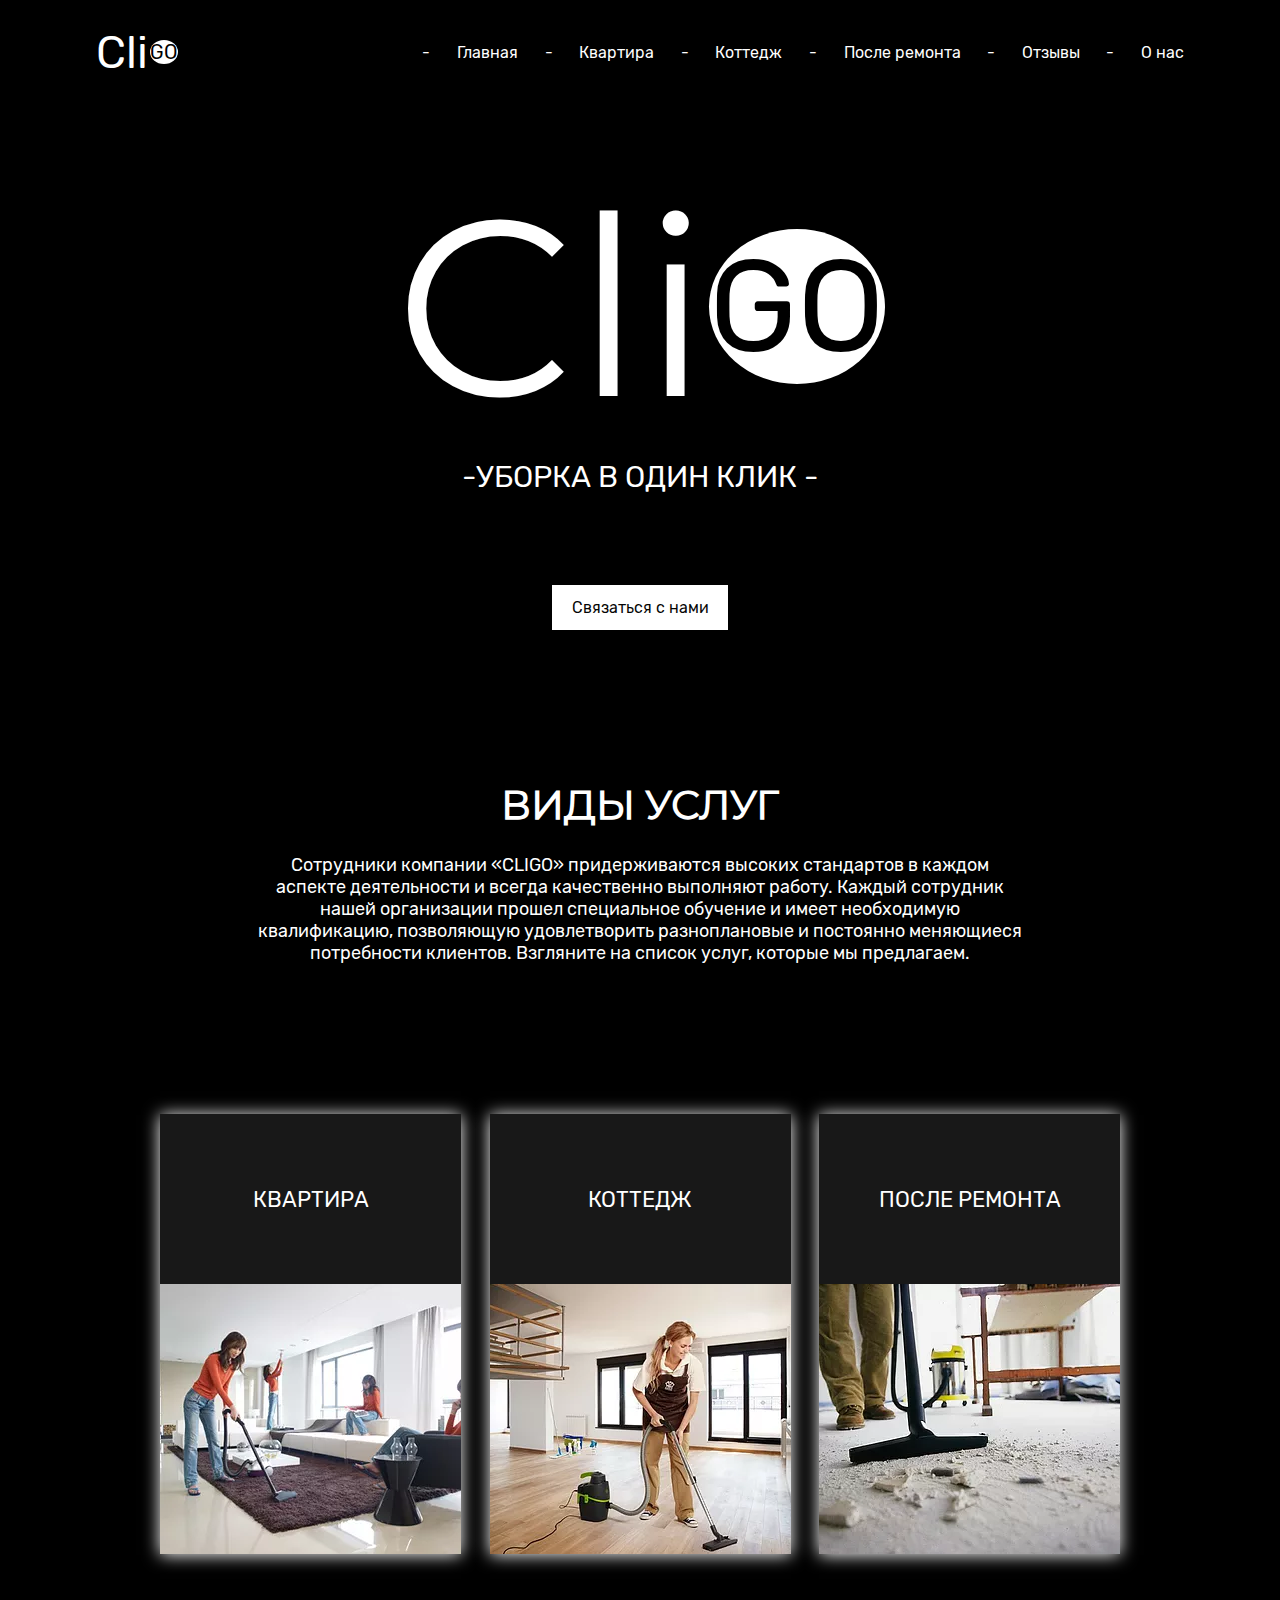
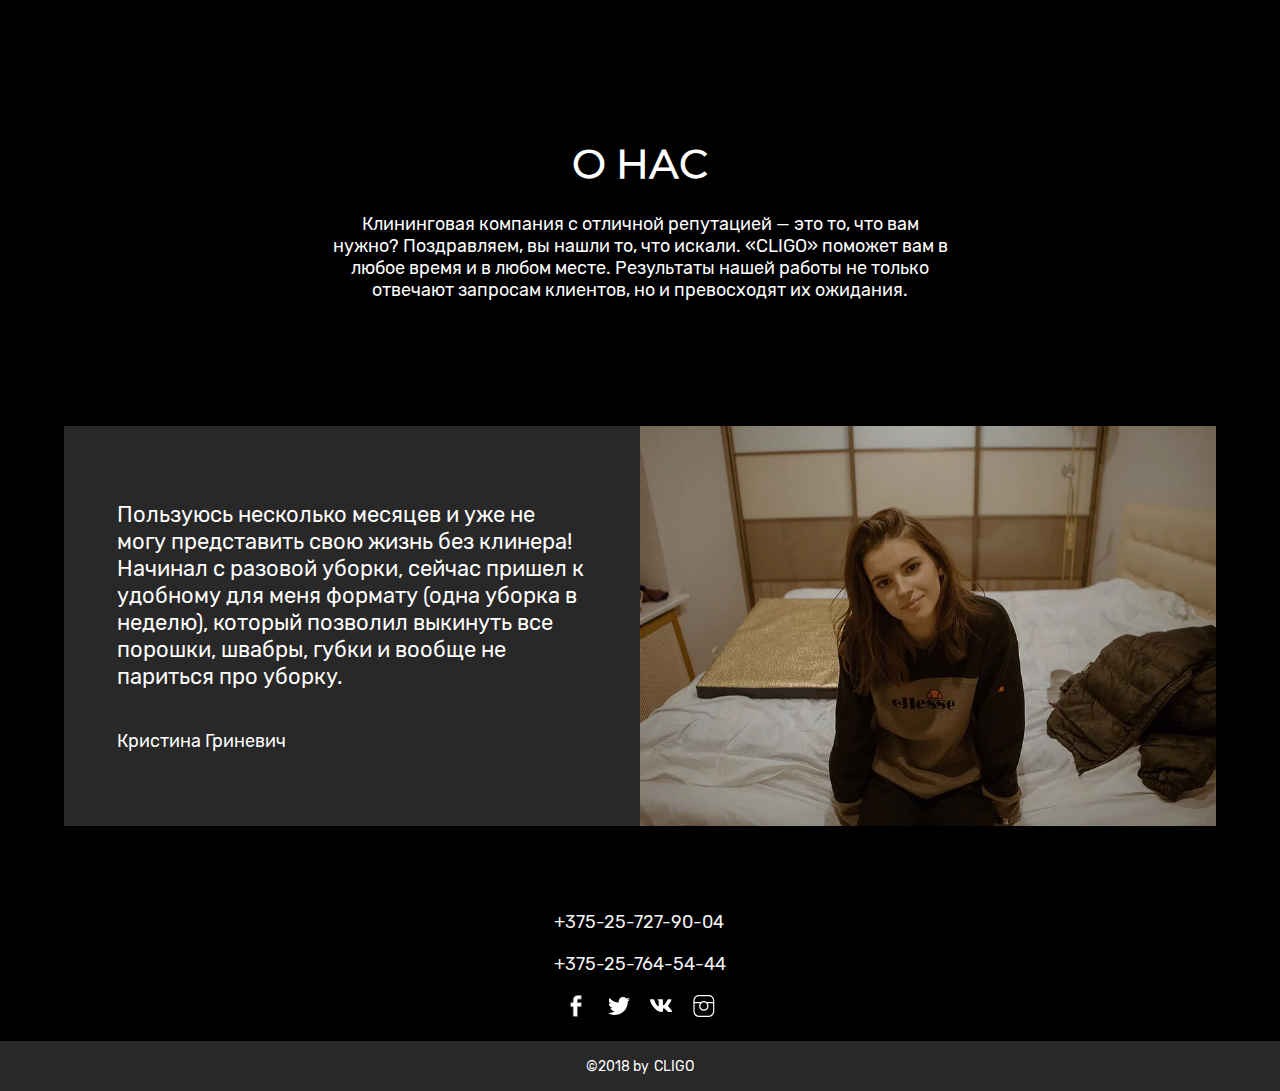
<file: index.html>
<!DOCTYPE html>
<html>
<head>
    <meta charset="utf-8">
    <meta name="viewport" content="width=device-width, initial-scale=1"/>
    <meta name="description" content=""/>
    <meta name="keywords" content=""/>
    <title>CLIGO</title>
    <link rel="shortcut icon" href="favicon.ico" type="image/x-icon"/>
    <link rel="stylesheet" href="css/style.css"/>
    <link rel="canonical" href=""/>
</head>
<body>
<header class="header">
    <div class="header-mobile">
        <ul class="nav-list-mobile">
            <li class="nav-list-li"><span class="rectangle">-</span></li>
            <li class="nav-list-li"><a class="nav-list-link" href="index.html">Главная</a></li>
            <li class="nav-list-li"><span class="rectangle">-</span></li>
            <li class="nav-list-li"><a class="nav-list-link" href="kvartira.html">Квартира</a></li>
            <li class="nav-list-li"><span class="rectangle">-</span></li>
            <li class="nav-list-li"><a class="nav-list-link" href="kottedzh.html">Коттедж</a></li>
            <li class="nav-list-li"><span class="rectangle">-</span></li>
            <li class="nav-list-li"><a class="nav-list-link" href="posle-remonta.html">После ремонта</a></li>
            <li class="nav-list-li"><span class="rectangle">-</span></li>
            <li class="nav-list-li"><a class="nav-list-link" href="otzyvy.html">Отзывы</a></li>
            <li class="nav-list-li"><span class="rectangle">-</span></li>
            <li class="nav-list-li"><a class="nav-list-link" href="o-nas.html">О нас</a></li>
        </ul>
        <div class="mobile-social">
            <div class="facebook-wrapper">
                <a href="#">
                    <svg class="facebook-icon" width="22px" height="22px" viewBox="0 0 15 29" fill="none"
                         xmlns="http://www.w3.org/2000/svg">
                        <path d="M14.5262 5.55955L14.0578 5.55536L14.0577 5.55536H14.0577L14.0575 5.55536L14.0567 5.55535L14.0536 5.55532L14.0412 5.55521L13.9929 5.55479L13.8087 5.55328C13.6495 5.55204 13.4209 5.55037 13.1434 5.54871C12.5885 5.54539 11.8378 5.54207 11.0547 5.54207C10.4784 5.54207 10.0698 5.60579 9.8283 5.88011C9.70755 6.01731 9.64309 6.19101 9.60735 6.39108C9.57181 6.58999 9.56231 6.82931 9.56231 7.10946V9.82814V10.0011H9.73528H14.6948L14.4268 15.508H9.73589H9.56292V15.6809V28.2508H3.6308V15.6797V15.5067H3.45782H0.172973V9.99983H3.45772H3.6307V9.82686V6.54032C3.6307 5.06657 4.10397 3.47639 5.23585 2.25634C6.36469 1.03958 8.1653 0.172973 10.8568 0.172973C12.7726 0.172973 14.1783 0.348001 14.2328 0.354984L14.2331 0.355018L14.6574 0.40877L14.5262 5.55955Z"
                              fill="black" stroke="#4F4F4F"></path>
                    </svg>
                </a>
            </div>
            <div class="twitter-wrapper">
                <a href="#">
                    <svg class="twitter-icon" width="22px" height="22px" role="img" viewBox="0 0 24 24"
                         xmlns="http://www.w3.org/2000/svg"><title>Twitter icon</title>
                        <path fill="black"
                              d="M23.954 4.569c-.885.389-1.83.654-2.825.775 1.014-.611 1.794-1.574 2.163-2.723-.951.555-2.005.959-3.127 1.184-.896-.959-2.173-1.559-3.591-1.559-2.717 0-4.92 2.203-4.92 4.917 0 .39.045.765.127 1.124C7.691 8.094 4.066 6.13 1.64 3.161c-.427.722-.666 1.561-.666 2.475 0 1.71.87 3.213 2.188 4.096-.807-.026-1.566-.248-2.228-.616v.061c0 2.385 1.693 4.374 3.946 4.827-.413.111-.849.171-1.296.171-.314 0-.615-.03-.916-.086.631 1.953 2.445 3.377 4.604 3.417-1.68 1.319-3.809 2.105-6.102 2.105-.39 0-.779-.023-1.17-.067 2.189 1.394 4.768 2.209 7.557 2.209 9.054 0 13.999-7.496 13.999-13.986 0-.209 0-.42-.015-.63.961-.689 1.8-1.56 2.46-2.548l-.047-.02z"></path>
                    </svg>
                </a>
            </div>
            <div class="vk-wrapper">
                <a href="#">
                    <svg class="vk-icon" width="22" height="22" viewBox="0 0 16 10" fill="none"
                         xmlns="http://www.w3.org/2000/svg">
                        <path d="M13.2964 4.576C13.2964 4.576 15.4238 1.628 15.6011 0.66C15.6898 0.308 15.5125 0.132 15.1579 0.132C15.1579 0.132 13.9612 0.132 13.3407 0.132C12.9418 0.132 12.7645 0.308 12.6316 0.572C12.6316 0.572 11.6565 2.64 10.4598 3.96C10.0609 4.4 9.88366 4.532 9.66205 4.532C9.48477 4.532 9.39612 4.4 9.39612 4.004V0.616C9.39612 0.132 9.3518 0 8.95291 0H6.0277C5.80609 0 5.67313 0.132 5.67313 0.308C5.67313 0.748 6.33795 0.836 6.33795 2.068V4.532C6.33795 5.016 6.29363 5.236 6.07202 5.236C5.45152 5.236 3.9446 3.08 3.10249 0.616C2.92521 0.132 2.74792 0 2.30471 0H0.443213C0.177285 0 0 0.176 0 0.44C0 0.924 0.576177 3.168 2.83657 6.16C4.34349 8.184 6.33795 9.284 8.1108 9.284C9.21884 9.284 9.48477 9.108 9.48477 8.668V7.128C9.48477 6.732 9.61773 6.556 9.83934 6.556C10.1053 6.556 10.5485 6.644 11.5679 7.656C12.8089 8.8 12.8975 9.284 13.5623 9.284H15.6011C15.8227 9.284 16 9.196 16 8.844C16 8.404 15.3795 7.568 14.4931 6.6C14.1385 6.116 13.518 5.544 13.2964 5.324C12.9861 5.016 13.0748 4.84 13.2964 4.576Z"
                              fill="black"/>
                    </svg>
                </a>
            </div>
            <div class="insta-wrapper">
                <a href="#">
                    <svg class="insta-icon" width="22px" height="22px" viewBox="0 0 26 27" fill="black"
                         xmlns="http://www.w3.org/2000/svg">
                        <rect x="1" width="24" height="26" rx="6" fill=""></rect>
                        <path d="M19.0432 26.8584H6.53027C2.9296 26.8584 0 23.7807 0 19.9991V6.85749C0 3.07593 2.9296 0 6.53027 0H19.0432C22.6439 0 25.5735 3.07593 25.5735 6.85749V19.9991C25.5735 23.7807 22.6439 26.8584 19.0432 26.8584ZM6.53027 1.53407C3.73487 1.53407 1.46151 3.92165 1.46151 6.85663V19.9983C1.46151 22.9341 3.7357 25.3217 6.53027 25.3217H19.0432C21.8386 25.3217 24.1112 22.9332 24.1112 19.9983V6.85749C24.1112 3.92165 21.8378 1.53494 19.0432 1.53494H6.53027V1.53407Z"
                              fill="white"></path>
                        <path d="M24.8427 10.0779H15.8357C15.4322 10.0779 15.1045 9.73368 15.1045 9.30995C15.1045 8.88622 15.4314 8.54205 15.8357 8.54205H24.8418C25.2453 8.54205 25.573 8.88536 25.573 9.30995C25.5738 9.73368 25.2461 10.0779 24.8427 10.0779Z"
                              fill="white"></path>
                        <path d="M9.54928 10.0785H0.730831C0.327372 10.0785 0.000488281 9.73434 0.000488281 9.31148C0.000488281 8.88775 0.327372 8.54358 0.730831 8.54358H9.54928C9.95274 8.54358 10.2804 8.88689 10.2804 9.31148C10.2796 9.73434 9.95274 10.0785 9.54928 10.0785Z"
                              fill="white"></path>
                        <path d="M12.7864 19.4133C9.64435 19.4133 7.08691 16.7291 7.08691 13.4284C7.08691 10.1276 9.64352 7.44257 12.7864 7.44257C15.9284 7.44257 18.485 10.1268 18.485 13.4284C18.485 16.7291 15.9292 19.4133 12.7864 19.4133ZM12.7864 8.9775C10.4496 8.9775 8.5476 10.9751 8.5476 13.4292C8.5476 15.8834 10.4496 17.8793 12.7864 17.8793C15.1231 17.8793 17.0235 15.8834 17.0235 13.4292C17.0235 10.9751 15.1231 8.9775 12.7864 8.9775Z"
                              fill="white"></path>
                        <defs>
                            <linearGradient id="paint0_linear" x1="-2" y1="26" x2="25" y2="26"
                                            gradientUnits="userSpaceOnUse">
                                <stop stop-color="#833AB4"></stop>
                                <stop offset="0.480663" stop-color="#FD1D1D"></stop>
                                <stop offset="1" stop-color="#FCB045"></stop>
                            </linearGradient>
                        </defs>
                    </svg>
                </a>
            </div>
        </div>
    </div>
    <div class="header-wrapper">
        <div class="header-logo">
            <a class="logo-link" href="index.html">
                <span class="logo-letter">Cli</span>
                <span class="logo-circle">GO</span>
            </a>
        </div>
        <nav class="header-nav">
            <ul class="nav-list">
                <li><span>-</span></li>
                <li><a href="index.html">Главная</a></li>
                <li><span>-</span></li>
                <li><a href="kvartira.html">Квартира</a></li>
                <li><span>-</span></li>
                <li><a href="kottedzh.html">Коттедж</a></li>
                <li><span>-</span></li>
                <li><a href="posle-remonta.html">После ремонта</a></li>
                <li><span>-</span></li>
                <li><a href="otzyvy.html">Отзывы</a></li>
                <li><span>-</span></li>
                <li><a href="o-nas.html">О нас</a></li>
            </ul>
        </nav>
        <div class="header-mobile-button-body">
            <span class="header-mobile-button-line"></span>
            <span class="header-mobile-button-line"></span>
            <span class="header-mobile-button-line"></span>
        </div>
    </div>
</header>
<main class="main">
    <div class="h1-wrapper">
        <div class="title-h1">
            <span class="title-letter">Cli</span>
            <span class="title-circle">GO</span>
        </div>
        <div class="title-click">
            <span class="left-border">-</span>УБОРКА В ОДИН КЛИК <span class="right-border">-</span>
        </div>
    </div>
    <div class="main-button-wrapper">
        <div class="main-button">Связаться с нами</div>
    </div>
    <div class="main-center-wrapper">
        <div class="h2-wrapper">
            <h2 class="title-h2">ВИДЫ УСЛУГ</h2>
        </div>
        <div class="center-content">
            Сотрудники компании «CLIGO» придерживаются высоких стандартов в каждом аспекте деятельности и всегда
            качественно выполняют работу. Каждый сотрудник нашей организации прошел специальное обучение и имеет
            необходимую квалификацию, позволяющую удовлетворить разноплановые и постоянно меняющиеся потребности
            клиентов. Взгляните на список услуг, которые мы предлагаем.
        </div>
    </div>
    <div class="main-content-wrapper">
        <a href="#" class="content-work">
            <div class="work-title">
                КВАРТИРА
            </div>
            <div class="work-image">
                <img src="img/home_general.webp" alt="home"/>
            </div>
        </a>
        <a href="#" class="content-work">
            <div class="work-title">
                КОТТЕДЖ
            </div>
            <div class="work-image">
                <img src="img/room_general.webp" alt="room"/>
            </div>
        </a>
        <a href="#" class="content-work">
            <div class="work-title">
                ПОСЛЕ РЕМОНТА
            </div>
            <div class="work-image">
                <img src="img/repairs_general.webp" alt="rapairs"/>
            </div>
        </a>
    </div>
    <div class="bg-black">
        <div class="main-center-wrapper aboutUs-wrapper">
            <div class="h2-wrapper">
                <h2 class="title-h2">О НАС</h2>
            </div>
            <div class="center-content aboutUs-content">
                Клининговая компания с отличной репутацией — это то, что вам нужно? Поздравляем, вы нашли то, что
                искали. «CLIGO» поможет вам в любое время и в любом месте. Результаты нашей работы не только отвечают
                запросам клиентов, но и превосходят их ожидания.
            </div>
        </div>
    </div>
    <div class="bg-black">
        <div class="feedback-wrapper">
            <div class="feedback-content">
                <div class="feedback-title">
                    Пользуюсь несколько месяцев и уже не могу представить свою жизнь без клинера! Начинал с разовой
                    уборки, сейчас пришел к удобному для меня формату (одна уборка в неделю), который позволил выкинуть
                    все порошки, швабры, губки и вообще не париться про уборку.

                    <span class="feedback-title-name">Кристина Гриневич</span>
                </div>
            </div>
            <div class="feedback-bg">
                <img src="img/feedback-image.webp" alt="feedback-image"/>
            </div>
        </div>
    </div>
</main>
<footer class="footer">
    <div class="footer-phone">
        <a class="phone" href="tel:+375257279004">+375-25-727-90-04</a>
        <a class="phone" href="tel:+375257645444">+375-25-764-54-44</a>
    </div>
    <div class="footer-social">
        <div class="facebook-wrapper">
            <a href="#">
                <svg class="facebook-icon" width="22px" height="22px" viewBox="0 0 15 29" fill="none" xmlns="http://www.w3.org/2000/svg">
                    <path d="M14.5262 5.55955L14.0578 5.55536L14.0577 5.55536H14.0577L14.0575 5.55536L14.0567 5.55535L14.0536 5.55532L14.0412 5.55521L13.9929 5.55479L13.8087 5.55328C13.6495 5.55204 13.4209 5.55037 13.1434 5.54871C12.5885 5.54539 11.8378 5.54207 11.0547 5.54207C10.4784 5.54207 10.0698 5.60579 9.8283 5.88011C9.70755 6.01731 9.64309 6.19101 9.60735 6.39108C9.57181 6.58999 9.56231 6.82931 9.56231 7.10946V9.82814V10.0011H9.73528H14.6948L14.4268 15.508H9.73589H9.56292V15.6809V28.2508H3.6308V15.6797V15.5067H3.45782H0.172973V9.99983H3.45772H3.6307V9.82686V6.54032C3.6307 5.06657 4.10397 3.47639 5.23585 2.25634C6.36469 1.03958 8.1653 0.172973 10.8568 0.172973C12.7726 0.172973 14.1783 0.348001 14.2328 0.354984L14.2331 0.355018L14.6574 0.40877L14.5262 5.55955Z"
                          fill="white" stroke="#4F4F4F"></path>
                </svg>
            </a>
        </div>
        <div class="twitter-wrapper">
            <a href="#">
                <svg class="twitter-icon" width="22px" height="22px" role="img" viewBox="0 0 24 24" xmlns="http://www.w3.org/2000/svg"><title>Twitter icon</title>
                    <path fill="white" d="M23.954 4.569c-.885.389-1.83.654-2.825.775 1.014-.611 1.794-1.574 2.163-2.723-.951.555-2.005.959-3.127 1.184-.896-.959-2.173-1.559-3.591-1.559-2.717 0-4.92 2.203-4.92 4.917 0 .39.045.765.127 1.124C7.691 8.094 4.066 6.13 1.64 3.161c-.427.722-.666 1.561-.666 2.475 0 1.71.87 3.213 2.188 4.096-.807-.026-1.566-.248-2.228-.616v.061c0 2.385 1.693 4.374 3.946 4.827-.413.111-.849.171-1.296.171-.314 0-.615-.03-.916-.086.631 1.953 2.445 3.377 4.604 3.417-1.68 1.319-3.809 2.105-6.102 2.105-.39 0-.779-.023-1.17-.067 2.189 1.394 4.768 2.209 7.557 2.209 9.054 0 13.999-7.496 13.999-13.986 0-.209 0-.42-.015-.63.961-.689 1.8-1.56 2.46-2.548l-.047-.02z"></path>
                </svg>
            </a>
        </div>
        <div class="vk-wrapper">
            <a href="#">
                <svg class="vk-icon" width="22" height="22" viewBox="0 0 16 10" fill="none" xmlns="http://www.w3.org/2000/svg">
                    <path d="M13.2964 4.576C13.2964 4.576 15.4238 1.628 15.6011 0.66C15.6898 0.308 15.5125 0.132 15.1579 0.132C15.1579 0.132 13.9612 0.132 13.3407 0.132C12.9418 0.132 12.7645 0.308 12.6316 0.572C12.6316 0.572 11.6565 2.64 10.4598 3.96C10.0609 4.4 9.88366 4.532 9.66205 4.532C9.48477 4.532 9.39612 4.4 9.39612 4.004V0.616C9.39612 0.132 9.3518 0 8.95291 0H6.0277C5.80609 0 5.67313 0.132 5.67313 0.308C5.67313 0.748 6.33795 0.836 6.33795 2.068V4.532C6.33795 5.016 6.29363 5.236 6.07202 5.236C5.45152 5.236 3.9446 3.08 3.10249 0.616C2.92521 0.132 2.74792 0 2.30471 0H0.443213C0.177285 0 0 0.176 0 0.44C0 0.924 0.576177 3.168 2.83657 6.16C4.34349 8.184 6.33795 9.284 8.1108 9.284C9.21884 9.284 9.48477 9.108 9.48477 8.668V7.128C9.48477 6.732 9.61773 6.556 9.83934 6.556C10.1053 6.556 10.5485 6.644 11.5679 7.656C12.8089 8.8 12.8975 9.284 13.5623 9.284H15.6011C15.8227 9.284 16 9.196 16 8.844C16 8.404 15.3795 7.568 14.4931 6.6C14.1385 6.116 13.518 5.544 13.2964 5.324C12.9861 5.016 13.0748 4.84 13.2964 4.576Z"
                          fill="white"/>
                </svg>
            </a>
        </div>
        <div class="insta-wrapper">
            <a href="#">
                <svg class="insta-icon" width="22px" height="22px" viewBox="0 0 26 27" fill="none" xmlns="http://www.w3.org/2000/svg">
                    <rect x="1" width="24" height="26" rx="6" fill=""></rect>
                    <path d="M19.0432 26.8584H6.53027C2.9296 26.8584 0 23.7807 0 19.9991V6.85749C0 3.07593 2.9296 0 6.53027 0H19.0432C22.6439 0 25.5735 3.07593 25.5735 6.85749V19.9991C25.5735 23.7807 22.6439 26.8584 19.0432 26.8584ZM6.53027 1.53407C3.73487 1.53407 1.46151 3.92165 1.46151 6.85663V19.9983C1.46151 22.9341 3.7357 25.3217 6.53027 25.3217H19.0432C21.8386 25.3217 24.1112 22.9332 24.1112 19.9983V6.85749C24.1112 3.92165 21.8378 1.53494 19.0432 1.53494H6.53027V1.53407Z"
                          fill="white"></path>
                    <path d="M24.8427 10.0779H15.8357C15.4322 10.0779 15.1045 9.73368 15.1045 9.30995C15.1045 8.88622 15.4314 8.54205 15.8357 8.54205H24.8418C25.2453 8.54205 25.573 8.88536 25.573 9.30995C25.5738 9.73368 25.2461 10.0779 24.8427 10.0779Z"
                          fill="white"></path>
                    <path d="M9.54928 10.0785H0.730831C0.327372 10.0785 0.000488281 9.73434 0.000488281 9.31148C0.000488281 8.88775 0.327372 8.54358 0.730831 8.54358H9.54928C9.95274 8.54358 10.2804 8.88689 10.2804 9.31148C10.2796 9.73434 9.95274 10.0785 9.54928 10.0785Z"
                          fill="white"></path>
                    <path d="M12.7864 19.4133C9.64435 19.4133 7.08691 16.7291 7.08691 13.4284C7.08691 10.1276 9.64352 7.44257 12.7864 7.44257C15.9284 7.44257 18.485 10.1268 18.485 13.4284C18.485 16.7291 15.9292 19.4133 12.7864 19.4133ZM12.7864 8.9775C10.4496 8.9775 8.5476 10.9751 8.5476 13.4292C8.5476 15.8834 10.4496 17.8793 12.7864 17.8793C15.1231 17.8793 17.0235 15.8834 17.0235 13.4292C17.0235 10.9751 15.1231 8.9775 12.7864 8.9775Z"
                          fill="white"></path>
                    <defs>
                        <linearGradient id="paint0_linear" x1="-2" y1="26" x2="25" y2="26" gradientUnits="userSpaceOnUse">
                            <stop stop-color="#833AB4"></stop>
                            <stop offset="0.480663" stop-color="#FD1D1D"></stop>
                            <stop offset="1" stop-color="#FCB045"></stop>
                        </linearGradient>
                    </defs>
                </svg>
            </a>
        </div>
    </div>
    <div class="footer-logo">
        ©2018 by <a href="#">CLIGO</a>
    </div>
</footer>
<div class="bg_modal_window"></div>
<div class="popup-wrapper">
    <form class="popup-body">
        <div class="popup-title">
            Укажите имя и телефон
        </div>
        <div class="popup-name-wrapper">
            <label for="name" class="popup-label">Ваше Имя<span>*</span></label>
            <input type="text" name="name" id="name" placeholder="Введите имя" class="popup_input" required="required"/>
        </div>
        <div class="popup-tel-wrapper">
            <label for="phone" class="popup-label">Телефон для связи<span>*</span></label>
            <input type="tel" name="phone" id="phone" placeholder="Введите номер" class="popup_input" required="required"/>
        </div>
        <div class="popup-date-wrapper">
            <label class="popup-label" for="meeting">Выберите дату</label>
            <input class="popup-date" id="meeting" type="date" placeholder="Выберите дату"/>
        </div>
        <div class="popup-button-wrapper">
            <button type="submit" class="popup-button">Отправить</button>
        </div>
        <span class="form_field"><span>*</span> — Обязательные поля</span>
    </form>
    <div class="modal_close">
        <span class="left_close"></span>
        <span class="right_close"></span>
    </div>
</div>

<script src="js/common.js"></script>
</body>
</html>
</file>
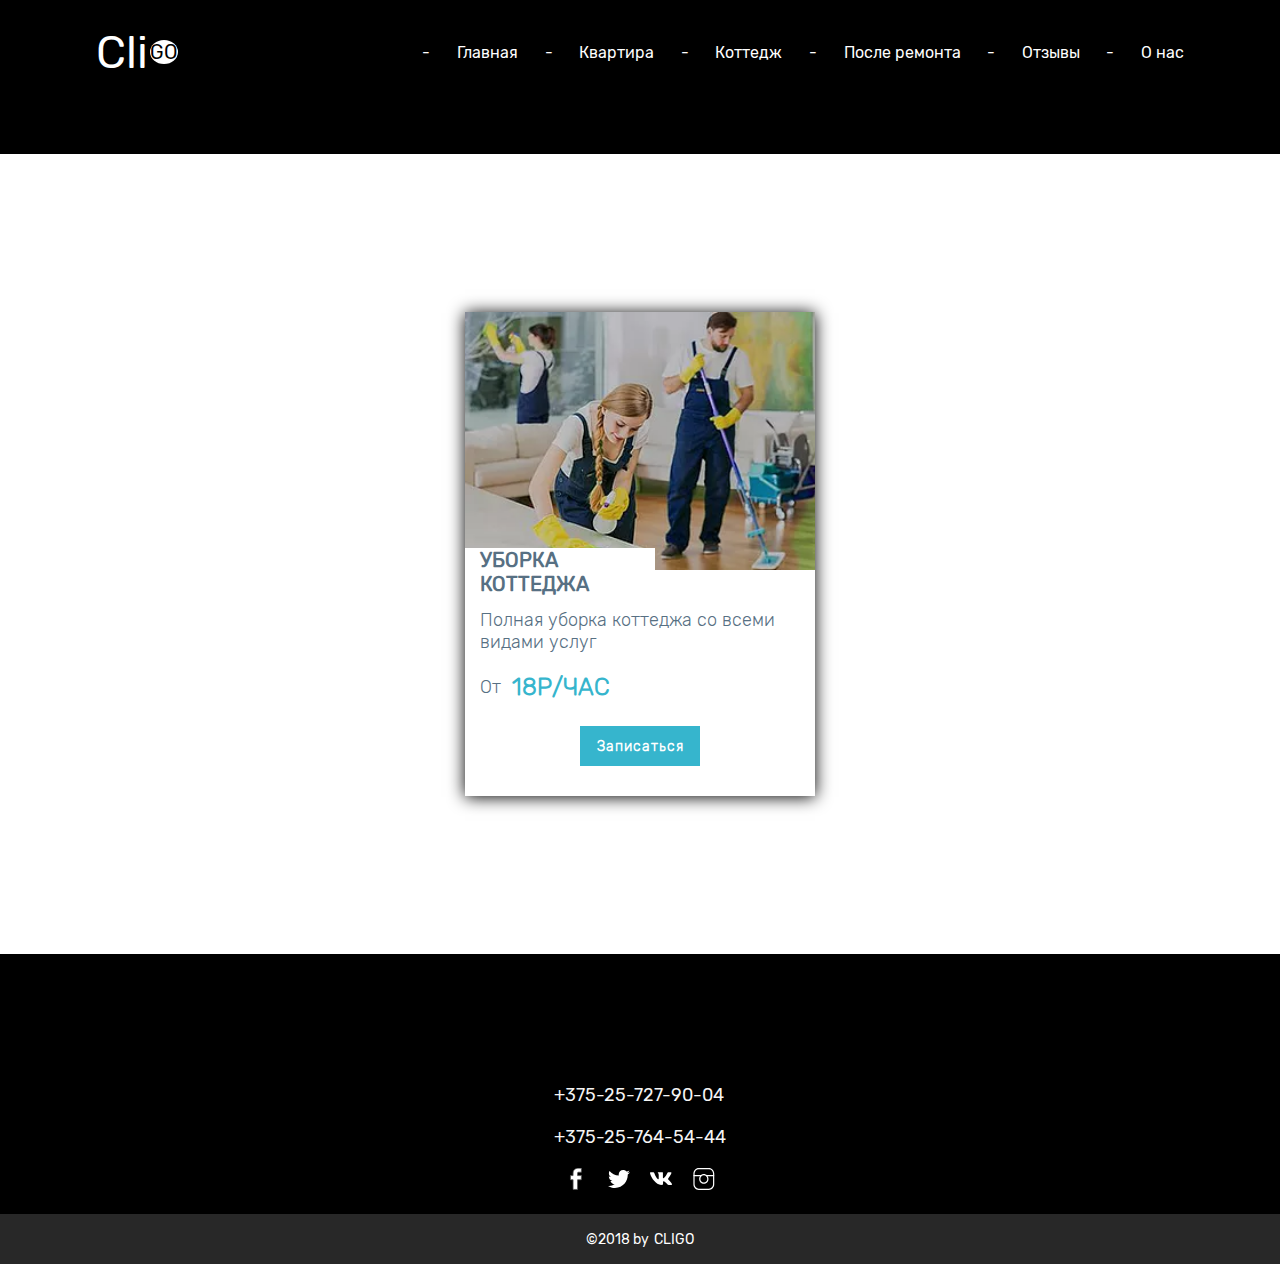
<file: blank-kottedzh.html>
<!DOCTYPE html>
<html lang="en">
<head>
    <meta charset="UTF-8"/>
    <meta name="viewport" content="width=device-width, initial-scale=1.0"/>
    <meta name="description" content=""/>
    <meta name="keywords" content=""/>
    <title>CLIGO-kottedzh-blank</title>
    <link rel="shortcut icon" href="favicon.ico" type="image/x-icon"/>
    <link rel="stylesheet" href="css/style.css"/>
    <link rel="canonical" href=""/>
</head>
<body>
<header class="header">
    <div class="header-mobile">
        <ul class="nav-list-mobile">
            <li class="nav-list-li"><span class="rectangle">-</span></li>
            <li class="nav-list-li"><a class="nav-list-link" href="index.html">Главная</a></li>
            <li class="nav-list-li"><span class="rectangle">-</span></li>
            <li class="nav-list-li"><a class="nav-list-link" href="kvartira.html">Квартира</a></li>
            <li class="nav-list-li"><span class="rectangle">-</span></li>
            <li class="nav-list-li"><a class="nav-list-link" href="kottedzh.html">Коттедж</a></li>
            <li class="nav-list-li"><span class="rectangle">-</span></li>
            <li class="nav-list-li"><a class="nav-list-link" href="posle-remonta.html">После ремонта</a></li>
            <li class="nav-list-li"><span class="rectangle">-</span></li>
            <li class="nav-list-li"><a class="nav-list-link" href="otzyvy.html">Отзывы</a></li>
            <li class="nav-list-li"><span class="rectangle">-</span></li>
            <li class="nav-list-li"><a class="nav-list-link" href="o-nas.html">О нас</a></li>
        </ul>
        <div class="mobile-social">
            <div class="facebook-wrapper">
                <a href="#">
                    <svg class="facebook-icon" width="22px" height="22px" viewBox="0 0 15 29" fill="none"
                         xmlns="http://www.w3.org/2000/svg">
                        <path d="M14.5262 5.55955L14.0578 5.55536L14.0577 5.55536H14.0577L14.0575 5.55536L14.0567 5.55535L14.0536 5.55532L14.0412 5.55521L13.9929 5.55479L13.8087 5.55328C13.6495 5.55204 13.4209 5.55037 13.1434 5.54871C12.5885 5.54539 11.8378 5.54207 11.0547 5.54207C10.4784 5.54207 10.0698 5.60579 9.8283 5.88011C9.70755 6.01731 9.64309 6.19101 9.60735 6.39108C9.57181 6.58999 9.56231 6.82931 9.56231 7.10946V9.82814V10.0011H9.73528H14.6948L14.4268 15.508H9.73589H9.56292V15.6809V28.2508H3.6308V15.6797V15.5067H3.45782H0.172973V9.99983H3.45772H3.6307V9.82686V6.54032C3.6307 5.06657 4.10397 3.47639 5.23585 2.25634C6.36469 1.03958 8.1653 0.172973 10.8568 0.172973C12.7726 0.172973 14.1783 0.348001 14.2328 0.354984L14.2331 0.355018L14.6574 0.40877L14.5262 5.55955Z"
                              fill="black" stroke="#4F4F4F"></path>
                    </svg>
                </a>
            </div>
            <div class="twitter-wrapper">
                <a href="#">
                    <svg class="twitter-icon" width="22px" height="22px" role="img" viewBox="0 0 24 24"
                         xmlns="http://www.w3.org/2000/svg"><title>Twitter icon</title>
                        <path fill="black"
                              d="M23.954 4.569c-.885.389-1.83.654-2.825.775 1.014-.611 1.794-1.574 2.163-2.723-.951.555-2.005.959-3.127 1.184-.896-.959-2.173-1.559-3.591-1.559-2.717 0-4.92 2.203-4.92 4.917 0 .39.045.765.127 1.124C7.691 8.094 4.066 6.13 1.64 3.161c-.427.722-.666 1.561-.666 2.475 0 1.71.87 3.213 2.188 4.096-.807-.026-1.566-.248-2.228-.616v.061c0 2.385 1.693 4.374 3.946 4.827-.413.111-.849.171-1.296.171-.314 0-.615-.03-.916-.086.631 1.953 2.445 3.377 4.604 3.417-1.68 1.319-3.809 2.105-6.102 2.105-.39 0-.779-.023-1.17-.067 2.189 1.394 4.768 2.209 7.557 2.209 9.054 0 13.999-7.496 13.999-13.986 0-.209 0-.42-.015-.63.961-.689 1.8-1.56 2.46-2.548l-.047-.02z"></path>
                    </svg>
                </a>
            </div>
            <div class="vk-wrapper">
                <a href="#">
                    <svg class="vk-icon" width="22" height="22" viewBox="0 0 16 10" fill="none"
                         xmlns="http://www.w3.org/2000/svg">
                        <path d="M13.2964 4.576C13.2964 4.576 15.4238 1.628 15.6011 0.66C15.6898 0.308 15.5125 0.132 15.1579 0.132C15.1579 0.132 13.9612 0.132 13.3407 0.132C12.9418 0.132 12.7645 0.308 12.6316 0.572C12.6316 0.572 11.6565 2.64 10.4598 3.96C10.0609 4.4 9.88366 4.532 9.66205 4.532C9.48477 4.532 9.39612 4.4 9.39612 4.004V0.616C9.39612 0.132 9.3518 0 8.95291 0H6.0277C5.80609 0 5.67313 0.132 5.67313 0.308C5.67313 0.748 6.33795 0.836 6.33795 2.068V4.532C6.33795 5.016 6.29363 5.236 6.07202 5.236C5.45152 5.236 3.9446 3.08 3.10249 0.616C2.92521 0.132 2.74792 0 2.30471 0H0.443213C0.177285 0 0 0.176 0 0.44C0 0.924 0.576177 3.168 2.83657 6.16C4.34349 8.184 6.33795 9.284 8.1108 9.284C9.21884 9.284 9.48477 9.108 9.48477 8.668V7.128C9.48477 6.732 9.61773 6.556 9.83934 6.556C10.1053 6.556 10.5485 6.644 11.5679 7.656C12.8089 8.8 12.8975 9.284 13.5623 9.284H15.6011C15.8227 9.284 16 9.196 16 8.844C16 8.404 15.3795 7.568 14.4931 6.6C14.1385 6.116 13.518 5.544 13.2964 5.324C12.9861 5.016 13.0748 4.84 13.2964 4.576Z"
                              fill="black"/>
                    </svg>
                </a>
            </div>
            <div class="insta-wrapper">
                <a href="#">
                    <svg class="insta-icon" width="22px" height="22px" viewBox="0 0 26 27" fill="black"
                         xmlns="http://www.w3.org/2000/svg">
                        <rect x="1" width="24" height="26" rx="6" fill=""></rect>
                        <path d="M19.0432 26.8584H6.53027C2.9296 26.8584 0 23.7807 0 19.9991V6.85749C0 3.07593 2.9296 0 6.53027 0H19.0432C22.6439 0 25.5735 3.07593 25.5735 6.85749V19.9991C25.5735 23.7807 22.6439 26.8584 19.0432 26.8584ZM6.53027 1.53407C3.73487 1.53407 1.46151 3.92165 1.46151 6.85663V19.9983C1.46151 22.9341 3.7357 25.3217 6.53027 25.3217H19.0432C21.8386 25.3217 24.1112 22.9332 24.1112 19.9983V6.85749C24.1112 3.92165 21.8378 1.53494 19.0432 1.53494H6.53027V1.53407Z"
                              fill="white"></path>
                        <path d="M24.8427 10.0779H15.8357C15.4322 10.0779 15.1045 9.73368 15.1045 9.30995C15.1045 8.88622 15.4314 8.54205 15.8357 8.54205H24.8418C25.2453 8.54205 25.573 8.88536 25.573 9.30995C25.5738 9.73368 25.2461 10.0779 24.8427 10.0779Z"
                              fill="white"></path>
                        <path d="M9.54928 10.0785H0.730831C0.327372 10.0785 0.000488281 9.73434 0.000488281 9.31148C0.000488281 8.88775 0.327372 8.54358 0.730831 8.54358H9.54928C9.95274 8.54358 10.2804 8.88689 10.2804 9.31148C10.2796 9.73434 9.95274 10.0785 9.54928 10.0785Z"
                              fill="white"></path>
                        <path d="M12.7864 19.4133C9.64435 19.4133 7.08691 16.7291 7.08691 13.4284C7.08691 10.1276 9.64352 7.44257 12.7864 7.44257C15.9284 7.44257 18.485 10.1268 18.485 13.4284C18.485 16.7291 15.9292 19.4133 12.7864 19.4133ZM12.7864 8.9775C10.4496 8.9775 8.5476 10.9751 8.5476 13.4292C8.5476 15.8834 10.4496 17.8793 12.7864 17.8793C15.1231 17.8793 17.0235 15.8834 17.0235 13.4292C17.0235 10.9751 15.1231 8.9775 12.7864 8.9775Z"
                              fill="white"></path>
                        <defs>
                            <linearGradient id="paint0_linear" x1="-2" y1="26" x2="25" y2="26"
                                            gradientUnits="userSpaceOnUse">
                                <stop stop-color="#833AB4"></stop>
                                <stop offset="0.480663" stop-color="#FD1D1D"></stop>
                                <stop offset="1" stop-color="#FCB045"></stop>
                            </linearGradient>
                        </defs>
                    </svg>
                </a>
            </div>
        </div>
    </div>
    <div class="header-wrapper">
        <div class="header-logo">
            <a class="logo-link" href="index.html">
                <span class="logo-letter">Cli</span>
                <span class="logo-circle">GO</span>
            </a>
        </div>
        <nav class="header-nav">
            <ul class="nav-list">
                <li><span>-</span></li>
                <li><a href="index.html">Главная</a></li>
                <li><span>-</span></li>
                <li><a href="kvartira.html">Квартира</a></li>
                <li><span>-</span></li>
                <li><a href="kottedzh.html">Коттедж</a></li>
                <li><span>-</span></li>
                <li><a href="posle-remonta.html">После ремонта</a></li>
                <li><span>-</span></li>
                <li><a href="otzyvy.html">Отзывы</a></li>
                <li><span>-</span></li>
                <li><a href="o-nas.html">О нас</a></li>
            </ul>
        </nav>
        <div class="header-mobile-button-body">
            <span class="header-mobile-button-line"></span>
            <span class="header-mobile-button-line"></span>
            <span class="header-mobile-button-line"></span>
        </div>
    </div>
</header>
<main class="blank-kvartira-main">
    <div class="blank-kvartira-body">
        <div class="blank-kvartira-content">
            <div class="blank-kvartira-image">
                <img src="img/blank-kottedzh.webp" alt="blank"/>
            </div>
            <div class="luxury-blank-title">
                УБОРКА КОТТЕДЖА
            </div>
            <div class="luxury-blank-service">
                Полная уборка коттеджа со всеми видами услуг
            </div>
            <div class="kottedzh-blank-price-wrapper">
                <span class="price-from">От</span>
                <span class="blank-kottedzh-price">18Р/ЧАС</span>
            </div>
            <div class="blank-kottedzh-button">
                Записаться
            </div>
        </div>
    </div>
</main>
<footer class="footer">
    <div class="footer-phone">
        <a class="phone" href="tel:+375257279004">+375-25-727-90-04</a>
        <a class="phone" href="tel:+375257645444">+375-25-764-54-44</a>
    </div>
    <div class="footer-social">
        <div class="facebook-wrapper">
            <a href="#">
                <svg class="facebook-icon" width="22px" height="22px" viewBox="0 0 15 29" fill="none" xmlns="http://www.w3.org/2000/svg">
                    <path d="M14.5262 5.55955L14.0578 5.55536L14.0577 5.55536H14.0577L14.0575 5.55536L14.0567 5.55535L14.0536 5.55532L14.0412 5.55521L13.9929 5.55479L13.8087 5.55328C13.6495 5.55204 13.4209 5.55037 13.1434 5.54871C12.5885 5.54539 11.8378 5.54207 11.0547 5.54207C10.4784 5.54207 10.0698 5.60579 9.8283 5.88011C9.70755 6.01731 9.64309 6.19101 9.60735 6.39108C9.57181 6.58999 9.56231 6.82931 9.56231 7.10946V9.82814V10.0011H9.73528H14.6948L14.4268 15.508H9.73589H9.56292V15.6809V28.2508H3.6308V15.6797V15.5067H3.45782H0.172973V9.99983H3.45772H3.6307V9.82686V6.54032C3.6307 5.06657 4.10397 3.47639 5.23585 2.25634C6.36469 1.03958 8.1653 0.172973 10.8568 0.172973C12.7726 0.172973 14.1783 0.348001 14.2328 0.354984L14.2331 0.355018L14.6574 0.40877L14.5262 5.55955Z"
                          fill="white" stroke="#4F4F4F"></path>
                </svg>
            </a>
        </div>
        <div class="twitter-wrapper">
            <a href="#">
                <svg class="twitter-icon" width="22px" height="22px" role="img" viewBox="0 0 24 24" xmlns="http://www.w3.org/2000/svg"><title>Twitter icon</title>
                    <path fill="white" d="M23.954 4.569c-.885.389-1.83.654-2.825.775 1.014-.611 1.794-1.574 2.163-2.723-.951.555-2.005.959-3.127 1.184-.896-.959-2.173-1.559-3.591-1.559-2.717 0-4.92 2.203-4.92 4.917 0 .39.045.765.127 1.124C7.691 8.094 4.066 6.13 1.64 3.161c-.427.722-.666 1.561-.666 2.475 0 1.71.87 3.213 2.188 4.096-.807-.026-1.566-.248-2.228-.616v.061c0 2.385 1.693 4.374 3.946 4.827-.413.111-.849.171-1.296.171-.314 0-.615-.03-.916-.086.631 1.953 2.445 3.377 4.604 3.417-1.68 1.319-3.809 2.105-6.102 2.105-.39 0-.779-.023-1.17-.067 2.189 1.394 4.768 2.209 7.557 2.209 9.054 0 13.999-7.496 13.999-13.986 0-.209 0-.42-.015-.63.961-.689 1.8-1.56 2.46-2.548l-.047-.02z"></path>
                </svg>
            </a>
        </div>
        <div class="vk-wrapper">
            <a href="#">
                <svg class="vk-icon" width="22" height="22" viewBox="0 0 16 10" fill="none" xmlns="http://www.w3.org/2000/svg">
                    <path d="M13.2964 4.576C13.2964 4.576 15.4238 1.628 15.6011 0.66C15.6898 0.308 15.5125 0.132 15.1579 0.132C15.1579 0.132 13.9612 0.132 13.3407 0.132C12.9418 0.132 12.7645 0.308 12.6316 0.572C12.6316 0.572 11.6565 2.64 10.4598 3.96C10.0609 4.4 9.88366 4.532 9.66205 4.532C9.48477 4.532 9.39612 4.4 9.39612 4.004V0.616C9.39612 0.132 9.3518 0 8.95291 0H6.0277C5.80609 0 5.67313 0.132 5.67313 0.308C5.67313 0.748 6.33795 0.836 6.33795 2.068V4.532C6.33795 5.016 6.29363 5.236 6.07202 5.236C5.45152 5.236 3.9446 3.08 3.10249 0.616C2.92521 0.132 2.74792 0 2.30471 0H0.443213C0.177285 0 0 0.176 0 0.44C0 0.924 0.576177 3.168 2.83657 6.16C4.34349 8.184 6.33795 9.284 8.1108 9.284C9.21884 9.284 9.48477 9.108 9.48477 8.668V7.128C9.48477 6.732 9.61773 6.556 9.83934 6.556C10.1053 6.556 10.5485 6.644 11.5679 7.656C12.8089 8.8 12.8975 9.284 13.5623 9.284H15.6011C15.8227 9.284 16 9.196 16 8.844C16 8.404 15.3795 7.568 14.4931 6.6C14.1385 6.116 13.518 5.544 13.2964 5.324C12.9861 5.016 13.0748 4.84 13.2964 4.576Z"
                          fill="white"/>
                </svg>
            </a>
        </div>
        <div class="insta-wrapper">
            <a href="#">
                <svg class="insta-icon" width="22px" height="22px" viewBox="0 0 26 27" fill="none" xmlns="http://www.w3.org/2000/svg">
                    <rect x="1" width="24" height="26" rx="6" fill=""></rect>
                    <path d="M19.0432 26.8584H6.53027C2.9296 26.8584 0 23.7807 0 19.9991V6.85749C0 3.07593 2.9296 0 6.53027 0H19.0432C22.6439 0 25.5735 3.07593 25.5735 6.85749V19.9991C25.5735 23.7807 22.6439 26.8584 19.0432 26.8584ZM6.53027 1.53407C3.73487 1.53407 1.46151 3.92165 1.46151 6.85663V19.9983C1.46151 22.9341 3.7357 25.3217 6.53027 25.3217H19.0432C21.8386 25.3217 24.1112 22.9332 24.1112 19.9983V6.85749C24.1112 3.92165 21.8378 1.53494 19.0432 1.53494H6.53027V1.53407Z"
                          fill="white"></path>
                    <path d="M24.8427 10.0779H15.8357C15.4322 10.0779 15.1045 9.73368 15.1045 9.30995C15.1045 8.88622 15.4314 8.54205 15.8357 8.54205H24.8418C25.2453 8.54205 25.573 8.88536 25.573 9.30995C25.5738 9.73368 25.2461 10.0779 24.8427 10.0779Z"
                          fill="white"></path>
                    <path d="M9.54928 10.0785H0.730831C0.327372 10.0785 0.000488281 9.73434 0.000488281 9.31148C0.000488281 8.88775 0.327372 8.54358 0.730831 8.54358H9.54928C9.95274 8.54358 10.2804 8.88689 10.2804 9.31148C10.2796 9.73434 9.95274 10.0785 9.54928 10.0785Z"
                          fill="white"></path>
                    <path d="M12.7864 19.4133C9.64435 19.4133 7.08691 16.7291 7.08691 13.4284C7.08691 10.1276 9.64352 7.44257 12.7864 7.44257C15.9284 7.44257 18.485 10.1268 18.485 13.4284C18.485 16.7291 15.9292 19.4133 12.7864 19.4133ZM12.7864 8.9775C10.4496 8.9775 8.5476 10.9751 8.5476 13.4292C8.5476 15.8834 10.4496 17.8793 12.7864 17.8793C15.1231 17.8793 17.0235 15.8834 17.0235 13.4292C17.0235 10.9751 15.1231 8.9775 12.7864 8.9775Z"
                          fill="white"></path>
                    <defs>
                        <linearGradient id="paint0_linear" x1="-2" y1="26" x2="25" y2="26" gradientUnits="userSpaceOnUse">
                            <stop stop-color="#833AB4"></stop>
                            <stop offset="0.480663" stop-color="#FD1D1D"></stop>
                            <stop offset="1" stop-color="#FCB045"></stop>
                        </linearGradient>
                    </defs>
                </svg>
            </a>
        </div>
    </div>
    <div class="footer-logo">
        ©2018 by <a href="#">CLIGO</a>
    </div>
</footer>


<script src="js/common.js"></script>
</body>
</html>
</file>
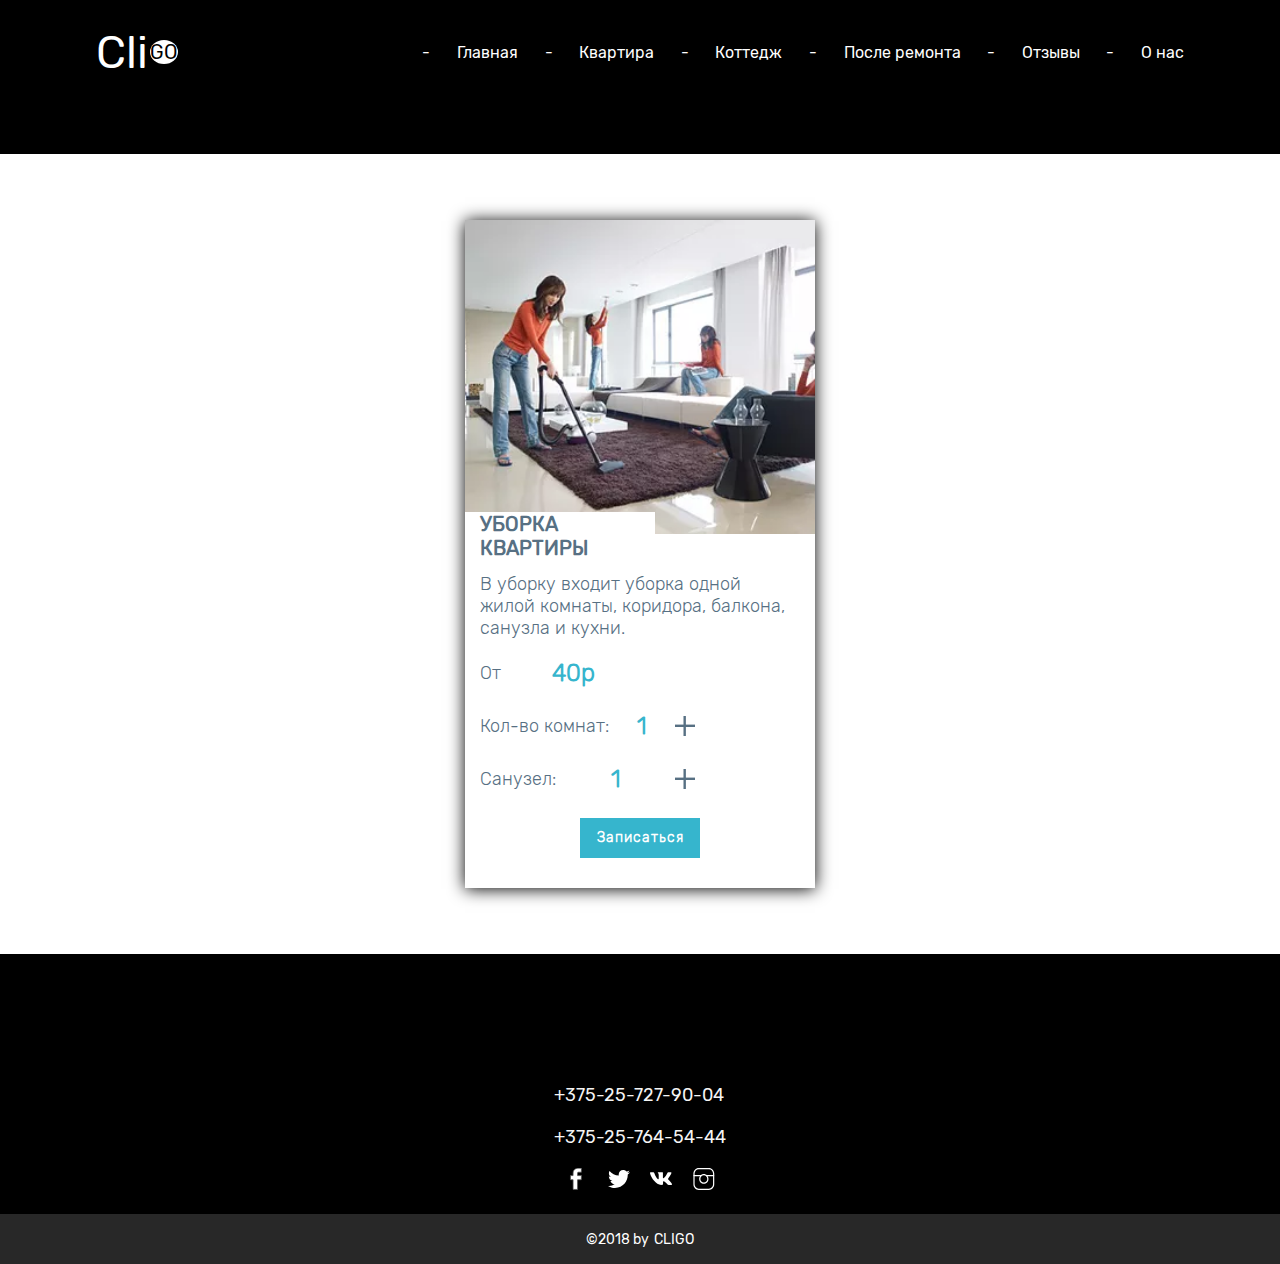
<file: blank-kvartira.html>
<!DOCTYPE html>
<html lang="en">
<head>
    <meta charset="UTF-8"/>
    <meta name="viewport" content="width=device-width, initial-scale=1.0"/>
    <meta name="description" content=""/>
    <meta name="keywords" content=""/>
    <title>CLIGO-kvartira-blank</title>
    <link rel="shortcut icon" href="favicon.ico" type="image/x-icon"/>
    <link rel="stylesheet" href="css/style.css"/>
    <link rel="canonical" href=""/>
</head>
<body>
<header class="header">
    <div class="header-mobile">
        <ul class="nav-list-mobile">
            <li class="nav-list-li"><span class="rectangle">-</span></li>
            <li class="nav-list-li"><a class="nav-list-link" href="index.html">Главная</a></li>
            <li class="nav-list-li"><span class="rectangle">-</span></li>
            <li class="nav-list-li"><a class="nav-list-link" href="kvartira.html">Квартира</a></li>
            <li class="nav-list-li"><span class="rectangle">-</span></li>
            <li class="nav-list-li"><a class="nav-list-link" href="kottedzh.html">Коттедж</a></li>
            <li class="nav-list-li"><span class="rectangle">-</span></li>
            <li class="nav-list-li"><a class="nav-list-link" href="posle-remonta.html">После ремонта</a></li>
            <li class="nav-list-li"><span class="rectangle">-</span></li>
            <li class="nav-list-li"><a class="nav-list-link" href="otzyvy.html">Отзывы</a></li>
            <li class="nav-list-li"><span class="rectangle">-</span></li>
            <li class="nav-list-li"><a class="nav-list-link" href="o-nas.html">О нас</a></li>
        </ul>
        <div class="mobile-social">
            <div class="facebook-wrapper">
                <a href="#">
                    <svg class="facebook-icon" width="22px" height="22px" viewBox="0 0 15 29" fill="none"
                         xmlns="http://www.w3.org/2000/svg">
                        <path d="M14.5262 5.55955L14.0578 5.55536L14.0577 5.55536H14.0577L14.0575 5.55536L14.0567 5.55535L14.0536 5.55532L14.0412 5.55521L13.9929 5.55479L13.8087 5.55328C13.6495 5.55204 13.4209 5.55037 13.1434 5.54871C12.5885 5.54539 11.8378 5.54207 11.0547 5.54207C10.4784 5.54207 10.0698 5.60579 9.8283 5.88011C9.70755 6.01731 9.64309 6.19101 9.60735 6.39108C9.57181 6.58999 9.56231 6.82931 9.56231 7.10946V9.82814V10.0011H9.73528H14.6948L14.4268 15.508H9.73589H9.56292V15.6809V28.2508H3.6308V15.6797V15.5067H3.45782H0.172973V9.99983H3.45772H3.6307V9.82686V6.54032C3.6307 5.06657 4.10397 3.47639 5.23585 2.25634C6.36469 1.03958 8.1653 0.172973 10.8568 0.172973C12.7726 0.172973 14.1783 0.348001 14.2328 0.354984L14.2331 0.355018L14.6574 0.40877L14.5262 5.55955Z"
                              fill="black" stroke="#4F4F4F"></path>
                    </svg>
                </a>
            </div>
            <div class="twitter-wrapper">
                <a href="#">
                    <svg class="twitter-icon" width="22px" height="22px" role="img" viewBox="0 0 24 24"
                         xmlns="http://www.w3.org/2000/svg"><title>Twitter icon</title>
                        <path fill="black"
                              d="M23.954 4.569c-.885.389-1.83.654-2.825.775 1.014-.611 1.794-1.574 2.163-2.723-.951.555-2.005.959-3.127 1.184-.896-.959-2.173-1.559-3.591-1.559-2.717 0-4.92 2.203-4.92 4.917 0 .39.045.765.127 1.124C7.691 8.094 4.066 6.13 1.64 3.161c-.427.722-.666 1.561-.666 2.475 0 1.71.87 3.213 2.188 4.096-.807-.026-1.566-.248-2.228-.616v.061c0 2.385 1.693 4.374 3.946 4.827-.413.111-.849.171-1.296.171-.314 0-.615-.03-.916-.086.631 1.953 2.445 3.377 4.604 3.417-1.68 1.319-3.809 2.105-6.102 2.105-.39 0-.779-.023-1.17-.067 2.189 1.394 4.768 2.209 7.557 2.209 9.054 0 13.999-7.496 13.999-13.986 0-.209 0-.42-.015-.63.961-.689 1.8-1.56 2.46-2.548l-.047-.02z"></path>
                    </svg>
                </a>
            </div>
            <div class="vk-wrapper">
                <a href="#">
                    <svg class="vk-icon" width="22" height="22" viewBox="0 0 16 10" fill="none"
                         xmlns="http://www.w3.org/2000/svg">
                        <path d="M13.2964 4.576C13.2964 4.576 15.4238 1.628 15.6011 0.66C15.6898 0.308 15.5125 0.132 15.1579 0.132C15.1579 0.132 13.9612 0.132 13.3407 0.132C12.9418 0.132 12.7645 0.308 12.6316 0.572C12.6316 0.572 11.6565 2.64 10.4598 3.96C10.0609 4.4 9.88366 4.532 9.66205 4.532C9.48477 4.532 9.39612 4.4 9.39612 4.004V0.616C9.39612 0.132 9.3518 0 8.95291 0H6.0277C5.80609 0 5.67313 0.132 5.67313 0.308C5.67313 0.748 6.33795 0.836 6.33795 2.068V4.532C6.33795 5.016 6.29363 5.236 6.07202 5.236C5.45152 5.236 3.9446 3.08 3.10249 0.616C2.92521 0.132 2.74792 0 2.30471 0H0.443213C0.177285 0 0 0.176 0 0.44C0 0.924 0.576177 3.168 2.83657 6.16C4.34349 8.184 6.33795 9.284 8.1108 9.284C9.21884 9.284 9.48477 9.108 9.48477 8.668V7.128C9.48477 6.732 9.61773 6.556 9.83934 6.556C10.1053 6.556 10.5485 6.644 11.5679 7.656C12.8089 8.8 12.8975 9.284 13.5623 9.284H15.6011C15.8227 9.284 16 9.196 16 8.844C16 8.404 15.3795 7.568 14.4931 6.6C14.1385 6.116 13.518 5.544 13.2964 5.324C12.9861 5.016 13.0748 4.84 13.2964 4.576Z"
                              fill="black"/>
                    </svg>
                </a>
            </div>
            <div class="insta-wrapper">
                <a href="#">
                    <svg class="insta-icon" width="22px" height="22px" viewBox="0 0 26 27" fill="black"
                         xmlns="http://www.w3.org/2000/svg">
                        <rect x="1" width="24" height="26" rx="6" fill=""></rect>
                        <path d="M19.0432 26.8584H6.53027C2.9296 26.8584 0 23.7807 0 19.9991V6.85749C0 3.07593 2.9296 0 6.53027 0H19.0432C22.6439 0 25.5735 3.07593 25.5735 6.85749V19.9991C25.5735 23.7807 22.6439 26.8584 19.0432 26.8584ZM6.53027 1.53407C3.73487 1.53407 1.46151 3.92165 1.46151 6.85663V19.9983C1.46151 22.9341 3.7357 25.3217 6.53027 25.3217H19.0432C21.8386 25.3217 24.1112 22.9332 24.1112 19.9983V6.85749C24.1112 3.92165 21.8378 1.53494 19.0432 1.53494H6.53027V1.53407Z"
                              fill="white"></path>
                        <path d="M24.8427 10.0779H15.8357C15.4322 10.0779 15.1045 9.73368 15.1045 9.30995C15.1045 8.88622 15.4314 8.54205 15.8357 8.54205H24.8418C25.2453 8.54205 25.573 8.88536 25.573 9.30995C25.5738 9.73368 25.2461 10.0779 24.8427 10.0779Z"
                              fill="white"></path>
                        <path d="M9.54928 10.0785H0.730831C0.327372 10.0785 0.000488281 9.73434 0.000488281 9.31148C0.000488281 8.88775 0.327372 8.54358 0.730831 8.54358H9.54928C9.95274 8.54358 10.2804 8.88689 10.2804 9.31148C10.2796 9.73434 9.95274 10.0785 9.54928 10.0785Z"
                              fill="white"></path>
                        <path d="M12.7864 19.4133C9.64435 19.4133 7.08691 16.7291 7.08691 13.4284C7.08691 10.1276 9.64352 7.44257 12.7864 7.44257C15.9284 7.44257 18.485 10.1268 18.485 13.4284C18.485 16.7291 15.9292 19.4133 12.7864 19.4133ZM12.7864 8.9775C10.4496 8.9775 8.5476 10.9751 8.5476 13.4292C8.5476 15.8834 10.4496 17.8793 12.7864 17.8793C15.1231 17.8793 17.0235 15.8834 17.0235 13.4292C17.0235 10.9751 15.1231 8.9775 12.7864 8.9775Z"
                              fill="white"></path>
                        <defs>
                            <linearGradient id="paint0_linear" x1="-2" y1="26" x2="25" y2="26"
                                            gradientUnits="userSpaceOnUse">
                                <stop stop-color="#833AB4"></stop>
                                <stop offset="0.480663" stop-color="#FD1D1D"></stop>
                                <stop offset="1" stop-color="#FCB045"></stop>
                            </linearGradient>
                        </defs>
                    </svg>
                </a>
            </div>
        </div>
    </div>
    <div class="header-wrapper">
        <div class="header-logo">
            <a class="logo-link" href="index.html">
                <span class="logo-letter">Cli</span>
                <span class="logo-circle">GO</span>
            </a>
        </div>
        <nav class="header-nav">
            <ul class="nav-list">
                <li><span>-</span></li>
                <li><a href="index.html">Главная</a></li>
                <li><span>-</span></li>
                <li><a href="kvartira.html">Квартира</a></li>
                <li><span>-</span></li>
                <li><a href="kottedzh.html">Коттедж</a></li>
                <li><span>-</span></li>
                <li><a href="posle-remonta.html">После ремонта</a></li>
                <li><span>-</span></li>
                <li><a href="otzyvy.html">Отзывы</a></li>
                <li><span>-</span></li>
                <li><a href="o-nas.html">О нас</a></li>
            </ul>
        </nav>
        <div class="header-mobile-button-body">
            <span class="header-mobile-button-line"></span>
            <span class="header-mobile-button-line"></span>
            <span class="header-mobile-button-line"></span>
        </div>
    </div>
</header>
<main class="blank-kvartira-main">
    <div class="blank-kvartira-body">
        <div class="blank-kvartira-content">
            <div class="blank-kvartira-image">
                <img src="img/home_general.webp" alt="home_general"/>
            </div>
            <div class="blank-kvartira-title">
                УБОРКА КВАРТИРЫ
            </div>
            <div class="blank-kvartira-service">
                В уборку входит уборка одной жилой комнаты, коридора, балкона, санузла и кухни.
            </div>
            <div class="blank-kvartira-price-wrapper">
                <span class="price-from">От</span>
                <span class="blank-kvartira-price">40р</span>
            </div>
            <div class="blank-kvartira-price-wrapper blank-width">
                <span class="blank-kvartira-room">Кол-во комнат:</span>
                <span class="room-from">1</span>
                <img class="plus-click-room" src="img/plus.svg" alt="plus"/>
            </div>
            <div class="blank-kvartira-price-wrapper blank-width">
                <span class="blank-kvartira-bathroom">Санузел:</span>
                <span class="bathroom-from">1</span>
                <img class="plus-click-bathroom" src="img/plus.svg" alt="plus"/>
            </div>
            <div class="price-button">
                Записаться
            </div>
        </div>
    </div>
</main>
<footer class="footer">
    <div class="footer-phone">
        <a class="phone" href="tel:+375257279004">+375-25-727-90-04</a>
        <a class="phone" href="tel:+375257645444">+375-25-764-54-44</a>
    </div>
    <div class="footer-social">
        <div class="facebook-wrapper">
            <a href="#">
                <svg class="facebook-icon" width="22px" height="22px" viewBox="0 0 15 29" fill="none" xmlns="http://www.w3.org/2000/svg">
                    <path d="M14.5262 5.55955L14.0578 5.55536L14.0577 5.55536H14.0577L14.0575 5.55536L14.0567 5.55535L14.0536 5.55532L14.0412 5.55521L13.9929 5.55479L13.8087 5.55328C13.6495 5.55204 13.4209 5.55037 13.1434 5.54871C12.5885 5.54539 11.8378 5.54207 11.0547 5.54207C10.4784 5.54207 10.0698 5.60579 9.8283 5.88011C9.70755 6.01731 9.64309 6.19101 9.60735 6.39108C9.57181 6.58999 9.56231 6.82931 9.56231 7.10946V9.82814V10.0011H9.73528H14.6948L14.4268 15.508H9.73589H9.56292V15.6809V28.2508H3.6308V15.6797V15.5067H3.45782H0.172973V9.99983H3.45772H3.6307V9.82686V6.54032C3.6307 5.06657 4.10397 3.47639 5.23585 2.25634C6.36469 1.03958 8.1653 0.172973 10.8568 0.172973C12.7726 0.172973 14.1783 0.348001 14.2328 0.354984L14.2331 0.355018L14.6574 0.40877L14.5262 5.55955Z"
                          fill="white" stroke="#4F4F4F"></path>
                </svg>
            </a>
        </div>
        <div class="twitter-wrapper">
            <a href="#">
                <svg class="twitter-icon" width="22px" height="22px" role="img" viewBox="0 0 24 24" xmlns="http://www.w3.org/2000/svg"><title>Twitter icon</title>
                    <path fill="white" d="M23.954 4.569c-.885.389-1.83.654-2.825.775 1.014-.611 1.794-1.574 2.163-2.723-.951.555-2.005.959-3.127 1.184-.896-.959-2.173-1.559-3.591-1.559-2.717 0-4.92 2.203-4.92 4.917 0 .39.045.765.127 1.124C7.691 8.094 4.066 6.13 1.64 3.161c-.427.722-.666 1.561-.666 2.475 0 1.71.87 3.213 2.188 4.096-.807-.026-1.566-.248-2.228-.616v.061c0 2.385 1.693 4.374 3.946 4.827-.413.111-.849.171-1.296.171-.314 0-.615-.03-.916-.086.631 1.953 2.445 3.377 4.604 3.417-1.68 1.319-3.809 2.105-6.102 2.105-.39 0-.779-.023-1.17-.067 2.189 1.394 4.768 2.209 7.557 2.209 9.054 0 13.999-7.496 13.999-13.986 0-.209 0-.42-.015-.63.961-.689 1.8-1.56 2.46-2.548l-.047-.02z"></path>
                </svg>
            </a>
        </div>
        <div class="vk-wrapper">
            <a href="#">
                <svg class="vk-icon" width="22" height="22" viewBox="0 0 16 10" fill="none" xmlns="http://www.w3.org/2000/svg">
                    <path d="M13.2964 4.576C13.2964 4.576 15.4238 1.628 15.6011 0.66C15.6898 0.308 15.5125 0.132 15.1579 0.132C15.1579 0.132 13.9612 0.132 13.3407 0.132C12.9418 0.132 12.7645 0.308 12.6316 0.572C12.6316 0.572 11.6565 2.64 10.4598 3.96C10.0609 4.4 9.88366 4.532 9.66205 4.532C9.48477 4.532 9.39612 4.4 9.39612 4.004V0.616C9.39612 0.132 9.3518 0 8.95291 0H6.0277C5.80609 0 5.67313 0.132 5.67313 0.308C5.67313 0.748 6.33795 0.836 6.33795 2.068V4.532C6.33795 5.016 6.29363 5.236 6.07202 5.236C5.45152 5.236 3.9446 3.08 3.10249 0.616C2.92521 0.132 2.74792 0 2.30471 0H0.443213C0.177285 0 0 0.176 0 0.44C0 0.924 0.576177 3.168 2.83657 6.16C4.34349 8.184 6.33795 9.284 8.1108 9.284C9.21884 9.284 9.48477 9.108 9.48477 8.668V7.128C9.48477 6.732 9.61773 6.556 9.83934 6.556C10.1053 6.556 10.5485 6.644 11.5679 7.656C12.8089 8.8 12.8975 9.284 13.5623 9.284H15.6011C15.8227 9.284 16 9.196 16 8.844C16 8.404 15.3795 7.568 14.4931 6.6C14.1385 6.116 13.518 5.544 13.2964 5.324C12.9861 5.016 13.0748 4.84 13.2964 4.576Z"
                          fill="white"/>
                </svg>
            </a>
        </div>
        <div class="insta-wrapper">
            <a href="#">
                <svg class="insta-icon" width="22px" height="22px" viewBox="0 0 26 27" fill="none" xmlns="http://www.w3.org/2000/svg">
                    <rect x="1" width="24" height="26" rx="6" fill=""></rect>
                    <path d="M19.0432 26.8584H6.53027C2.9296 26.8584 0 23.7807 0 19.9991V6.85749C0 3.07593 2.9296 0 6.53027 0H19.0432C22.6439 0 25.5735 3.07593 25.5735 6.85749V19.9991C25.5735 23.7807 22.6439 26.8584 19.0432 26.8584ZM6.53027 1.53407C3.73487 1.53407 1.46151 3.92165 1.46151 6.85663V19.9983C1.46151 22.9341 3.7357 25.3217 6.53027 25.3217H19.0432C21.8386 25.3217 24.1112 22.9332 24.1112 19.9983V6.85749C24.1112 3.92165 21.8378 1.53494 19.0432 1.53494H6.53027V1.53407Z"
                          fill="white"></path>
                    <path d="M24.8427 10.0779H15.8357C15.4322 10.0779 15.1045 9.73368 15.1045 9.30995C15.1045 8.88622 15.4314 8.54205 15.8357 8.54205H24.8418C25.2453 8.54205 25.573 8.88536 25.573 9.30995C25.5738 9.73368 25.2461 10.0779 24.8427 10.0779Z"
                          fill="white"></path>
                    <path d="M9.54928 10.0785H0.730831C0.327372 10.0785 0.000488281 9.73434 0.000488281 9.31148C0.000488281 8.88775 0.327372 8.54358 0.730831 8.54358H9.54928C9.95274 8.54358 10.2804 8.88689 10.2804 9.31148C10.2796 9.73434 9.95274 10.0785 9.54928 10.0785Z"
                          fill="white"></path>
                    <path d="M12.7864 19.4133C9.64435 19.4133 7.08691 16.7291 7.08691 13.4284C7.08691 10.1276 9.64352 7.44257 12.7864 7.44257C15.9284 7.44257 18.485 10.1268 18.485 13.4284C18.485 16.7291 15.9292 19.4133 12.7864 19.4133ZM12.7864 8.9775C10.4496 8.9775 8.5476 10.9751 8.5476 13.4292C8.5476 15.8834 10.4496 17.8793 12.7864 17.8793C15.1231 17.8793 17.0235 15.8834 17.0235 13.4292C17.0235 10.9751 15.1231 8.9775 12.7864 8.9775Z"
                          fill="white"></path>
                    <defs>
                        <linearGradient id="paint0_linear" x1="-2" y1="26" x2="25" y2="26" gradientUnits="userSpaceOnUse">
                            <stop stop-color="#833AB4"></stop>
                            <stop offset="0.480663" stop-color="#FD1D1D"></stop>
                            <stop offset="1" stop-color="#FCB045"></stop>
                        </linearGradient>
                    </defs>
                </svg>
            </a>
        </div>
    </div>
    <div class="footer-logo">
        ©2018 by <a href="#">CLIGO</a>
    </div>
</footer>


<script src="js/common.js"></script>
</body>
</html>
</file>
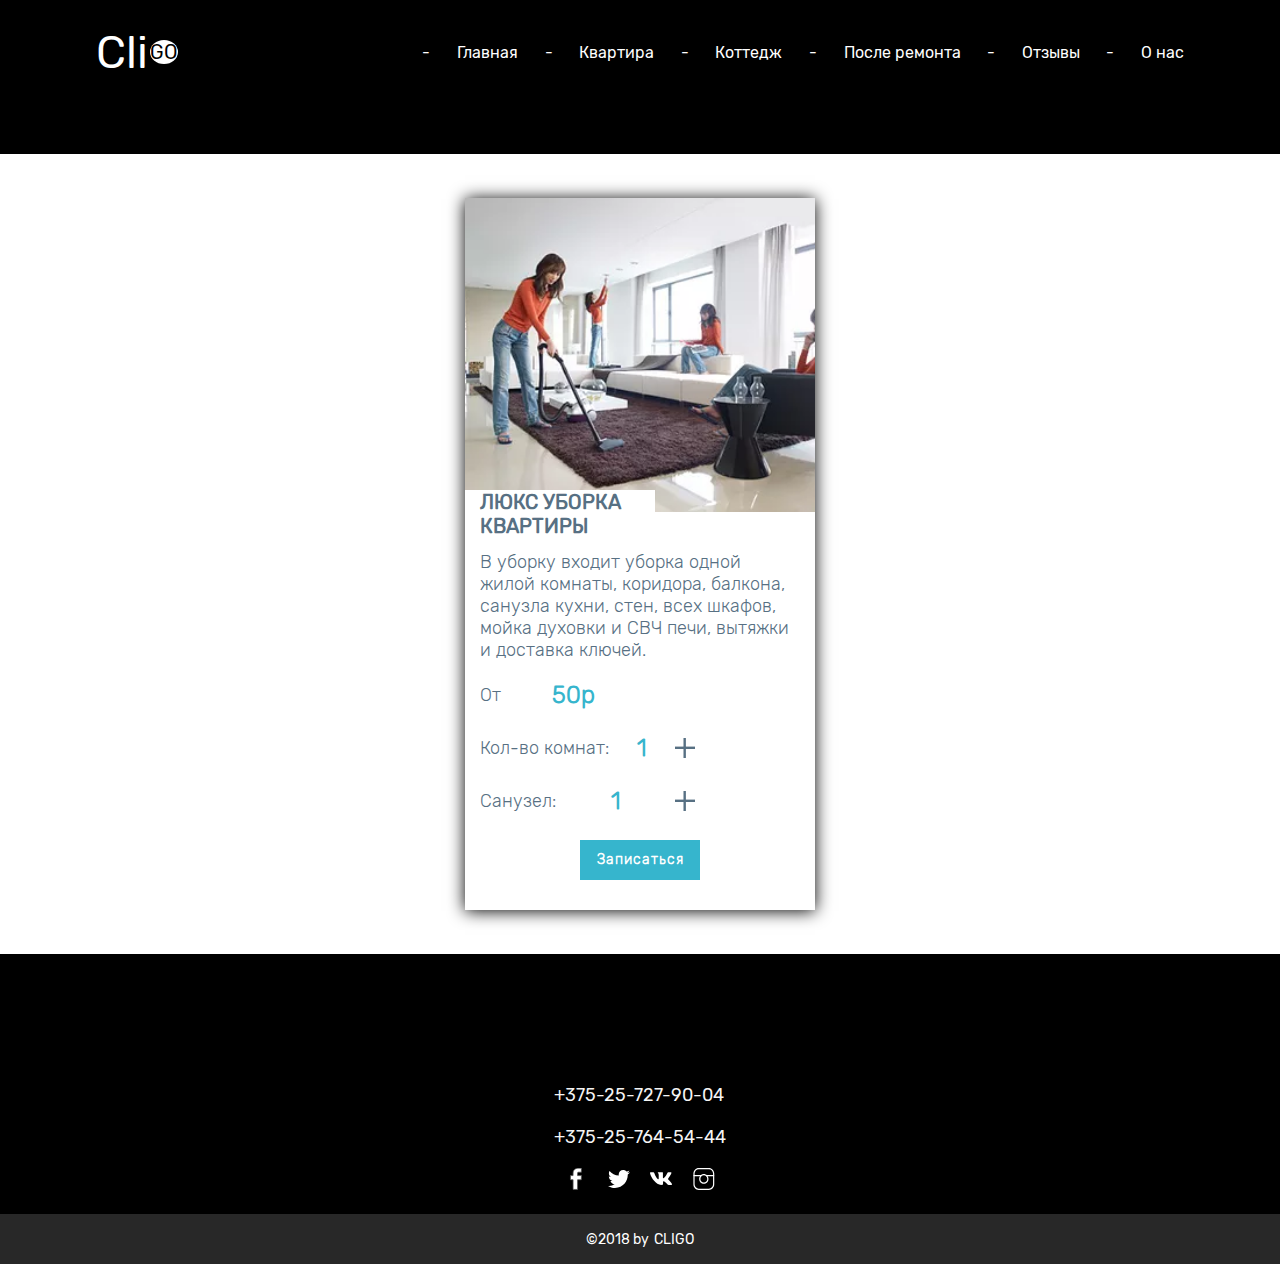
<file: blank-luxury.html>
<!DOCTYPE html>
<html lang="en">
<head>
    <meta charset="UTF-8"/>
    <meta name="viewport" content="width=device-width, initial-scale=1.0"/>
    <meta name="description" content=""/>
    <meta name="keywords" content=""/>
    <title>CLIGO-luxury-blank</title>
    <link rel="shortcut icon" href="favicon.ico" type="image/x-icon"/>
    <link rel="stylesheet" href="css/style.css"/>
    <link rel="canonical" href=""/>
</head>
<body>
<header class="header">
    <div class="header-mobile">
        <ul class="nav-list-mobile">
            <li class="nav-list-li"><span class="rectangle">-</span></li>
            <li class="nav-list-li"><a class="nav-list-link" href="index.html">Главная</a></li>
            <li class="nav-list-li"><span class="rectangle">-</span></li>
            <li class="nav-list-li"><a class="nav-list-link" href="kvartira.html">Квартира</a></li>
            <li class="nav-list-li"><span class="rectangle">-</span></li>
            <li class="nav-list-li"><a class="nav-list-link" href="kottedzh.html">Коттедж</a></li>
            <li class="nav-list-li"><span class="rectangle">-</span></li>
            <li class="nav-list-li"><a class="nav-list-link" href="posle-remonta.html">После ремонта</a></li>
            <li class="nav-list-li"><span class="rectangle">-</span></li>
            <li class="nav-list-li"><a class="nav-list-link" href="otzyvy.html">Отзывы</a></li>
            <li class="nav-list-li"><span class="rectangle">-</span></li>
            <li class="nav-list-li"><a class="nav-list-link" href="o-nas.html">О нас</a></li>
        </ul>
        <div class="mobile-social">
            <div class="facebook-wrapper">
                <a href="#">
                    <svg class="facebook-icon" width="22px" height="22px" viewBox="0 0 15 29" fill="none"
                         xmlns="http://www.w3.org/2000/svg">
                        <path d="M14.5262 5.55955L14.0578 5.55536L14.0577 5.55536H14.0577L14.0575 5.55536L14.0567 5.55535L14.0536 5.55532L14.0412 5.55521L13.9929 5.55479L13.8087 5.55328C13.6495 5.55204 13.4209 5.55037 13.1434 5.54871C12.5885 5.54539 11.8378 5.54207 11.0547 5.54207C10.4784 5.54207 10.0698 5.60579 9.8283 5.88011C9.70755 6.01731 9.64309 6.19101 9.60735 6.39108C9.57181 6.58999 9.56231 6.82931 9.56231 7.10946V9.82814V10.0011H9.73528H14.6948L14.4268 15.508H9.73589H9.56292V15.6809V28.2508H3.6308V15.6797V15.5067H3.45782H0.172973V9.99983H3.45772H3.6307V9.82686V6.54032C3.6307 5.06657 4.10397 3.47639 5.23585 2.25634C6.36469 1.03958 8.1653 0.172973 10.8568 0.172973C12.7726 0.172973 14.1783 0.348001 14.2328 0.354984L14.2331 0.355018L14.6574 0.40877L14.5262 5.55955Z"
                              fill="black" stroke="#4F4F4F"></path>
                    </svg>
                </a>
            </div>
            <div class="twitter-wrapper">
                <a href="#">
                    <svg class="twitter-icon" width="22px" height="22px" role="img" viewBox="0 0 24 24"
                         xmlns="http://www.w3.org/2000/svg"><title>Twitter icon</title>
                        <path fill="black"
                              d="M23.954 4.569c-.885.389-1.83.654-2.825.775 1.014-.611 1.794-1.574 2.163-2.723-.951.555-2.005.959-3.127 1.184-.896-.959-2.173-1.559-3.591-1.559-2.717 0-4.92 2.203-4.92 4.917 0 .39.045.765.127 1.124C7.691 8.094 4.066 6.13 1.64 3.161c-.427.722-.666 1.561-.666 2.475 0 1.71.87 3.213 2.188 4.096-.807-.026-1.566-.248-2.228-.616v.061c0 2.385 1.693 4.374 3.946 4.827-.413.111-.849.171-1.296.171-.314 0-.615-.03-.916-.086.631 1.953 2.445 3.377 4.604 3.417-1.68 1.319-3.809 2.105-6.102 2.105-.39 0-.779-.023-1.17-.067 2.189 1.394 4.768 2.209 7.557 2.209 9.054 0 13.999-7.496 13.999-13.986 0-.209 0-.42-.015-.63.961-.689 1.8-1.56 2.46-2.548l-.047-.02z"></path>
                    </svg>
                </a>
            </div>
            <div class="vk-wrapper">
                <a href="#">
                    <svg class="vk-icon" width="22" height="22" viewBox="0 0 16 10" fill="none"
                         xmlns="http://www.w3.org/2000/svg">
                        <path d="M13.2964 4.576C13.2964 4.576 15.4238 1.628 15.6011 0.66C15.6898 0.308 15.5125 0.132 15.1579 0.132C15.1579 0.132 13.9612 0.132 13.3407 0.132C12.9418 0.132 12.7645 0.308 12.6316 0.572C12.6316 0.572 11.6565 2.64 10.4598 3.96C10.0609 4.4 9.88366 4.532 9.66205 4.532C9.48477 4.532 9.39612 4.4 9.39612 4.004V0.616C9.39612 0.132 9.3518 0 8.95291 0H6.0277C5.80609 0 5.67313 0.132 5.67313 0.308C5.67313 0.748 6.33795 0.836 6.33795 2.068V4.532C6.33795 5.016 6.29363 5.236 6.07202 5.236C5.45152 5.236 3.9446 3.08 3.10249 0.616C2.92521 0.132 2.74792 0 2.30471 0H0.443213C0.177285 0 0 0.176 0 0.44C0 0.924 0.576177 3.168 2.83657 6.16C4.34349 8.184 6.33795 9.284 8.1108 9.284C9.21884 9.284 9.48477 9.108 9.48477 8.668V7.128C9.48477 6.732 9.61773 6.556 9.83934 6.556C10.1053 6.556 10.5485 6.644 11.5679 7.656C12.8089 8.8 12.8975 9.284 13.5623 9.284H15.6011C15.8227 9.284 16 9.196 16 8.844C16 8.404 15.3795 7.568 14.4931 6.6C14.1385 6.116 13.518 5.544 13.2964 5.324C12.9861 5.016 13.0748 4.84 13.2964 4.576Z"
                              fill="black"/>
                    </svg>
                </a>
            </div>
            <div class="insta-wrapper">
                <a href="#">
                    <svg class="insta-icon" width="22px" height="22px" viewBox="0 0 26 27" fill="black"
                         xmlns="http://www.w3.org/2000/svg">
                        <rect x="1" width="24" height="26" rx="6" fill=""></rect>
                        <path d="M19.0432 26.8584H6.53027C2.9296 26.8584 0 23.7807 0 19.9991V6.85749C0 3.07593 2.9296 0 6.53027 0H19.0432C22.6439 0 25.5735 3.07593 25.5735 6.85749V19.9991C25.5735 23.7807 22.6439 26.8584 19.0432 26.8584ZM6.53027 1.53407C3.73487 1.53407 1.46151 3.92165 1.46151 6.85663V19.9983C1.46151 22.9341 3.7357 25.3217 6.53027 25.3217H19.0432C21.8386 25.3217 24.1112 22.9332 24.1112 19.9983V6.85749C24.1112 3.92165 21.8378 1.53494 19.0432 1.53494H6.53027V1.53407Z"
                              fill="white"></path>
                        <path d="M24.8427 10.0779H15.8357C15.4322 10.0779 15.1045 9.73368 15.1045 9.30995C15.1045 8.88622 15.4314 8.54205 15.8357 8.54205H24.8418C25.2453 8.54205 25.573 8.88536 25.573 9.30995C25.5738 9.73368 25.2461 10.0779 24.8427 10.0779Z"
                              fill="white"></path>
                        <path d="M9.54928 10.0785H0.730831C0.327372 10.0785 0.000488281 9.73434 0.000488281 9.31148C0.000488281 8.88775 0.327372 8.54358 0.730831 8.54358H9.54928C9.95274 8.54358 10.2804 8.88689 10.2804 9.31148C10.2796 9.73434 9.95274 10.0785 9.54928 10.0785Z"
                              fill="white"></path>
                        <path d="M12.7864 19.4133C9.64435 19.4133 7.08691 16.7291 7.08691 13.4284C7.08691 10.1276 9.64352 7.44257 12.7864 7.44257C15.9284 7.44257 18.485 10.1268 18.485 13.4284C18.485 16.7291 15.9292 19.4133 12.7864 19.4133ZM12.7864 8.9775C10.4496 8.9775 8.5476 10.9751 8.5476 13.4292C8.5476 15.8834 10.4496 17.8793 12.7864 17.8793C15.1231 17.8793 17.0235 15.8834 17.0235 13.4292C17.0235 10.9751 15.1231 8.9775 12.7864 8.9775Z"
                              fill="white"></path>
                        <defs>
                            <linearGradient id="paint0_linear" x1="-2" y1="26" x2="25" y2="26"
                                            gradientUnits="userSpaceOnUse">
                                <stop stop-color="#833AB4"></stop>
                                <stop offset="0.480663" stop-color="#FD1D1D"></stop>
                                <stop offset="1" stop-color="#FCB045"></stop>
                            </linearGradient>
                        </defs>
                    </svg>
                </a>
            </div>
        </div>
    </div>
    <div class="header-wrapper">
        <div class="header-logo">
            <a class="logo-link" href="index.html">
                <span class="logo-letter">Cli</span>
                <span class="logo-circle">GO</span>
            </a>
        </div>
        <nav class="header-nav">
            <ul class="nav-list">
                <li><span>-</span></li>
                <li><a href="index.html">Главная</a></li>
                <li><span>-</span></li>
                <li><a href="kvartira.html">Квартира</a></li>
                <li><span>-</span></li>
                <li><a href="kottedzh.html">Коттедж</a></li>
                <li><span>-</span></li>
                <li><a href="posle-remonta.html">После ремонта</a></li>
                <li><span>-</span></li>
                <li><a href="otzyvy.html">Отзывы</a></li>
                <li><span>-</span></li>
                <li><a href="o-nas.html">О нас</a></li>
            </ul>
        </nav>
        <div class="header-mobile-button-body">
            <span class="header-mobile-button-line"></span>
            <span class="header-mobile-button-line"></span>
            <span class="header-mobile-button-line"></span>
        </div>
    </div>
</header>
<main class="blank-kvartira-main">
    <div class="blank-kvartira-body">
        <div class="blank-kvartira-content">
            <div class="blank-kvartira-image">
                <img src="img/home_general.webp" alt="home_general"/>
            </div>
            <div class="luxury-blank-title">
                ЛЮКС УБОРКА КВАРТИРЫ
            </div>
            <div class="luxury-blank-service">
                В уборку входит уборка одной жилой комнаты, коридора, балкона, санузла кухни, стен, всех шкафов, мойка
                духовки и СВЧ печи, вытяжки и доставка ключей.
            </div>
            <div class="luxury-blank-price-wrapper">
                <span class="price-from">От</span>
                <span class="luxury-blank-price">50р</span>
            </div>
            <div class="luxury-blank-price-wrapper blank-width">
                <span class="blank-luxury-room">Кол-во комнат:</span>
                <span class="room-from">1</span>
                <img class="plus-click-room" src="img/plus.svg" alt="plus"/>
            </div>
            <div class="luxury-blank-price-wrapper blank-width">
                <span class="blank-luxury-bathroom">Санузел:</span>
                <span class="bathroom-from">1</span>
                <img class="plus-click-bathroom" src="img/plus.svg" alt="plus"/>
            </div>
            <div class="luxury-blank-button">
                Записаться
            </div>
        </div>
    </div>
</main>
<footer class="footer">
    <div class="footer-phone">
        <a class="phone" href="tel:+375257279004">+375-25-727-90-04</a>
        <a class="phone" href="tel:+375257645444">+375-25-764-54-44</a>
    </div>
    <div class="footer-social">
        <div class="facebook-wrapper">
            <a href="#">
                <svg class="facebook-icon" width="22px" height="22px" viewBox="0 0 15 29" fill="none" xmlns="http://www.w3.org/2000/svg">
                    <path d="M14.5262 5.55955L14.0578 5.55536L14.0577 5.55536H14.0577L14.0575 5.55536L14.0567 5.55535L14.0536 5.55532L14.0412 5.55521L13.9929 5.55479L13.8087 5.55328C13.6495 5.55204 13.4209 5.55037 13.1434 5.54871C12.5885 5.54539 11.8378 5.54207 11.0547 5.54207C10.4784 5.54207 10.0698 5.60579 9.8283 5.88011C9.70755 6.01731 9.64309 6.19101 9.60735 6.39108C9.57181 6.58999 9.56231 6.82931 9.56231 7.10946V9.82814V10.0011H9.73528H14.6948L14.4268 15.508H9.73589H9.56292V15.6809V28.2508H3.6308V15.6797V15.5067H3.45782H0.172973V9.99983H3.45772H3.6307V9.82686V6.54032C3.6307 5.06657 4.10397 3.47639 5.23585 2.25634C6.36469 1.03958 8.1653 0.172973 10.8568 0.172973C12.7726 0.172973 14.1783 0.348001 14.2328 0.354984L14.2331 0.355018L14.6574 0.40877L14.5262 5.55955Z"
                          fill="white" stroke="#4F4F4F"></path>
                </svg>
            </a>
        </div>
        <div class="twitter-wrapper">
            <a href="#">
                <svg class="twitter-icon" width="22px" height="22px" role="img" viewBox="0 0 24 24" xmlns="http://www.w3.org/2000/svg"><title>Twitter icon</title>
                    <path fill="white" d="M23.954 4.569c-.885.389-1.83.654-2.825.775 1.014-.611 1.794-1.574 2.163-2.723-.951.555-2.005.959-3.127 1.184-.896-.959-2.173-1.559-3.591-1.559-2.717 0-4.92 2.203-4.92 4.917 0 .39.045.765.127 1.124C7.691 8.094 4.066 6.13 1.64 3.161c-.427.722-.666 1.561-.666 2.475 0 1.71.87 3.213 2.188 4.096-.807-.026-1.566-.248-2.228-.616v.061c0 2.385 1.693 4.374 3.946 4.827-.413.111-.849.171-1.296.171-.314 0-.615-.03-.916-.086.631 1.953 2.445 3.377 4.604 3.417-1.68 1.319-3.809 2.105-6.102 2.105-.39 0-.779-.023-1.17-.067 2.189 1.394 4.768 2.209 7.557 2.209 9.054 0 13.999-7.496 13.999-13.986 0-.209 0-.42-.015-.63.961-.689 1.8-1.56 2.46-2.548l-.047-.02z"></path>
                </svg>
            </a>
        </div>
        <div class="vk-wrapper">
            <a href="#">
                <svg class="vk-icon" width="22" height="22" viewBox="0 0 16 10" fill="none" xmlns="http://www.w3.org/2000/svg">
                    <path d="M13.2964 4.576C13.2964 4.576 15.4238 1.628 15.6011 0.66C15.6898 0.308 15.5125 0.132 15.1579 0.132C15.1579 0.132 13.9612 0.132 13.3407 0.132C12.9418 0.132 12.7645 0.308 12.6316 0.572C12.6316 0.572 11.6565 2.64 10.4598 3.96C10.0609 4.4 9.88366 4.532 9.66205 4.532C9.48477 4.532 9.39612 4.4 9.39612 4.004V0.616C9.39612 0.132 9.3518 0 8.95291 0H6.0277C5.80609 0 5.67313 0.132 5.67313 0.308C5.67313 0.748 6.33795 0.836 6.33795 2.068V4.532C6.33795 5.016 6.29363 5.236 6.07202 5.236C5.45152 5.236 3.9446 3.08 3.10249 0.616C2.92521 0.132 2.74792 0 2.30471 0H0.443213C0.177285 0 0 0.176 0 0.44C0 0.924 0.576177 3.168 2.83657 6.16C4.34349 8.184 6.33795 9.284 8.1108 9.284C9.21884 9.284 9.48477 9.108 9.48477 8.668V7.128C9.48477 6.732 9.61773 6.556 9.83934 6.556C10.1053 6.556 10.5485 6.644 11.5679 7.656C12.8089 8.8 12.8975 9.284 13.5623 9.284H15.6011C15.8227 9.284 16 9.196 16 8.844C16 8.404 15.3795 7.568 14.4931 6.6C14.1385 6.116 13.518 5.544 13.2964 5.324C12.9861 5.016 13.0748 4.84 13.2964 4.576Z"
                          fill="white"/>
                </svg>
            </a>
        </div>
        <div class="insta-wrapper">
            <a href="#">
                <svg class="insta-icon" width="22px" height="22px" viewBox="0 0 26 27" fill="none" xmlns="http://www.w3.org/2000/svg">
                    <rect x="1" width="24" height="26" rx="6" fill=""></rect>
                    <path d="M19.0432 26.8584H6.53027C2.9296 26.8584 0 23.7807 0 19.9991V6.85749C0 3.07593 2.9296 0 6.53027 0H19.0432C22.6439 0 25.5735 3.07593 25.5735 6.85749V19.9991C25.5735 23.7807 22.6439 26.8584 19.0432 26.8584ZM6.53027 1.53407C3.73487 1.53407 1.46151 3.92165 1.46151 6.85663V19.9983C1.46151 22.9341 3.7357 25.3217 6.53027 25.3217H19.0432C21.8386 25.3217 24.1112 22.9332 24.1112 19.9983V6.85749C24.1112 3.92165 21.8378 1.53494 19.0432 1.53494H6.53027V1.53407Z"
                          fill="white"></path>
                    <path d="M24.8427 10.0779H15.8357C15.4322 10.0779 15.1045 9.73368 15.1045 9.30995C15.1045 8.88622 15.4314 8.54205 15.8357 8.54205H24.8418C25.2453 8.54205 25.573 8.88536 25.573 9.30995C25.5738 9.73368 25.2461 10.0779 24.8427 10.0779Z"
                          fill="white"></path>
                    <path d="M9.54928 10.0785H0.730831C0.327372 10.0785 0.000488281 9.73434 0.000488281 9.31148C0.000488281 8.88775 0.327372 8.54358 0.730831 8.54358H9.54928C9.95274 8.54358 10.2804 8.88689 10.2804 9.31148C10.2796 9.73434 9.95274 10.0785 9.54928 10.0785Z"
                          fill="white"></path>
                    <path d="M12.7864 19.4133C9.64435 19.4133 7.08691 16.7291 7.08691 13.4284C7.08691 10.1276 9.64352 7.44257 12.7864 7.44257C15.9284 7.44257 18.485 10.1268 18.485 13.4284C18.485 16.7291 15.9292 19.4133 12.7864 19.4133ZM12.7864 8.9775C10.4496 8.9775 8.5476 10.9751 8.5476 13.4292C8.5476 15.8834 10.4496 17.8793 12.7864 17.8793C15.1231 17.8793 17.0235 15.8834 17.0235 13.4292C17.0235 10.9751 15.1231 8.9775 12.7864 8.9775Z"
                          fill="white"></path>
                    <defs>
                        <linearGradient id="paint0_linear" x1="-2" y1="26" x2="25" y2="26" gradientUnits="userSpaceOnUse">
                            <stop stop-color="#833AB4"></stop>
                            <stop offset="0.480663" stop-color="#FD1D1D"></stop>
                            <stop offset="1" stop-color="#FCB045"></stop>
                        </linearGradient>
                    </defs>
                </svg>
            </a>
        </div>
    </div>
    <div class="footer-logo">
        ©2018 by <a href="#">CLIGO</a>
    </div>
</footer>


<script src="js/common.js"></script>
</body>
</html>
</file>
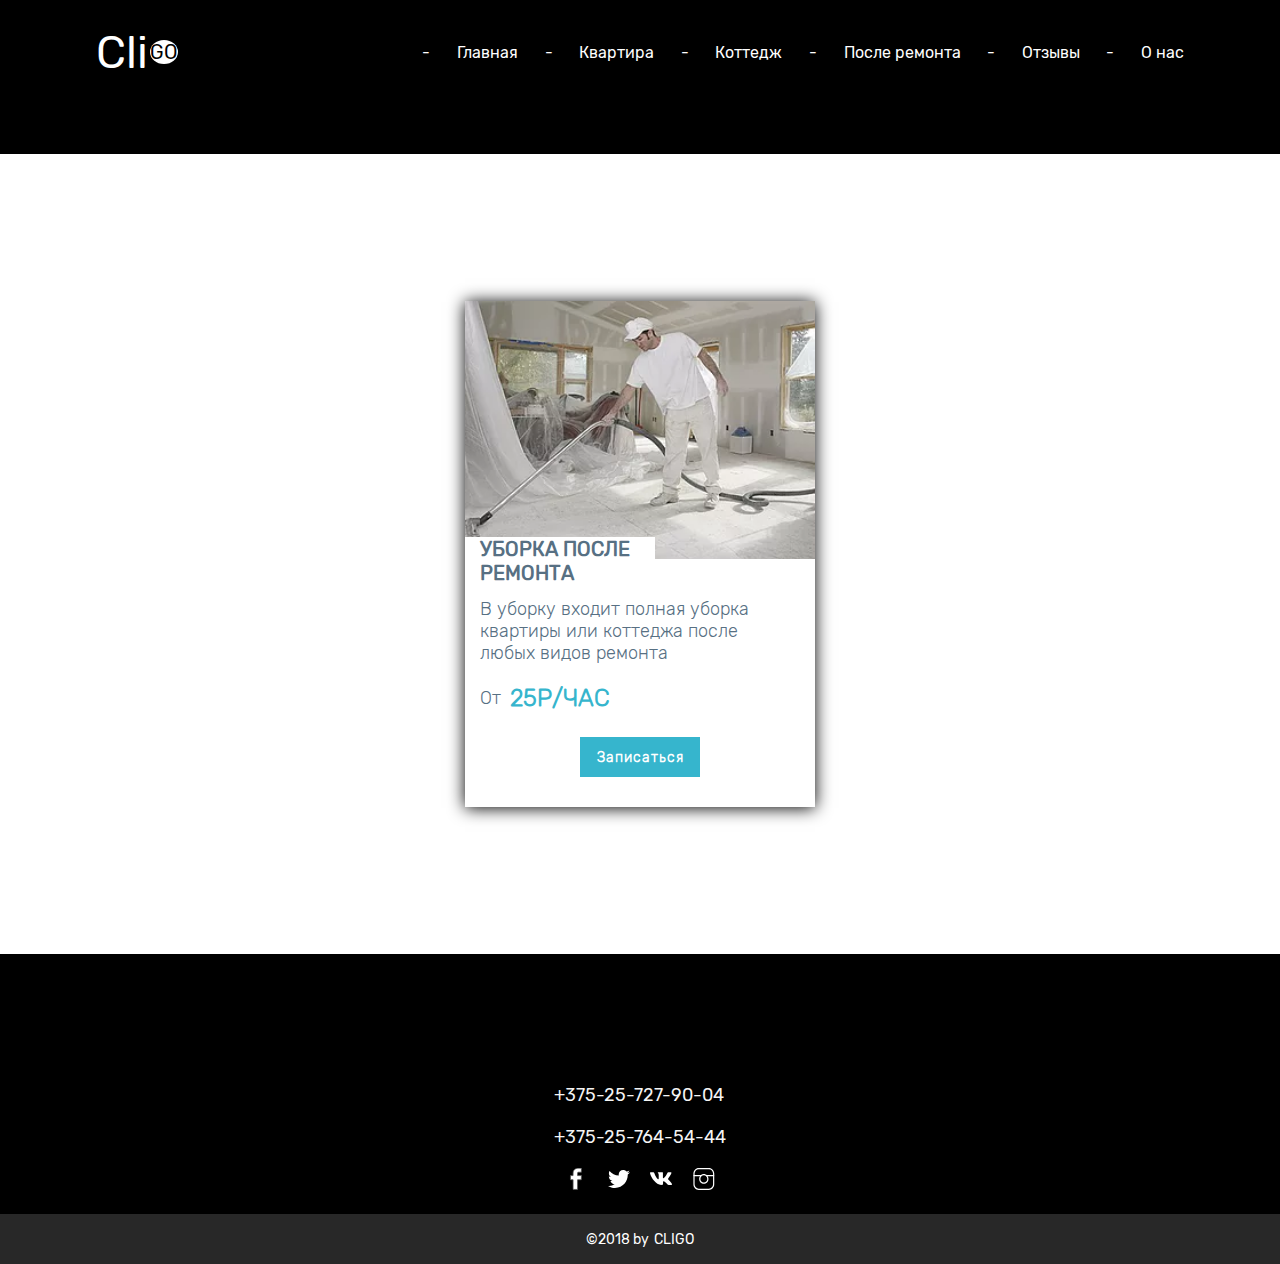
<file: blank-posle-remonta.html>
<!DOCTYPE html>
<html lang="en">
<head>
    <meta charset="UTF-8"/>
    <meta name="viewport" content="width=device-width, initial-scale=1.0"/>
    <meta name="description" content=""/>
    <meta name="keywords" content=""/>
    <title>CLIGO-posle-remonta-blank</title>
    <link rel="shortcut icon" href="favicon.ico" type="image/x-icon"/>
    <link rel="stylesheet" href="css/style.css"/>
    <link rel="canonical" href=""/>
</head>
<body>
<header class="header">
    <div class="header-mobile">
        <ul class="nav-list-mobile">
            <li class="nav-list-li"><span class="rectangle">-</span></li>
            <li class="nav-list-li"><a class="nav-list-link" href="index.html">Главная</a></li>
            <li class="nav-list-li"><span class="rectangle">-</span></li>
            <li class="nav-list-li"><a class="nav-list-link" href="kvartira.html">Квартира</a></li>
            <li class="nav-list-li"><span class="rectangle">-</span></li>
            <li class="nav-list-li"><a class="nav-list-link" href="kottedzh.html">Коттедж</a></li>
            <li class="nav-list-li"><span class="rectangle">-</span></li>
            <li class="nav-list-li"><a class="nav-list-link" href="posle-remonta.html">После ремонта</a></li>
            <li class="nav-list-li"><span class="rectangle">-</span></li>
            <li class="nav-list-li"><a class="nav-list-link" href="otzyvy.html">Отзывы</a></li>
            <li class="nav-list-li"><span class="rectangle">-</span></li>
            <li class="nav-list-li"><a class="nav-list-link" href="o-nas.html">О нас</a></li>
        </ul>
        <div class="mobile-social">
            <div class="facebook-wrapper">
                <a href="#">
                    <svg class="facebook-icon" width="22px" height="22px" viewBox="0 0 15 29" fill="none"
                         xmlns="http://www.w3.org/2000/svg">
                        <path d="M14.5262 5.55955L14.0578 5.55536L14.0577 5.55536H14.0577L14.0575 5.55536L14.0567 5.55535L14.0536 5.55532L14.0412 5.55521L13.9929 5.55479L13.8087 5.55328C13.6495 5.55204 13.4209 5.55037 13.1434 5.54871C12.5885 5.54539 11.8378 5.54207 11.0547 5.54207C10.4784 5.54207 10.0698 5.60579 9.8283 5.88011C9.70755 6.01731 9.64309 6.19101 9.60735 6.39108C9.57181 6.58999 9.56231 6.82931 9.56231 7.10946V9.82814V10.0011H9.73528H14.6948L14.4268 15.508H9.73589H9.56292V15.6809V28.2508H3.6308V15.6797V15.5067H3.45782H0.172973V9.99983H3.45772H3.6307V9.82686V6.54032C3.6307 5.06657 4.10397 3.47639 5.23585 2.25634C6.36469 1.03958 8.1653 0.172973 10.8568 0.172973C12.7726 0.172973 14.1783 0.348001 14.2328 0.354984L14.2331 0.355018L14.6574 0.40877L14.5262 5.55955Z"
                              fill="black" stroke="#4F4F4F"></path>
                    </svg>
                </a>
            </div>
            <div class="twitter-wrapper">
                <a href="#">
                    <svg class="twitter-icon" width="22px" height="22px" role="img" viewBox="0 0 24 24"
                         xmlns="http://www.w3.org/2000/svg"><title>Twitter icon</title>
                        <path fill="black"
                              d="M23.954 4.569c-.885.389-1.83.654-2.825.775 1.014-.611 1.794-1.574 2.163-2.723-.951.555-2.005.959-3.127 1.184-.896-.959-2.173-1.559-3.591-1.559-2.717 0-4.92 2.203-4.92 4.917 0 .39.045.765.127 1.124C7.691 8.094 4.066 6.13 1.64 3.161c-.427.722-.666 1.561-.666 2.475 0 1.71.87 3.213 2.188 4.096-.807-.026-1.566-.248-2.228-.616v.061c0 2.385 1.693 4.374 3.946 4.827-.413.111-.849.171-1.296.171-.314 0-.615-.03-.916-.086.631 1.953 2.445 3.377 4.604 3.417-1.68 1.319-3.809 2.105-6.102 2.105-.39 0-.779-.023-1.17-.067 2.189 1.394 4.768 2.209 7.557 2.209 9.054 0 13.999-7.496 13.999-13.986 0-.209 0-.42-.015-.63.961-.689 1.8-1.56 2.46-2.548l-.047-.02z"></path>
                    </svg>
                </a>
            </div>
            <div class="vk-wrapper">
                <a href="#">
                    <svg class="vk-icon" width="22" height="22" viewBox="0 0 16 10" fill="none"
                         xmlns="http://www.w3.org/2000/svg">
                        <path d="M13.2964 4.576C13.2964 4.576 15.4238 1.628 15.6011 0.66C15.6898 0.308 15.5125 0.132 15.1579 0.132C15.1579 0.132 13.9612 0.132 13.3407 0.132C12.9418 0.132 12.7645 0.308 12.6316 0.572C12.6316 0.572 11.6565 2.64 10.4598 3.96C10.0609 4.4 9.88366 4.532 9.66205 4.532C9.48477 4.532 9.39612 4.4 9.39612 4.004V0.616C9.39612 0.132 9.3518 0 8.95291 0H6.0277C5.80609 0 5.67313 0.132 5.67313 0.308C5.67313 0.748 6.33795 0.836 6.33795 2.068V4.532C6.33795 5.016 6.29363 5.236 6.07202 5.236C5.45152 5.236 3.9446 3.08 3.10249 0.616C2.92521 0.132 2.74792 0 2.30471 0H0.443213C0.177285 0 0 0.176 0 0.44C0 0.924 0.576177 3.168 2.83657 6.16C4.34349 8.184 6.33795 9.284 8.1108 9.284C9.21884 9.284 9.48477 9.108 9.48477 8.668V7.128C9.48477 6.732 9.61773 6.556 9.83934 6.556C10.1053 6.556 10.5485 6.644 11.5679 7.656C12.8089 8.8 12.8975 9.284 13.5623 9.284H15.6011C15.8227 9.284 16 9.196 16 8.844C16 8.404 15.3795 7.568 14.4931 6.6C14.1385 6.116 13.518 5.544 13.2964 5.324C12.9861 5.016 13.0748 4.84 13.2964 4.576Z"
                              fill="black"/>
                    </svg>
                </a>
            </div>
            <div class="insta-wrapper">
                <a href="#">
                    <svg class="insta-icon" width="22px" height="22px" viewBox="0 0 26 27" fill="black"
                         xmlns="http://www.w3.org/2000/svg">
                        <rect x="1" width="24" height="26" rx="6" fill=""></rect>
                        <path d="M19.0432 26.8584H6.53027C2.9296 26.8584 0 23.7807 0 19.9991V6.85749C0 3.07593 2.9296 0 6.53027 0H19.0432C22.6439 0 25.5735 3.07593 25.5735 6.85749V19.9991C25.5735 23.7807 22.6439 26.8584 19.0432 26.8584ZM6.53027 1.53407C3.73487 1.53407 1.46151 3.92165 1.46151 6.85663V19.9983C1.46151 22.9341 3.7357 25.3217 6.53027 25.3217H19.0432C21.8386 25.3217 24.1112 22.9332 24.1112 19.9983V6.85749C24.1112 3.92165 21.8378 1.53494 19.0432 1.53494H6.53027V1.53407Z"
                              fill="white"></path>
                        <path d="M24.8427 10.0779H15.8357C15.4322 10.0779 15.1045 9.73368 15.1045 9.30995C15.1045 8.88622 15.4314 8.54205 15.8357 8.54205H24.8418C25.2453 8.54205 25.573 8.88536 25.573 9.30995C25.5738 9.73368 25.2461 10.0779 24.8427 10.0779Z"
                              fill="white"></path>
                        <path d="M9.54928 10.0785H0.730831C0.327372 10.0785 0.000488281 9.73434 0.000488281 9.31148C0.000488281 8.88775 0.327372 8.54358 0.730831 8.54358H9.54928C9.95274 8.54358 10.2804 8.88689 10.2804 9.31148C10.2796 9.73434 9.95274 10.0785 9.54928 10.0785Z"
                              fill="white"></path>
                        <path d="M12.7864 19.4133C9.64435 19.4133 7.08691 16.7291 7.08691 13.4284C7.08691 10.1276 9.64352 7.44257 12.7864 7.44257C15.9284 7.44257 18.485 10.1268 18.485 13.4284C18.485 16.7291 15.9292 19.4133 12.7864 19.4133ZM12.7864 8.9775C10.4496 8.9775 8.5476 10.9751 8.5476 13.4292C8.5476 15.8834 10.4496 17.8793 12.7864 17.8793C15.1231 17.8793 17.0235 15.8834 17.0235 13.4292C17.0235 10.9751 15.1231 8.9775 12.7864 8.9775Z"
                              fill="white"></path>
                        <defs>
                            <linearGradient id="paint0_linear" x1="-2" y1="26" x2="25" y2="26"
                                            gradientUnits="userSpaceOnUse">
                                <stop stop-color="#833AB4"></stop>
                                <stop offset="0.480663" stop-color="#FD1D1D"></stop>
                                <stop offset="1" stop-color="#FCB045"></stop>
                            </linearGradient>
                        </defs>
                    </svg>
                </a>
            </div>
        </div>
    </div>
    <div class="header-wrapper">
        <div class="header-logo">
            <a class="logo-link" href="index.html">
                <span class="logo-letter">Cli</span>
                <span class="logo-circle">GO</span>
            </a>
        </div>
        <nav class="header-nav">
            <ul class="nav-list">
                <li><span>-</span></li>
                <li><a href="index.html">Главная</a></li>
                <li><span>-</span></li>
                <li><a href="kvartira.html">Квартира</a></li>
                <li><span>-</span></li>
                <li><a href="kottedzh.html">Коттедж</a></li>
                <li><span>-</span></li>
                <li><a href="posle-remonta.html">После ремонта</a></li>
                <li><span>-</span></li>
                <li><a href="otzyvy.html">Отзывы</a></li>
                <li><span>-</span></li>
                <li><a href="o-nas.html">О нас</a></li>
            </ul>
        </nav>
        <div class="header-mobile-button-body">
            <span class="header-mobile-button-line"></span>
            <span class="header-mobile-button-line"></span>
            <span class="header-mobile-button-line"></span>
        </div>
    </div>
</header>
<main class="blank-kvartira-main">
    <div class="blank-kvartira-body">
        <div class="blank-kvartira-content">
            <div class="blank-kvartira-image">
                <img src="img/blank-cleaning.webp" alt="blank"/>
            </div>
            <div class="luxury-blank-title">
                УБОРКА ПОСЛЕ РЕМОНТА
            </div>
            <div class="luxury-blank-service">
                В уборку входит полная уборка квартиры или коттеджа после любых видов ремонта
            </div>
            <div class="kottedzh-blank-price-wrapper">
                <span class="price-from">От</span>
                <span class="blank-kottedzh-price">25Р/ЧАС</span>
            </div>
            <div class="blank-posle-remonta-button">
                Записаться
            </div>
        </div>
    </div>
</main>
<footer class="footer">
    <div class="footer-phone">
        <a class="phone" href="tel:+375257279004">+375-25-727-90-04</a>
        <a class="phone" href="tel:+375257645444">+375-25-764-54-44</a>
    </div>
    <div class="footer-social">
        <div class="facebook-wrapper">
            <a href="#">
                <svg class="facebook-icon" width="22px" height="22px" viewBox="0 0 15 29" fill="none" xmlns="http://www.w3.org/2000/svg">
                    <path d="M14.5262 5.55955L14.0578 5.55536L14.0577 5.55536H14.0577L14.0575 5.55536L14.0567 5.55535L14.0536 5.55532L14.0412 5.55521L13.9929 5.55479L13.8087 5.55328C13.6495 5.55204 13.4209 5.55037 13.1434 5.54871C12.5885 5.54539 11.8378 5.54207 11.0547 5.54207C10.4784 5.54207 10.0698 5.60579 9.8283 5.88011C9.70755 6.01731 9.64309 6.19101 9.60735 6.39108C9.57181 6.58999 9.56231 6.82931 9.56231 7.10946V9.82814V10.0011H9.73528H14.6948L14.4268 15.508H9.73589H9.56292V15.6809V28.2508H3.6308V15.6797V15.5067H3.45782H0.172973V9.99983H3.45772H3.6307V9.82686V6.54032C3.6307 5.06657 4.10397 3.47639 5.23585 2.25634C6.36469 1.03958 8.1653 0.172973 10.8568 0.172973C12.7726 0.172973 14.1783 0.348001 14.2328 0.354984L14.2331 0.355018L14.6574 0.40877L14.5262 5.55955Z"
                          fill="white" stroke="#4F4F4F"></path>
                </svg>
            </a>
        </div>
        <div class="twitter-wrapper">
            <a href="#">
                <svg class="twitter-icon" width="22px" height="22px" role="img" viewBox="0 0 24 24" xmlns="http://www.w3.org/2000/svg"><title>Twitter icon</title>
                    <path fill="white" d="M23.954 4.569c-.885.389-1.83.654-2.825.775 1.014-.611 1.794-1.574 2.163-2.723-.951.555-2.005.959-3.127 1.184-.896-.959-2.173-1.559-3.591-1.559-2.717 0-4.92 2.203-4.92 4.917 0 .39.045.765.127 1.124C7.691 8.094 4.066 6.13 1.64 3.161c-.427.722-.666 1.561-.666 2.475 0 1.71.87 3.213 2.188 4.096-.807-.026-1.566-.248-2.228-.616v.061c0 2.385 1.693 4.374 3.946 4.827-.413.111-.849.171-1.296.171-.314 0-.615-.03-.916-.086.631 1.953 2.445 3.377 4.604 3.417-1.68 1.319-3.809 2.105-6.102 2.105-.39 0-.779-.023-1.17-.067 2.189 1.394 4.768 2.209 7.557 2.209 9.054 0 13.999-7.496 13.999-13.986 0-.209 0-.42-.015-.63.961-.689 1.8-1.56 2.46-2.548l-.047-.02z"></path>
                </svg>
            </a>
        </div>
        <div class="vk-wrapper">
            <a href="#">
                <svg class="vk-icon" width="22" height="22" viewBox="0 0 16 10" fill="none" xmlns="http://www.w3.org/2000/svg">
                    <path d="M13.2964 4.576C13.2964 4.576 15.4238 1.628 15.6011 0.66C15.6898 0.308 15.5125 0.132 15.1579 0.132C15.1579 0.132 13.9612 0.132 13.3407 0.132C12.9418 0.132 12.7645 0.308 12.6316 0.572C12.6316 0.572 11.6565 2.64 10.4598 3.96C10.0609 4.4 9.88366 4.532 9.66205 4.532C9.48477 4.532 9.39612 4.4 9.39612 4.004V0.616C9.39612 0.132 9.3518 0 8.95291 0H6.0277C5.80609 0 5.67313 0.132 5.67313 0.308C5.67313 0.748 6.33795 0.836 6.33795 2.068V4.532C6.33795 5.016 6.29363 5.236 6.07202 5.236C5.45152 5.236 3.9446 3.08 3.10249 0.616C2.92521 0.132 2.74792 0 2.30471 0H0.443213C0.177285 0 0 0.176 0 0.44C0 0.924 0.576177 3.168 2.83657 6.16C4.34349 8.184 6.33795 9.284 8.1108 9.284C9.21884 9.284 9.48477 9.108 9.48477 8.668V7.128C9.48477 6.732 9.61773 6.556 9.83934 6.556C10.1053 6.556 10.5485 6.644 11.5679 7.656C12.8089 8.8 12.8975 9.284 13.5623 9.284H15.6011C15.8227 9.284 16 9.196 16 8.844C16 8.404 15.3795 7.568 14.4931 6.6C14.1385 6.116 13.518 5.544 13.2964 5.324C12.9861 5.016 13.0748 4.84 13.2964 4.576Z"
                          fill="white"/>
                </svg>
            </a>
        </div>
        <div class="insta-wrapper">
            <a href="#">
                <svg class="insta-icon" width="22px" height="22px" viewBox="0 0 26 27" fill="none" xmlns="http://www.w3.org/2000/svg">
                    <rect x="1" width="24" height="26" rx="6" fill=""></rect>
                    <path d="M19.0432 26.8584H6.53027C2.9296 26.8584 0 23.7807 0 19.9991V6.85749C0 3.07593 2.9296 0 6.53027 0H19.0432C22.6439 0 25.5735 3.07593 25.5735 6.85749V19.9991C25.5735 23.7807 22.6439 26.8584 19.0432 26.8584ZM6.53027 1.53407C3.73487 1.53407 1.46151 3.92165 1.46151 6.85663V19.9983C1.46151 22.9341 3.7357 25.3217 6.53027 25.3217H19.0432C21.8386 25.3217 24.1112 22.9332 24.1112 19.9983V6.85749C24.1112 3.92165 21.8378 1.53494 19.0432 1.53494H6.53027V1.53407Z"
                          fill="white"></path>
                    <path d="M24.8427 10.0779H15.8357C15.4322 10.0779 15.1045 9.73368 15.1045 9.30995C15.1045 8.88622 15.4314 8.54205 15.8357 8.54205H24.8418C25.2453 8.54205 25.573 8.88536 25.573 9.30995C25.5738 9.73368 25.2461 10.0779 24.8427 10.0779Z"
                          fill="white"></path>
                    <path d="M9.54928 10.0785H0.730831C0.327372 10.0785 0.000488281 9.73434 0.000488281 9.31148C0.000488281 8.88775 0.327372 8.54358 0.730831 8.54358H9.54928C9.95274 8.54358 10.2804 8.88689 10.2804 9.31148C10.2796 9.73434 9.95274 10.0785 9.54928 10.0785Z"
                          fill="white"></path>
                    <path d="M12.7864 19.4133C9.64435 19.4133 7.08691 16.7291 7.08691 13.4284C7.08691 10.1276 9.64352 7.44257 12.7864 7.44257C15.9284 7.44257 18.485 10.1268 18.485 13.4284C18.485 16.7291 15.9292 19.4133 12.7864 19.4133ZM12.7864 8.9775C10.4496 8.9775 8.5476 10.9751 8.5476 13.4292C8.5476 15.8834 10.4496 17.8793 12.7864 17.8793C15.1231 17.8793 17.0235 15.8834 17.0235 13.4292C17.0235 10.9751 15.1231 8.9775 12.7864 8.9775Z"
                          fill="white"></path>
                    <defs>
                        <linearGradient id="paint0_linear" x1="-2" y1="26" x2="25" y2="26" gradientUnits="userSpaceOnUse">
                            <stop stop-color="#833AB4"></stop>
                            <stop offset="0.480663" stop-color="#FD1D1D"></stop>
                            <stop offset="1" stop-color="#FCB045"></stop>
                        </linearGradient>
                    </defs>
                </svg>
            </a>
        </div>
    </div>
    <div class="footer-logo">
        ©2018 by <a href="#">CLIGO</a>
    </div>
</footer>


<script src="js/common.js"></script>
</body>
</html>
</file>
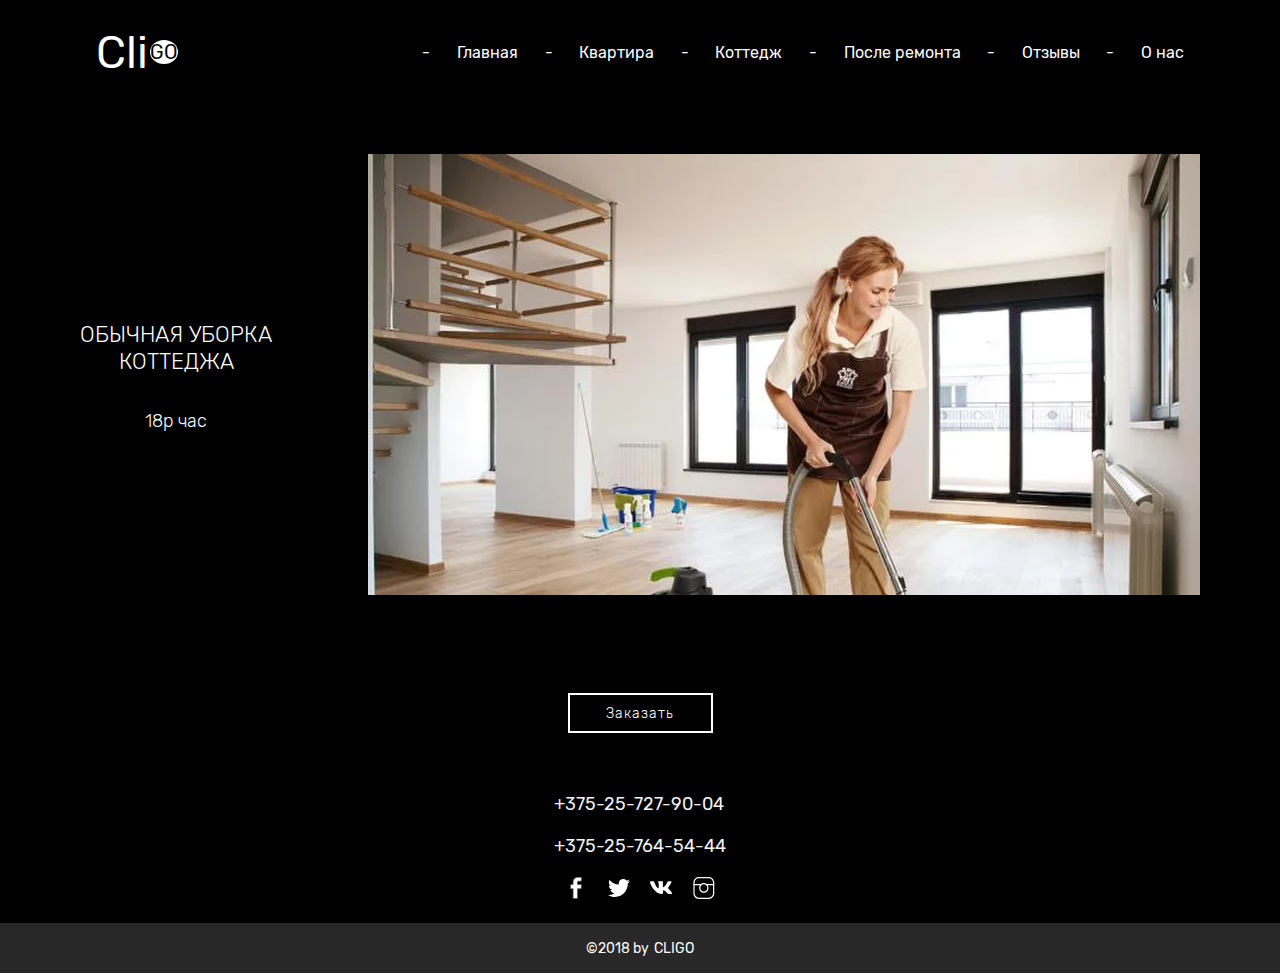
<file: kottedzh.html>
<!DOCTYPE html>
<html lang="en">
<head>
    <meta charset="UTF-8"/>
    <meta name="viewport" content="width=device-width, initial-scale=1.0"/>
    <meta name="description" content=""/>
    <meta name="keywords" content=""/>
    <title>CLIGO-kottedzh</title>
    <link rel="shortcut icon" href="favicon.ico" type="image/x-icon"/>
    <link rel="stylesheet" href="css/style.css"/>
    <link rel="canonical" href=""/>
</head>
<body>
<header class="header">
    <div class="header-mobile">
        <ul class="nav-list-mobile">
            <li class="nav-list-li"><span class="rectangle">-</span></li>
            <li class="nav-list-li"><a class="nav-list-link" href="index.html">Главная</a></li>
            <li class="nav-list-li"><span class="rectangle">-</span></li>
            <li class="nav-list-li"><a class="nav-list-link" href="kvartira.html">Квартира</a></li>
            <li class="nav-list-li"><span class="rectangle">-</span></li>
            <li class="nav-list-li"><a class="nav-list-link" href="kottedzh.html">Коттедж</a></li>
            <li class="nav-list-li"><span class="rectangle">-</span></li>
            <li class="nav-list-li"><a class="nav-list-link" href="posle-remonta.html">После ремонта</a></li>
            <li class="nav-list-li"><span class="rectangle">-</span></li>
            <li class="nav-list-li"><a class="nav-list-link" href="otzyvy.html">Отзывы</a></li>
            <li class="nav-list-li"><span class="rectangle">-</span></li>
            <li class="nav-list-li"><a class="nav-list-link" href="o-nas.html">О нас</a></li>
        </ul>
        <div class="mobile-social">
            <div class="facebook-wrapper">
                <a href="#">
                    <svg class="facebook-icon" width="22px" height="22px" viewBox="0 0 15 29" fill="none"
                         xmlns="http://www.w3.org/2000/svg">
                        <path d="M14.5262 5.55955L14.0578 5.55536L14.0577 5.55536H14.0577L14.0575 5.55536L14.0567 5.55535L14.0536 5.55532L14.0412 5.55521L13.9929 5.55479L13.8087 5.55328C13.6495 5.55204 13.4209 5.55037 13.1434 5.54871C12.5885 5.54539 11.8378 5.54207 11.0547 5.54207C10.4784 5.54207 10.0698 5.60579 9.8283 5.88011C9.70755 6.01731 9.64309 6.19101 9.60735 6.39108C9.57181 6.58999 9.56231 6.82931 9.56231 7.10946V9.82814V10.0011H9.73528H14.6948L14.4268 15.508H9.73589H9.56292V15.6809V28.2508H3.6308V15.6797V15.5067H3.45782H0.172973V9.99983H3.45772H3.6307V9.82686V6.54032C3.6307 5.06657 4.10397 3.47639 5.23585 2.25634C6.36469 1.03958 8.1653 0.172973 10.8568 0.172973C12.7726 0.172973 14.1783 0.348001 14.2328 0.354984L14.2331 0.355018L14.6574 0.40877L14.5262 5.55955Z"
                              fill="black" stroke="#4F4F4F"></path>
                    </svg>
                </a>
            </div>
            <div class="twitter-wrapper">
                <a href="#">
                    <svg class="twitter-icon" width="22px" height="22px" role="img" viewBox="0 0 24 24"
                         xmlns="http://www.w3.org/2000/svg"><title>Twitter icon</title>
                        <path fill="black"
                              d="M23.954 4.569c-.885.389-1.83.654-2.825.775 1.014-.611 1.794-1.574 2.163-2.723-.951.555-2.005.959-3.127 1.184-.896-.959-2.173-1.559-3.591-1.559-2.717 0-4.92 2.203-4.92 4.917 0 .39.045.765.127 1.124C7.691 8.094 4.066 6.13 1.64 3.161c-.427.722-.666 1.561-.666 2.475 0 1.71.87 3.213 2.188 4.096-.807-.026-1.566-.248-2.228-.616v.061c0 2.385 1.693 4.374 3.946 4.827-.413.111-.849.171-1.296.171-.314 0-.615-.03-.916-.086.631 1.953 2.445 3.377 4.604 3.417-1.68 1.319-3.809 2.105-6.102 2.105-.39 0-.779-.023-1.17-.067 2.189 1.394 4.768 2.209 7.557 2.209 9.054 0 13.999-7.496 13.999-13.986 0-.209 0-.42-.015-.63.961-.689 1.8-1.56 2.46-2.548l-.047-.02z"></path>
                    </svg>
                </a>
            </div>
            <div class="vk-wrapper">
                <a href="#">
                    <svg class="vk-icon" width="22" height="22" viewBox="0 0 16 10" fill="none"
                         xmlns="http://www.w3.org/2000/svg">
                        <path d="M13.2964 4.576C13.2964 4.576 15.4238 1.628 15.6011 0.66C15.6898 0.308 15.5125 0.132 15.1579 0.132C15.1579 0.132 13.9612 0.132 13.3407 0.132C12.9418 0.132 12.7645 0.308 12.6316 0.572C12.6316 0.572 11.6565 2.64 10.4598 3.96C10.0609 4.4 9.88366 4.532 9.66205 4.532C9.48477 4.532 9.39612 4.4 9.39612 4.004V0.616C9.39612 0.132 9.3518 0 8.95291 0H6.0277C5.80609 0 5.67313 0.132 5.67313 0.308C5.67313 0.748 6.33795 0.836 6.33795 2.068V4.532C6.33795 5.016 6.29363 5.236 6.07202 5.236C5.45152 5.236 3.9446 3.08 3.10249 0.616C2.92521 0.132 2.74792 0 2.30471 0H0.443213C0.177285 0 0 0.176 0 0.44C0 0.924 0.576177 3.168 2.83657 6.16C4.34349 8.184 6.33795 9.284 8.1108 9.284C9.21884 9.284 9.48477 9.108 9.48477 8.668V7.128C9.48477 6.732 9.61773 6.556 9.83934 6.556C10.1053 6.556 10.5485 6.644 11.5679 7.656C12.8089 8.8 12.8975 9.284 13.5623 9.284H15.6011C15.8227 9.284 16 9.196 16 8.844C16 8.404 15.3795 7.568 14.4931 6.6C14.1385 6.116 13.518 5.544 13.2964 5.324C12.9861 5.016 13.0748 4.84 13.2964 4.576Z"
                              fill="black"/>
                    </svg>
                </a>
            </div>
            <div class="insta-wrapper">
                <a href="#">
                    <svg class="insta-icon" width="22px" height="22px" viewBox="0 0 26 27" fill="black"
                         xmlns="http://www.w3.org/2000/svg">
                        <rect x="1" width="24" height="26" rx="6" fill=""></rect>
                        <path d="M19.0432 26.8584H6.53027C2.9296 26.8584 0 23.7807 0 19.9991V6.85749C0 3.07593 2.9296 0 6.53027 0H19.0432C22.6439 0 25.5735 3.07593 25.5735 6.85749V19.9991C25.5735 23.7807 22.6439 26.8584 19.0432 26.8584ZM6.53027 1.53407C3.73487 1.53407 1.46151 3.92165 1.46151 6.85663V19.9983C1.46151 22.9341 3.7357 25.3217 6.53027 25.3217H19.0432C21.8386 25.3217 24.1112 22.9332 24.1112 19.9983V6.85749C24.1112 3.92165 21.8378 1.53494 19.0432 1.53494H6.53027V1.53407Z"
                              fill="white"></path>
                        <path d="M24.8427 10.0779H15.8357C15.4322 10.0779 15.1045 9.73368 15.1045 9.30995C15.1045 8.88622 15.4314 8.54205 15.8357 8.54205H24.8418C25.2453 8.54205 25.573 8.88536 25.573 9.30995C25.5738 9.73368 25.2461 10.0779 24.8427 10.0779Z"
                              fill="white"></path>
                        <path d="M9.54928 10.0785H0.730831C0.327372 10.0785 0.000488281 9.73434 0.000488281 9.31148C0.000488281 8.88775 0.327372 8.54358 0.730831 8.54358H9.54928C9.95274 8.54358 10.2804 8.88689 10.2804 9.31148C10.2796 9.73434 9.95274 10.0785 9.54928 10.0785Z"
                              fill="white"></path>
                        <path d="M12.7864 19.4133C9.64435 19.4133 7.08691 16.7291 7.08691 13.4284C7.08691 10.1276 9.64352 7.44257 12.7864 7.44257C15.9284 7.44257 18.485 10.1268 18.485 13.4284C18.485 16.7291 15.9292 19.4133 12.7864 19.4133ZM12.7864 8.9775C10.4496 8.9775 8.5476 10.9751 8.5476 13.4292C8.5476 15.8834 10.4496 17.8793 12.7864 17.8793C15.1231 17.8793 17.0235 15.8834 17.0235 13.4292C17.0235 10.9751 15.1231 8.9775 12.7864 8.9775Z"
                              fill="white"></path>
                        <defs>
                            <linearGradient id="paint0_linear" x1="-2" y1="26" x2="25" y2="26"
                                            gradientUnits="userSpaceOnUse">
                                <stop stop-color="#833AB4"></stop>
                                <stop offset="0.480663" stop-color="#FD1D1D"></stop>
                                <stop offset="1" stop-color="#FCB045"></stop>
                            </linearGradient>
                        </defs>
                    </svg>
                </a>
            </div>
        </div>
    </div>
    <div class="header-wrapper">
        <div class="header-logo">
            <a class="logo-link" href="index.html">
                <span class="logo-letter">Cli</span>
                <span class="logo-circle">GO</span>
            </a>
        </div>
        <nav class="header-nav">
            <ul class="nav-list">
                <li><span>-</span></li>
                <li><a href="index.html">Главная</a></li>
                <li><span>-</span></li>
                <li><a href="kvartira.html">Квартира</a></li>
                <li><span>-</span></li>
                <li><a href="kottedzh.html">Коттедж</a></li>
                <li><span>-</span></li>
                <li><a href="posle-remonta.html">После ремонта</a></li>
                <li><span>-</span></li>
                <li><a href="otzyvy.html">Отзывы</a></li>
                <li><span>-</span></li>
                <li><a href="o-nas.html">О нас</a></li>
            </ul>
        </nav>
        <div class="header-mobile-button-body">
            <span class="header-mobile-button-line"></span>
            <span class="header-mobile-button-line"></span>
            <span class="header-mobile-button-line"></span>
        </div>
    </div>
</header>
<main class="kottedzh-main">
    <div class="kottedzh-body">
        <div class="kottedzh-title-wrapper">
            <span class="kottedzh-title">ОБЫЧНАЯ УБОРКА <br/> КОТТЕДЖА</span>
            <span class="kottedzh-price">18р час</span>
        </div>
        <div class="kottedzh-image">
            <img src="img/stand_bg.webp" alt="standart"/>
        </div>
    </div>
    <a href="blank-kottedzh.html" class="kottedzh-button">
        Заказать
    </a>
</main>
<footer class="footer">
    <div class="footer-phone">
        <a class="phone" href="tel:+375257279004">+375-25-727-90-04</a>
        <a class="phone" href="tel:+375257645444">+375-25-764-54-44</a>
    </div>
    <div class="footer-social">
        <div class="facebook-wrapper">
            <a href="#">
                <svg class="facebook-icon" width="22px" height="22px" viewBox="0 0 15 29" fill="none" xmlns="http://www.w3.org/2000/svg">
                    <path d="M14.5262 5.55955L14.0578 5.55536L14.0577 5.55536H14.0577L14.0575 5.55536L14.0567 5.55535L14.0536 5.55532L14.0412 5.55521L13.9929 5.55479L13.8087 5.55328C13.6495 5.55204 13.4209 5.55037 13.1434 5.54871C12.5885 5.54539 11.8378 5.54207 11.0547 5.54207C10.4784 5.54207 10.0698 5.60579 9.8283 5.88011C9.70755 6.01731 9.64309 6.19101 9.60735 6.39108C9.57181 6.58999 9.56231 6.82931 9.56231 7.10946V9.82814V10.0011H9.73528H14.6948L14.4268 15.508H9.73589H9.56292V15.6809V28.2508H3.6308V15.6797V15.5067H3.45782H0.172973V9.99983H3.45772H3.6307V9.82686V6.54032C3.6307 5.06657 4.10397 3.47639 5.23585 2.25634C6.36469 1.03958 8.1653 0.172973 10.8568 0.172973C12.7726 0.172973 14.1783 0.348001 14.2328 0.354984L14.2331 0.355018L14.6574 0.40877L14.5262 5.55955Z"
                          fill="white" stroke="#4F4F4F"></path>
                </svg>
            </a>
        </div>
        <div class="twitter-wrapper">
            <a href="#">
                <svg class="twitter-icon" width="22px" height="22px" role="img" viewBox="0 0 24 24" xmlns="http://www.w3.org/2000/svg"><title>Twitter icon</title>
                    <path fill="white" d="M23.954 4.569c-.885.389-1.83.654-2.825.775 1.014-.611 1.794-1.574 2.163-2.723-.951.555-2.005.959-3.127 1.184-.896-.959-2.173-1.559-3.591-1.559-2.717 0-4.92 2.203-4.92 4.917 0 .39.045.765.127 1.124C7.691 8.094 4.066 6.13 1.64 3.161c-.427.722-.666 1.561-.666 2.475 0 1.71.87 3.213 2.188 4.096-.807-.026-1.566-.248-2.228-.616v.061c0 2.385 1.693 4.374 3.946 4.827-.413.111-.849.171-1.296.171-.314 0-.615-.03-.916-.086.631 1.953 2.445 3.377 4.604 3.417-1.68 1.319-3.809 2.105-6.102 2.105-.39 0-.779-.023-1.17-.067 2.189 1.394 4.768 2.209 7.557 2.209 9.054 0 13.999-7.496 13.999-13.986 0-.209 0-.42-.015-.63.961-.689 1.8-1.56 2.46-2.548l-.047-.02z"></path>
                </svg>
            </a>
        </div>
        <div class="vk-wrapper">
            <a href="#">
                <svg class="vk-icon" width="22" height="22" viewBox="0 0 16 10" fill="none" xmlns="http://www.w3.org/2000/svg">
                    <path d="M13.2964 4.576C13.2964 4.576 15.4238 1.628 15.6011 0.66C15.6898 0.308 15.5125 0.132 15.1579 0.132C15.1579 0.132 13.9612 0.132 13.3407 0.132C12.9418 0.132 12.7645 0.308 12.6316 0.572C12.6316 0.572 11.6565 2.64 10.4598 3.96C10.0609 4.4 9.88366 4.532 9.66205 4.532C9.48477 4.532 9.39612 4.4 9.39612 4.004V0.616C9.39612 0.132 9.3518 0 8.95291 0H6.0277C5.80609 0 5.67313 0.132 5.67313 0.308C5.67313 0.748 6.33795 0.836 6.33795 2.068V4.532C6.33795 5.016 6.29363 5.236 6.07202 5.236C5.45152 5.236 3.9446 3.08 3.10249 0.616C2.92521 0.132 2.74792 0 2.30471 0H0.443213C0.177285 0 0 0.176 0 0.44C0 0.924 0.576177 3.168 2.83657 6.16C4.34349 8.184 6.33795 9.284 8.1108 9.284C9.21884 9.284 9.48477 9.108 9.48477 8.668V7.128C9.48477 6.732 9.61773 6.556 9.83934 6.556C10.1053 6.556 10.5485 6.644 11.5679 7.656C12.8089 8.8 12.8975 9.284 13.5623 9.284H15.6011C15.8227 9.284 16 9.196 16 8.844C16 8.404 15.3795 7.568 14.4931 6.6C14.1385 6.116 13.518 5.544 13.2964 5.324C12.9861 5.016 13.0748 4.84 13.2964 4.576Z"
                          fill="white"/>
                </svg>
            </a>
        </div>
        <div class="insta-wrapper">
            <a href="#">
                <svg class="insta-icon" width="22px" height="22px" viewBox="0 0 26 27" fill="none" xmlns="http://www.w3.org/2000/svg">
                    <rect x="1" width="24" height="26" rx="6" fill=""></rect>
                    <path d="M19.0432 26.8584H6.53027C2.9296 26.8584 0 23.7807 0 19.9991V6.85749C0 3.07593 2.9296 0 6.53027 0H19.0432C22.6439 0 25.5735 3.07593 25.5735 6.85749V19.9991C25.5735 23.7807 22.6439 26.8584 19.0432 26.8584ZM6.53027 1.53407C3.73487 1.53407 1.46151 3.92165 1.46151 6.85663V19.9983C1.46151 22.9341 3.7357 25.3217 6.53027 25.3217H19.0432C21.8386 25.3217 24.1112 22.9332 24.1112 19.9983V6.85749C24.1112 3.92165 21.8378 1.53494 19.0432 1.53494H6.53027V1.53407Z"
                          fill="white"></path>
                    <path d="M24.8427 10.0779H15.8357C15.4322 10.0779 15.1045 9.73368 15.1045 9.30995C15.1045 8.88622 15.4314 8.54205 15.8357 8.54205H24.8418C25.2453 8.54205 25.573 8.88536 25.573 9.30995C25.5738 9.73368 25.2461 10.0779 24.8427 10.0779Z"
                          fill="white"></path>
                    <path d="M9.54928 10.0785H0.730831C0.327372 10.0785 0.000488281 9.73434 0.000488281 9.31148C0.000488281 8.88775 0.327372 8.54358 0.730831 8.54358H9.54928C9.95274 8.54358 10.2804 8.88689 10.2804 9.31148C10.2796 9.73434 9.95274 10.0785 9.54928 10.0785Z"
                          fill="white"></path>
                    <path d="M12.7864 19.4133C9.64435 19.4133 7.08691 16.7291 7.08691 13.4284C7.08691 10.1276 9.64352 7.44257 12.7864 7.44257C15.9284 7.44257 18.485 10.1268 18.485 13.4284C18.485 16.7291 15.9292 19.4133 12.7864 19.4133ZM12.7864 8.9775C10.4496 8.9775 8.5476 10.9751 8.5476 13.4292C8.5476 15.8834 10.4496 17.8793 12.7864 17.8793C15.1231 17.8793 17.0235 15.8834 17.0235 13.4292C17.0235 10.9751 15.1231 8.9775 12.7864 8.9775Z"
                          fill="white"></path>
                    <defs>
                        <linearGradient id="paint0_linear" x1="-2" y1="26" x2="25" y2="26" gradientUnits="userSpaceOnUse">
                            <stop stop-color="#833AB4"></stop>
                            <stop offset="0.480663" stop-color="#FD1D1D"></stop>
                            <stop offset="1" stop-color="#FCB045"></stop>
                        </linearGradient>
                    </defs>
                </svg>
            </a>
        </div>
    </div>
    <div class="footer-logo">
        ©2018 by <a href="#">CLIGO</a>
    </div>
</footer>


<script src="js/common.js"></script>
</body>
</html>
</file>
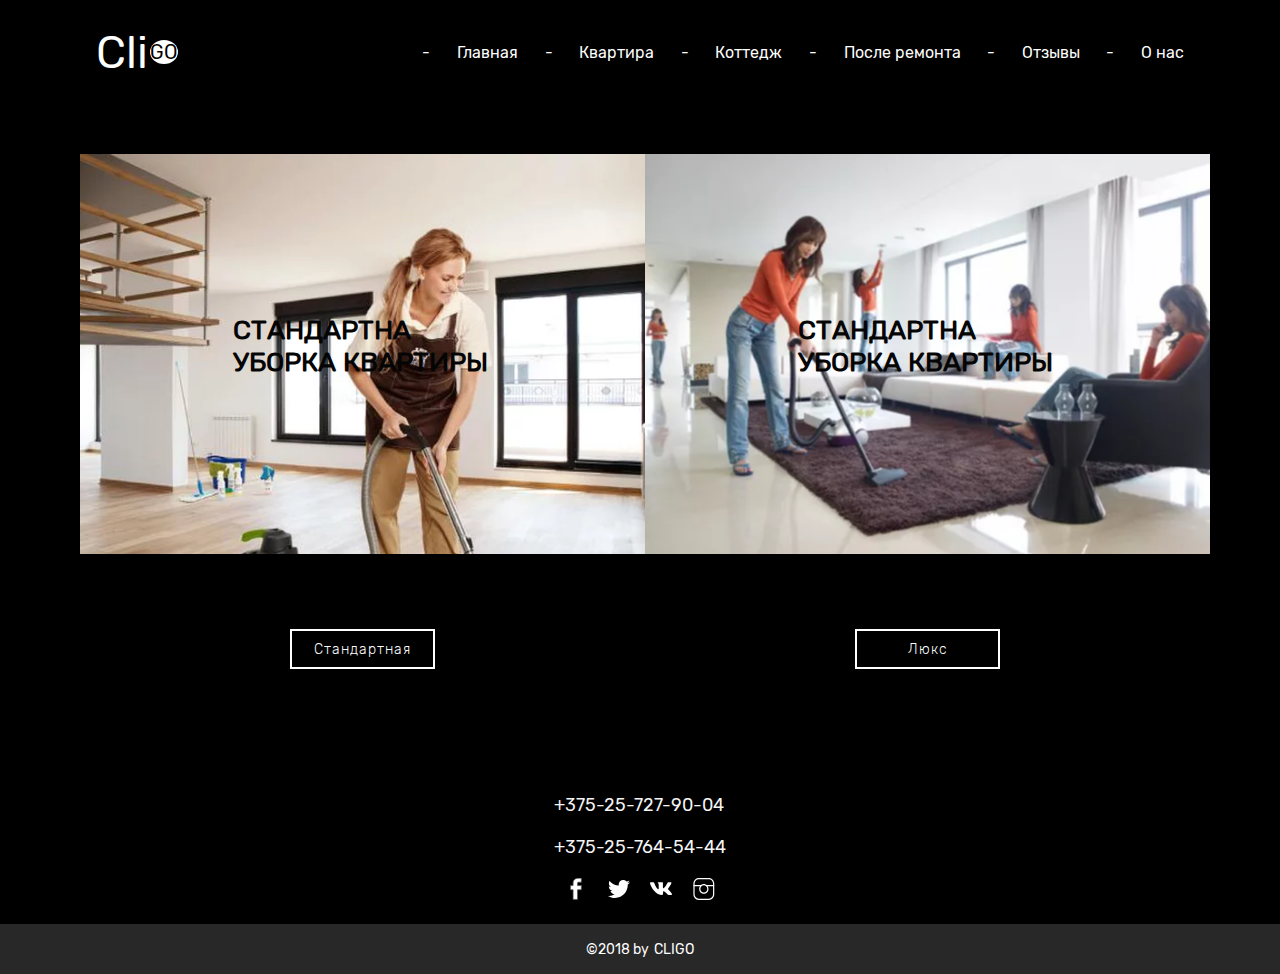
<file: kvartira.html>
<!DOCTYPE html>
<html lang="en">
<head>
    <meta charset="UTF-8"/>
    <meta name="viewport" content="width=device-width, initial-scale=1.0"/>
    <meta name="description" content=""/>
    <meta name="keywords" content=""/>
    <title>CLIGO-kvartira</title>
    <link rel="shortcut icon" href="favicon.ico" type="image/x-icon"/>
    <link rel="stylesheet" href="css/style.css"/>
    <link rel="canonical" href=""/>
</head>
<body>
<header class="header">
    <div class="header-mobile">
        <ul class="nav-list-mobile">
            <li class="nav-list-li"><span class="rectangle">-</span></li>
            <li class="nav-list-li"><a class="nav-list-link" href="index.html">Главная</a></li>
            <li class="nav-list-li"><span class="rectangle">-</span></li>
            <li class="nav-list-li"><a class="nav-list-link" href="kvartira.html">Квартира</a></li>
            <li class="nav-list-li"><span class="rectangle">-</span></li>
            <li class="nav-list-li"><a class="nav-list-link" href="kottedzh.html">Коттедж</a></li>
            <li class="nav-list-li"><span class="rectangle">-</span></li>
            <li class="nav-list-li"><a class="nav-list-link" href="posle-remonta.html">После ремонта</a></li>
            <li class="nav-list-li"><span class="rectangle">-</span></li>
            <li class="nav-list-li"><a class="nav-list-link" href="otzyvy.html">Отзывы</a></li>
            <li class="nav-list-li"><span class="rectangle">-</span></li>
            <li class="nav-list-li"><a class="nav-list-link" href="o-nas.html">О нас</a></li>
        </ul>
        <div class="mobile-social">
            <div class="facebook-wrapper">
                <a href="#">
                    <svg class="facebook-icon" width="22px" height="22px" viewBox="0 0 15 29" fill="none"
                         xmlns="http://www.w3.org/2000/svg">
                        <path d="M14.5262 5.55955L14.0578 5.55536L14.0577 5.55536H14.0577L14.0575 5.55536L14.0567 5.55535L14.0536 5.55532L14.0412 5.55521L13.9929 5.55479L13.8087 5.55328C13.6495 5.55204 13.4209 5.55037 13.1434 5.54871C12.5885 5.54539 11.8378 5.54207 11.0547 5.54207C10.4784 5.54207 10.0698 5.60579 9.8283 5.88011C9.70755 6.01731 9.64309 6.19101 9.60735 6.39108C9.57181 6.58999 9.56231 6.82931 9.56231 7.10946V9.82814V10.0011H9.73528H14.6948L14.4268 15.508H9.73589H9.56292V15.6809V28.2508H3.6308V15.6797V15.5067H3.45782H0.172973V9.99983H3.45772H3.6307V9.82686V6.54032C3.6307 5.06657 4.10397 3.47639 5.23585 2.25634C6.36469 1.03958 8.1653 0.172973 10.8568 0.172973C12.7726 0.172973 14.1783 0.348001 14.2328 0.354984L14.2331 0.355018L14.6574 0.40877L14.5262 5.55955Z"
                              fill="black" stroke="#4F4F4F"></path>
                    </svg>
                </a>
            </div>
            <div class="twitter-wrapper">
                <a href="#">
                    <svg class="twitter-icon" width="22px" height="22px" role="img" viewBox="0 0 24 24"
                         xmlns="http://www.w3.org/2000/svg"><title>Twitter icon</title>
                        <path fill="black"
                              d="M23.954 4.569c-.885.389-1.83.654-2.825.775 1.014-.611 1.794-1.574 2.163-2.723-.951.555-2.005.959-3.127 1.184-.896-.959-2.173-1.559-3.591-1.559-2.717 0-4.92 2.203-4.92 4.917 0 .39.045.765.127 1.124C7.691 8.094 4.066 6.13 1.64 3.161c-.427.722-.666 1.561-.666 2.475 0 1.71.87 3.213 2.188 4.096-.807-.026-1.566-.248-2.228-.616v.061c0 2.385 1.693 4.374 3.946 4.827-.413.111-.849.171-1.296.171-.314 0-.615-.03-.916-.086.631 1.953 2.445 3.377 4.604 3.417-1.68 1.319-3.809 2.105-6.102 2.105-.39 0-.779-.023-1.17-.067 2.189 1.394 4.768 2.209 7.557 2.209 9.054 0 13.999-7.496 13.999-13.986 0-.209 0-.42-.015-.63.961-.689 1.8-1.56 2.46-2.548l-.047-.02z"></path>
                    </svg>
                </a>
            </div>
            <div class="vk-wrapper">
                <a href="#">
                    <svg class="vk-icon" width="22" height="22" viewBox="0 0 16 10" fill="none"
                         xmlns="http://www.w3.org/2000/svg">
                        <path d="M13.2964 4.576C13.2964 4.576 15.4238 1.628 15.6011 0.66C15.6898 0.308 15.5125 0.132 15.1579 0.132C15.1579 0.132 13.9612 0.132 13.3407 0.132C12.9418 0.132 12.7645 0.308 12.6316 0.572C12.6316 0.572 11.6565 2.64 10.4598 3.96C10.0609 4.4 9.88366 4.532 9.66205 4.532C9.48477 4.532 9.39612 4.4 9.39612 4.004V0.616C9.39612 0.132 9.3518 0 8.95291 0H6.0277C5.80609 0 5.67313 0.132 5.67313 0.308C5.67313 0.748 6.33795 0.836 6.33795 2.068V4.532C6.33795 5.016 6.29363 5.236 6.07202 5.236C5.45152 5.236 3.9446 3.08 3.10249 0.616C2.92521 0.132 2.74792 0 2.30471 0H0.443213C0.177285 0 0 0.176 0 0.44C0 0.924 0.576177 3.168 2.83657 6.16C4.34349 8.184 6.33795 9.284 8.1108 9.284C9.21884 9.284 9.48477 9.108 9.48477 8.668V7.128C9.48477 6.732 9.61773 6.556 9.83934 6.556C10.1053 6.556 10.5485 6.644 11.5679 7.656C12.8089 8.8 12.8975 9.284 13.5623 9.284H15.6011C15.8227 9.284 16 9.196 16 8.844C16 8.404 15.3795 7.568 14.4931 6.6C14.1385 6.116 13.518 5.544 13.2964 5.324C12.9861 5.016 13.0748 4.84 13.2964 4.576Z"
                              fill="black"/>
                    </svg>
                </a>
            </div>
            <div class="insta-wrapper">
                <a href="#">
                    <svg class="insta-icon" width="22px" height="22px" viewBox="0 0 26 27" fill="black"
                         xmlns="http://www.w3.org/2000/svg">
                        <rect x="1" width="24" height="26" rx="6" fill=""></rect>
                        <path d="M19.0432 26.8584H6.53027C2.9296 26.8584 0 23.7807 0 19.9991V6.85749C0 3.07593 2.9296 0 6.53027 0H19.0432C22.6439 0 25.5735 3.07593 25.5735 6.85749V19.9991C25.5735 23.7807 22.6439 26.8584 19.0432 26.8584ZM6.53027 1.53407C3.73487 1.53407 1.46151 3.92165 1.46151 6.85663V19.9983C1.46151 22.9341 3.7357 25.3217 6.53027 25.3217H19.0432C21.8386 25.3217 24.1112 22.9332 24.1112 19.9983V6.85749C24.1112 3.92165 21.8378 1.53494 19.0432 1.53494H6.53027V1.53407Z"
                              fill="white"></path>
                        <path d="M24.8427 10.0779H15.8357C15.4322 10.0779 15.1045 9.73368 15.1045 9.30995C15.1045 8.88622 15.4314 8.54205 15.8357 8.54205H24.8418C25.2453 8.54205 25.573 8.88536 25.573 9.30995C25.5738 9.73368 25.2461 10.0779 24.8427 10.0779Z"
                              fill="white"></path>
                        <path d="M9.54928 10.0785H0.730831C0.327372 10.0785 0.000488281 9.73434 0.000488281 9.31148C0.000488281 8.88775 0.327372 8.54358 0.730831 8.54358H9.54928C9.95274 8.54358 10.2804 8.88689 10.2804 9.31148C10.2796 9.73434 9.95274 10.0785 9.54928 10.0785Z"
                              fill="white"></path>
                        <path d="M12.7864 19.4133C9.64435 19.4133 7.08691 16.7291 7.08691 13.4284C7.08691 10.1276 9.64352 7.44257 12.7864 7.44257C15.9284 7.44257 18.485 10.1268 18.485 13.4284C18.485 16.7291 15.9292 19.4133 12.7864 19.4133ZM12.7864 8.9775C10.4496 8.9775 8.5476 10.9751 8.5476 13.4292C8.5476 15.8834 10.4496 17.8793 12.7864 17.8793C15.1231 17.8793 17.0235 15.8834 17.0235 13.4292C17.0235 10.9751 15.1231 8.9775 12.7864 8.9775Z"
                              fill="white"></path>
                        <defs>
                            <linearGradient id="paint0_linear" x1="-2" y1="26" x2="25" y2="26"
                                            gradientUnits="userSpaceOnUse">
                                <stop stop-color="#833AB4"></stop>
                                <stop offset="0.480663" stop-color="#FD1D1D"></stop>
                                <stop offset="1" stop-color="#FCB045"></stop>
                            </linearGradient>
                        </defs>
                    </svg>
                </a>
            </div>
        </div>
    </div>
    <div class="header-wrapper">
        <div class="header-logo">
            <a class="logo-link" href="index.html">
                <span class="logo-letter">Cli</span>
                <span class="logo-circle">GO</span>
            </a>
        </div>
        <nav class="header-nav">
            <ul class="nav-list">
                <li><span>-</span></li>
                <li><a href="index.html">Главная</a></li>
                <li><span>-</span></li>
                <li><a href="kvartira.html">Квартира</a></li>
                <li><span>-</span></li>
                <li><a href="kottedzh.html">Коттедж</a></li>
                <li><span>-</span></li>
                <li><a href="posle-remonta.html">После ремонта</a></li>
                <li><span>-</span></li>
                <li><a href="otzyvy.html">Отзывы</a></li>
                <li><span>-</span></li>
                <li><a href="o-nas.html">О нас</a></li>
            </ul>
        </nav>
        <div class="header-mobile-button-body">
            <span class="header-mobile-button-line"></span>
            <span class="header-mobile-button-line"></span>
            <span class="header-mobile-button-line"></span>
        </div>
    </div>
</header>
<main class="kvartira-main">
    <div class="standard-cleaning-wrapper">
        <div class="standard-cleaning-bg">
            <div class="cleaning-title">
                СТАНДАРТНА УБОРКА КВАРТИРЫ
            </div>
        </div>
        <a href="blank-kvartira.html" class="standard-button">
            Стандартная
        </a>
    </div>
    <div class="luxury-cleaning-wrapper">
        <div class="luxury-cleaning-bg">
            <div class="luxury-title">
               СТАНДАРТНА УБОРКА КВАРТИРЫ
            </div>
        </div>
        <a href="blank-luxury.html" class="luxury-button">
            Люкс
        </a>
    </div>
</main>
<footer class="footer">
    <div class="footer-phone">
        <a class="phone" href="tel:+375257279004">+375-25-727-90-04</a>
        <a class="phone" href="tel:+375257645444">+375-25-764-54-44</a>
    </div>
    <div class="footer-social">
        <div class="facebook-wrapper">
            <a href="#">
                <svg class="facebook-icon" width="22px" height="22px" viewBox="0 0 15 29" fill="none" xmlns="http://www.w3.org/2000/svg">
                    <path d="M14.5262 5.55955L14.0578 5.55536L14.0577 5.55536H14.0577L14.0575 5.55536L14.0567 5.55535L14.0536 5.55532L14.0412 5.55521L13.9929 5.55479L13.8087 5.55328C13.6495 5.55204 13.4209 5.55037 13.1434 5.54871C12.5885 5.54539 11.8378 5.54207 11.0547 5.54207C10.4784 5.54207 10.0698 5.60579 9.8283 5.88011C9.70755 6.01731 9.64309 6.19101 9.60735 6.39108C9.57181 6.58999 9.56231 6.82931 9.56231 7.10946V9.82814V10.0011H9.73528H14.6948L14.4268 15.508H9.73589H9.56292V15.6809V28.2508H3.6308V15.6797V15.5067H3.45782H0.172973V9.99983H3.45772H3.6307V9.82686V6.54032C3.6307 5.06657 4.10397 3.47639 5.23585 2.25634C6.36469 1.03958 8.1653 0.172973 10.8568 0.172973C12.7726 0.172973 14.1783 0.348001 14.2328 0.354984L14.2331 0.355018L14.6574 0.40877L14.5262 5.55955Z"
                          fill="white" stroke="#4F4F4F"></path>
                </svg>
            </a>
        </div>
        <div class="twitter-wrapper">
            <a href="#">
                <svg class="twitter-icon" width="22px" height="22px" role="img" viewBox="0 0 24 24" xmlns="http://www.w3.org/2000/svg"><title>Twitter icon</title>
                    <path fill="white" d="M23.954 4.569c-.885.389-1.83.654-2.825.775 1.014-.611 1.794-1.574 2.163-2.723-.951.555-2.005.959-3.127 1.184-.896-.959-2.173-1.559-3.591-1.559-2.717 0-4.92 2.203-4.92 4.917 0 .39.045.765.127 1.124C7.691 8.094 4.066 6.13 1.64 3.161c-.427.722-.666 1.561-.666 2.475 0 1.71.87 3.213 2.188 4.096-.807-.026-1.566-.248-2.228-.616v.061c0 2.385 1.693 4.374 3.946 4.827-.413.111-.849.171-1.296.171-.314 0-.615-.03-.916-.086.631 1.953 2.445 3.377 4.604 3.417-1.68 1.319-3.809 2.105-6.102 2.105-.39 0-.779-.023-1.17-.067 2.189 1.394 4.768 2.209 7.557 2.209 9.054 0 13.999-7.496 13.999-13.986 0-.209 0-.42-.015-.63.961-.689 1.8-1.56 2.46-2.548l-.047-.02z"></path>
                </svg>
            </a>
        </div>
        <div class="vk-wrapper">
            <a href="#">
                <svg class="vk-icon" width="22" height="22" viewBox="0 0 16 10" fill="none" xmlns="http://www.w3.org/2000/svg">
                    <path d="M13.2964 4.576C13.2964 4.576 15.4238 1.628 15.6011 0.66C15.6898 0.308 15.5125 0.132 15.1579 0.132C15.1579 0.132 13.9612 0.132 13.3407 0.132C12.9418 0.132 12.7645 0.308 12.6316 0.572C12.6316 0.572 11.6565 2.64 10.4598 3.96C10.0609 4.4 9.88366 4.532 9.66205 4.532C9.48477 4.532 9.39612 4.4 9.39612 4.004V0.616C9.39612 0.132 9.3518 0 8.95291 0H6.0277C5.80609 0 5.67313 0.132 5.67313 0.308C5.67313 0.748 6.33795 0.836 6.33795 2.068V4.532C6.33795 5.016 6.29363 5.236 6.07202 5.236C5.45152 5.236 3.9446 3.08 3.10249 0.616C2.92521 0.132 2.74792 0 2.30471 0H0.443213C0.177285 0 0 0.176 0 0.44C0 0.924 0.576177 3.168 2.83657 6.16C4.34349 8.184 6.33795 9.284 8.1108 9.284C9.21884 9.284 9.48477 9.108 9.48477 8.668V7.128C9.48477 6.732 9.61773 6.556 9.83934 6.556C10.1053 6.556 10.5485 6.644 11.5679 7.656C12.8089 8.8 12.8975 9.284 13.5623 9.284H15.6011C15.8227 9.284 16 9.196 16 8.844C16 8.404 15.3795 7.568 14.4931 6.6C14.1385 6.116 13.518 5.544 13.2964 5.324C12.9861 5.016 13.0748 4.84 13.2964 4.576Z"
                          fill="white"/>
                </svg>
            </a>
        </div>
        <div class="insta-wrapper">
            <a href="#">
                <svg class="insta-icon" width="22px" height="22px" viewBox="0 0 26 27" fill="none" xmlns="http://www.w3.org/2000/svg">
                    <rect x="1" width="24" height="26" rx="6" fill=""></rect>
                    <path d="M19.0432 26.8584H6.53027C2.9296 26.8584 0 23.7807 0 19.9991V6.85749C0 3.07593 2.9296 0 6.53027 0H19.0432C22.6439 0 25.5735 3.07593 25.5735 6.85749V19.9991C25.5735 23.7807 22.6439 26.8584 19.0432 26.8584ZM6.53027 1.53407C3.73487 1.53407 1.46151 3.92165 1.46151 6.85663V19.9983C1.46151 22.9341 3.7357 25.3217 6.53027 25.3217H19.0432C21.8386 25.3217 24.1112 22.9332 24.1112 19.9983V6.85749C24.1112 3.92165 21.8378 1.53494 19.0432 1.53494H6.53027V1.53407Z"
                          fill="white"></path>
                    <path d="M24.8427 10.0779H15.8357C15.4322 10.0779 15.1045 9.73368 15.1045 9.30995C15.1045 8.88622 15.4314 8.54205 15.8357 8.54205H24.8418C25.2453 8.54205 25.573 8.88536 25.573 9.30995C25.5738 9.73368 25.2461 10.0779 24.8427 10.0779Z"
                          fill="white"></path>
                    <path d="M9.54928 10.0785H0.730831C0.327372 10.0785 0.000488281 9.73434 0.000488281 9.31148C0.000488281 8.88775 0.327372 8.54358 0.730831 8.54358H9.54928C9.95274 8.54358 10.2804 8.88689 10.2804 9.31148C10.2796 9.73434 9.95274 10.0785 9.54928 10.0785Z"
                          fill="white"></path>
                    <path d="M12.7864 19.4133C9.64435 19.4133 7.08691 16.7291 7.08691 13.4284C7.08691 10.1276 9.64352 7.44257 12.7864 7.44257C15.9284 7.44257 18.485 10.1268 18.485 13.4284C18.485 16.7291 15.9292 19.4133 12.7864 19.4133ZM12.7864 8.9775C10.4496 8.9775 8.5476 10.9751 8.5476 13.4292C8.5476 15.8834 10.4496 17.8793 12.7864 17.8793C15.1231 17.8793 17.0235 15.8834 17.0235 13.4292C17.0235 10.9751 15.1231 8.9775 12.7864 8.9775Z"
                          fill="white"></path>
                    <defs>
                        <linearGradient id="paint0_linear" x1="-2" y1="26" x2="25" y2="26" gradientUnits="userSpaceOnUse">
                            <stop stop-color="#833AB4"></stop>
                            <stop offset="0.480663" stop-color="#FD1D1D"></stop>
                            <stop offset="1" stop-color="#FCB045"></stop>
                        </linearGradient>
                    </defs>
                </svg>
            </a>
        </div>
    </div>
    <div class="footer-logo">
        ©2018 by <a href="#">CLIGO</a>
    </div>
</footer>


<script src="js/common.js"></script>
</body>
</html>
</file>
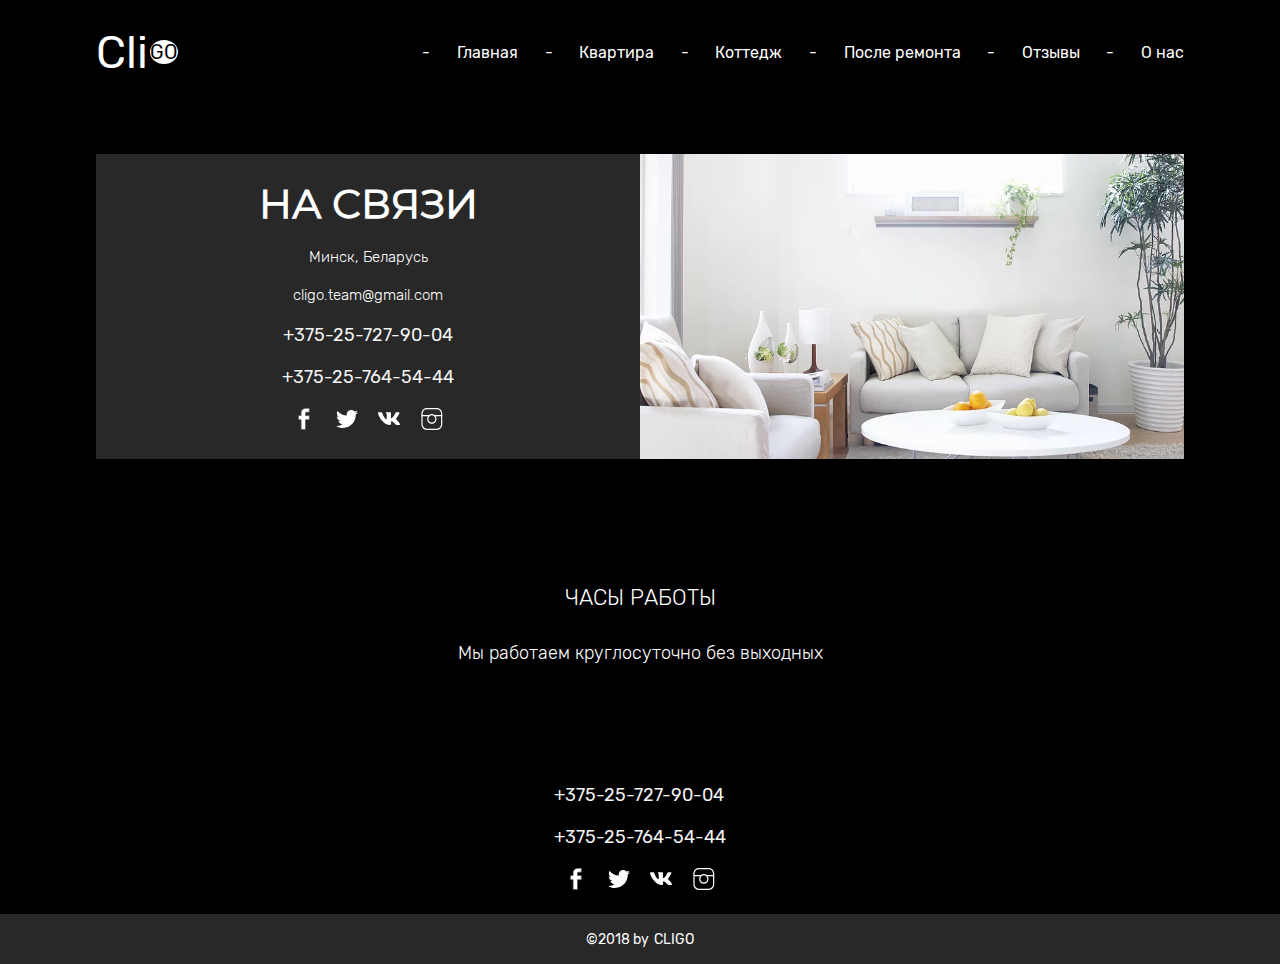
<file: o-nas.html>
<!DOCTYPE html>
<html lang="en">
<head>
    <meta charset="UTF-8"/>
    <meta name="viewport" content="width=device-width, initial-scale=1.0"/>
    <meta name="description" content=""/>
    <meta name="keywords" content=""/>
    <title>CLIGO-o-nas</title>
    <link rel="shortcut icon" href="favicon.ico" type="image/x-icon"/>
    <link rel="stylesheet" href="css/style.css"/>
    <link rel="canonical" href=""/>
</head>
<body>
<header class="header">
    <div class="header-mobile">
        <ul class="nav-list-mobile">
            <li class="nav-list-li"><span class="rectangle">-</span></li>
            <li class="nav-list-li"><a class="nav-list-link" href="index.html">Главная</a></li>
            <li class="nav-list-li"><span class="rectangle">-</span></li>
            <li class="nav-list-li"><a class="nav-list-link" href="kvartira.html">Квартира</a></li>
            <li class="nav-list-li"><span class="rectangle">-</span></li>
            <li class="nav-list-li"><a class="nav-list-link" href="kottedzh.html">Коттедж</a></li>
            <li class="nav-list-li"><span class="rectangle">-</span></li>
            <li class="nav-list-li"><a class="nav-list-link" href="posle-remonta.html">После ремонта</a></li>
            <li class="nav-list-li"><span class="rectangle">-</span></li>
            <li class="nav-list-li"><a class="nav-list-link" href="otzyvy.html">Отзывы</a></li>
            <li class="nav-list-li"><span class="rectangle">-</span></li>
            <li class="nav-list-li"><a class="nav-list-link" href="o-nas.html">О нас</a></li>
        </ul>
        <div class="mobile-social">
            <div class="facebook-wrapper">
                <a href="#">
                    <svg class="facebook-icon" width="22px" height="22px" viewBox="0 0 15 29" fill="none"
                         xmlns="http://www.w3.org/2000/svg">
                        <path d="M14.5262 5.55955L14.0578 5.55536L14.0577 5.55536H14.0577L14.0575 5.55536L14.0567 5.55535L14.0536 5.55532L14.0412 5.55521L13.9929 5.55479L13.8087 5.55328C13.6495 5.55204 13.4209 5.55037 13.1434 5.54871C12.5885 5.54539 11.8378 5.54207 11.0547 5.54207C10.4784 5.54207 10.0698 5.60579 9.8283 5.88011C9.70755 6.01731 9.64309 6.19101 9.60735 6.39108C9.57181 6.58999 9.56231 6.82931 9.56231 7.10946V9.82814V10.0011H9.73528H14.6948L14.4268 15.508H9.73589H9.56292V15.6809V28.2508H3.6308V15.6797V15.5067H3.45782H0.172973V9.99983H3.45772H3.6307V9.82686V6.54032C3.6307 5.06657 4.10397 3.47639 5.23585 2.25634C6.36469 1.03958 8.1653 0.172973 10.8568 0.172973C12.7726 0.172973 14.1783 0.348001 14.2328 0.354984L14.2331 0.355018L14.6574 0.40877L14.5262 5.55955Z"
                              fill="black" stroke="#4F4F4F"></path>
                    </svg>
                </a>
            </div>
            <div class="twitter-wrapper">
                <a href="#">
                    <svg class="twitter-icon" width="22px" height="22px" role="img" viewBox="0 0 24 24"
                         xmlns="http://www.w3.org/2000/svg"><title>Twitter icon</title>
                        <path fill="black"
                              d="M23.954 4.569c-.885.389-1.83.654-2.825.775 1.014-.611 1.794-1.574 2.163-2.723-.951.555-2.005.959-3.127 1.184-.896-.959-2.173-1.559-3.591-1.559-2.717 0-4.92 2.203-4.92 4.917 0 .39.045.765.127 1.124C7.691 8.094 4.066 6.13 1.64 3.161c-.427.722-.666 1.561-.666 2.475 0 1.71.87 3.213 2.188 4.096-.807-.026-1.566-.248-2.228-.616v.061c0 2.385 1.693 4.374 3.946 4.827-.413.111-.849.171-1.296.171-.314 0-.615-.03-.916-.086.631 1.953 2.445 3.377 4.604 3.417-1.68 1.319-3.809 2.105-6.102 2.105-.39 0-.779-.023-1.17-.067 2.189 1.394 4.768 2.209 7.557 2.209 9.054 0 13.999-7.496 13.999-13.986 0-.209 0-.42-.015-.63.961-.689 1.8-1.56 2.46-2.548l-.047-.02z"></path>
                    </svg>
                </a>
            </div>
            <div class="vk-wrapper">
                <a href="#">
                    <svg class="vk-icon" width="22" height="22" viewBox="0 0 16 10" fill="none"
                         xmlns="http://www.w3.org/2000/svg">
                        <path d="M13.2964 4.576C13.2964 4.576 15.4238 1.628 15.6011 0.66C15.6898 0.308 15.5125 0.132 15.1579 0.132C15.1579 0.132 13.9612 0.132 13.3407 0.132C12.9418 0.132 12.7645 0.308 12.6316 0.572C12.6316 0.572 11.6565 2.64 10.4598 3.96C10.0609 4.4 9.88366 4.532 9.66205 4.532C9.48477 4.532 9.39612 4.4 9.39612 4.004V0.616C9.39612 0.132 9.3518 0 8.95291 0H6.0277C5.80609 0 5.67313 0.132 5.67313 0.308C5.67313 0.748 6.33795 0.836 6.33795 2.068V4.532C6.33795 5.016 6.29363 5.236 6.07202 5.236C5.45152 5.236 3.9446 3.08 3.10249 0.616C2.92521 0.132 2.74792 0 2.30471 0H0.443213C0.177285 0 0 0.176 0 0.44C0 0.924 0.576177 3.168 2.83657 6.16C4.34349 8.184 6.33795 9.284 8.1108 9.284C9.21884 9.284 9.48477 9.108 9.48477 8.668V7.128C9.48477 6.732 9.61773 6.556 9.83934 6.556C10.1053 6.556 10.5485 6.644 11.5679 7.656C12.8089 8.8 12.8975 9.284 13.5623 9.284H15.6011C15.8227 9.284 16 9.196 16 8.844C16 8.404 15.3795 7.568 14.4931 6.6C14.1385 6.116 13.518 5.544 13.2964 5.324C12.9861 5.016 13.0748 4.84 13.2964 4.576Z"
                              fill="black"/>
                    </svg>
                </a>
            </div>
            <div class="insta-wrapper">
                <a href="#">
                    <svg class="insta-icon" width="22px" height="22px" viewBox="0 0 26 27" fill="black"
                         xmlns="http://www.w3.org/2000/svg">
                        <rect x="1" width="24" height="26" rx="6" fill=""></rect>
                        <path d="M19.0432 26.8584H6.53027C2.9296 26.8584 0 23.7807 0 19.9991V6.85749C0 3.07593 2.9296 0 6.53027 0H19.0432C22.6439 0 25.5735 3.07593 25.5735 6.85749V19.9991C25.5735 23.7807 22.6439 26.8584 19.0432 26.8584ZM6.53027 1.53407C3.73487 1.53407 1.46151 3.92165 1.46151 6.85663V19.9983C1.46151 22.9341 3.7357 25.3217 6.53027 25.3217H19.0432C21.8386 25.3217 24.1112 22.9332 24.1112 19.9983V6.85749C24.1112 3.92165 21.8378 1.53494 19.0432 1.53494H6.53027V1.53407Z"
                              fill="white"></path>
                        <path d="M24.8427 10.0779H15.8357C15.4322 10.0779 15.1045 9.73368 15.1045 9.30995C15.1045 8.88622 15.4314 8.54205 15.8357 8.54205H24.8418C25.2453 8.54205 25.573 8.88536 25.573 9.30995C25.5738 9.73368 25.2461 10.0779 24.8427 10.0779Z"
                              fill="white"></path>
                        <path d="M9.54928 10.0785H0.730831C0.327372 10.0785 0.000488281 9.73434 0.000488281 9.31148C0.000488281 8.88775 0.327372 8.54358 0.730831 8.54358H9.54928C9.95274 8.54358 10.2804 8.88689 10.2804 9.31148C10.2796 9.73434 9.95274 10.0785 9.54928 10.0785Z"
                              fill="white"></path>
                        <path d="M12.7864 19.4133C9.64435 19.4133 7.08691 16.7291 7.08691 13.4284C7.08691 10.1276 9.64352 7.44257 12.7864 7.44257C15.9284 7.44257 18.485 10.1268 18.485 13.4284C18.485 16.7291 15.9292 19.4133 12.7864 19.4133ZM12.7864 8.9775C10.4496 8.9775 8.5476 10.9751 8.5476 13.4292C8.5476 15.8834 10.4496 17.8793 12.7864 17.8793C15.1231 17.8793 17.0235 15.8834 17.0235 13.4292C17.0235 10.9751 15.1231 8.9775 12.7864 8.9775Z"
                              fill="white"></path>
                        <defs>
                            <linearGradient id="paint0_linear" x1="-2" y1="26" x2="25" y2="26"
                                            gradientUnits="userSpaceOnUse">
                                <stop stop-color="#833AB4"></stop>
                                <stop offset="0.480663" stop-color="#FD1D1D"></stop>
                                <stop offset="1" stop-color="#FCB045"></stop>
                            </linearGradient>
                        </defs>
                    </svg>
                </a>
            </div>
        </div>
    </div>
    <div class="header-wrapper">
        <div class="header-logo">
            <a class="logo-link" href="index.html">
                <span class="logo-letter">Cli</span>
                <span class="logo-circle">GO</span>
            </a>
        </div>
        <nav class="header-nav">
            <ul class="nav-list">
                <li><span>-</span></li>
                <li><a href="index.html">Главная</a></li>
                <li><span>-</span></li>
                <li><a href="kvartira.html">Квартира</a></li>
                <li><span>-</span></li>
                <li><a href="kottedzh.html">Коттедж</a></li>
                <li><span>-</span></li>
                <li><a href="posle-remonta.html">После ремонта</a></li>
                <li><span>-</span></li>
                <li><a href="otzyvy.html">Отзывы</a></li>
                <li><span>-</span></li>
                <li><a href="o-nas.html">О нас</a></li>
            </ul>
        </nav>
        <div class="header-mobile-button-body">
            <span class="header-mobile-button-line"></span>
            <span class="header-mobile-button-line"></span>
            <span class="header-mobile-button-line"></span>
        </div>
    </div>
</header>
<main class="about-us-main">
    <div class="about-us-body">
        <div class="about-us-text">
            <div class="about-us-title-wrapper">
                <h2 class="title-h2">НА СВЯЗИ</h2>
            </div>
            <div class="about-us-address-wrapper">
                <div class="address">
                    Минск, Беларусь
                </div>
                <div class="email">
                    <a href="mailto:cligo.team@gmail.com">cligo.team@gmail.com</a>
                </div>
                <div class="about-us-phone">
                    <a class="phone" href="tel:+375257279004">+375-25-727-90-04</a>
                    <a class="phone" href="tel:+375257645444">+375-25-764-54-44</a>
                </div>
                <div class="about-us-social">
                    <div class="facebook-wrapper">
                        <a href="#">
                            <svg class="facebook-icon" width="22px" height="22px" viewBox="0 0 15 29" fill="none"
                                 xmlns="http://www.w3.org/2000/svg">
                                <path d="M14.5262 5.55955L14.0578 5.55536L14.0577 5.55536H14.0577L14.0575 5.55536L14.0567 5.55535L14.0536 5.55532L14.0412 5.55521L13.9929 5.55479L13.8087 5.55328C13.6495 5.55204 13.4209 5.55037 13.1434 5.54871C12.5885 5.54539 11.8378 5.54207 11.0547 5.54207C10.4784 5.54207 10.0698 5.60579 9.8283 5.88011C9.70755 6.01731 9.64309 6.19101 9.60735 6.39108C9.57181 6.58999 9.56231 6.82931 9.56231 7.10946V9.82814V10.0011H9.73528H14.6948L14.4268 15.508H9.73589H9.56292V15.6809V28.2508H3.6308V15.6797V15.5067H3.45782H0.172973V9.99983H3.45772H3.6307V9.82686V6.54032C3.6307 5.06657 4.10397 3.47639 5.23585 2.25634C6.36469 1.03958 8.1653 0.172973 10.8568 0.172973C12.7726 0.172973 14.1783 0.348001 14.2328 0.354984L14.2331 0.355018L14.6574 0.40877L14.5262 5.55955Z"
                                      fill="white" stroke="#4F4F4F"></path>
                            </svg>
                        </a>
                    </div>
                    <div class="twitter-wrapper">
                        <a href="#">
                            <svg class="twitter-icon" width="22px" height="22px" role="img" viewBox="0 0 24 24"
                                 xmlns="http://www.w3.org/2000/svg"><title>Twitter icon</title>
                                <path fill="white"
                                      d="M23.954 4.569c-.885.389-1.83.654-2.825.775 1.014-.611 1.794-1.574 2.163-2.723-.951.555-2.005.959-3.127 1.184-.896-.959-2.173-1.559-3.591-1.559-2.717 0-4.92 2.203-4.92 4.917 0 .39.045.765.127 1.124C7.691 8.094 4.066 6.13 1.64 3.161c-.427.722-.666 1.561-.666 2.475 0 1.71.87 3.213 2.188 4.096-.807-.026-1.566-.248-2.228-.616v.061c0 2.385 1.693 4.374 3.946 4.827-.413.111-.849.171-1.296.171-.314 0-.615-.03-.916-.086.631 1.953 2.445 3.377 4.604 3.417-1.68 1.319-3.809 2.105-6.102 2.105-.39 0-.779-.023-1.17-.067 2.189 1.394 4.768 2.209 7.557 2.209 9.054 0 13.999-7.496 13.999-13.986 0-.209 0-.42-.015-.63.961-.689 1.8-1.56 2.46-2.548l-.047-.02z"></path>
                            </svg>
                        </a>
                    </div>
                    <div class="vk-wrapper">
                        <a href="#">
                            <svg class="vk-icon" width="22" height="22" viewBox="0 0 16 10" fill="none"
                                 xmlns="http://www.w3.org/2000/svg">
                                <path d="M13.2964 4.576C13.2964 4.576 15.4238 1.628 15.6011 0.66C15.6898 0.308 15.5125 0.132 15.1579 0.132C15.1579 0.132 13.9612 0.132 13.3407 0.132C12.9418 0.132 12.7645 0.308 12.6316 0.572C12.6316 0.572 11.6565 2.64 10.4598 3.96C10.0609 4.4 9.88366 4.532 9.66205 4.532C9.48477 4.532 9.39612 4.4 9.39612 4.004V0.616C9.39612 0.132 9.3518 0 8.95291 0H6.0277C5.80609 0 5.67313 0.132 5.67313 0.308C5.67313 0.748 6.33795 0.836 6.33795 2.068V4.532C6.33795 5.016 6.29363 5.236 6.07202 5.236C5.45152 5.236 3.9446 3.08 3.10249 0.616C2.92521 0.132 2.74792 0 2.30471 0H0.443213C0.177285 0 0 0.176 0 0.44C0 0.924 0.576177 3.168 2.83657 6.16C4.34349 8.184 6.33795 9.284 8.1108 9.284C9.21884 9.284 9.48477 9.108 9.48477 8.668V7.128C9.48477 6.732 9.61773 6.556 9.83934 6.556C10.1053 6.556 10.5485 6.644 11.5679 7.656C12.8089 8.8 12.8975 9.284 13.5623 9.284H15.6011C15.8227 9.284 16 9.196 16 8.844C16 8.404 15.3795 7.568 14.4931 6.6C14.1385 6.116 13.518 5.544 13.2964 5.324C12.9861 5.016 13.0748 4.84 13.2964 4.576Z"
                                      fill="white"/>
                            </svg>
                        </a>
                    </div>
                    <div class="insta-wrapper">
                        <a href="#">
                            <svg class="insta-icon" width="22px" height="22px" viewBox="0 0 26 27" fill="none"
                                 xmlns="http://www.w3.org/2000/svg">
                                <rect x="1" width="24" height="26" rx="6" fill=""></rect>
                                <path d="M19.0432 26.8584H6.53027C2.9296 26.8584 0 23.7807 0 19.9991V6.85749C0 3.07593 2.9296 0 6.53027 0H19.0432C22.6439 0 25.5735 3.07593 25.5735 6.85749V19.9991C25.5735 23.7807 22.6439 26.8584 19.0432 26.8584ZM6.53027 1.53407C3.73487 1.53407 1.46151 3.92165 1.46151 6.85663V19.9983C1.46151 22.9341 3.7357 25.3217 6.53027 25.3217H19.0432C21.8386 25.3217 24.1112 22.9332 24.1112 19.9983V6.85749C24.1112 3.92165 21.8378 1.53494 19.0432 1.53494H6.53027V1.53407Z"
                                      fill="white"></path>
                                <path d="M24.8427 10.0779H15.8357C15.4322 10.0779 15.1045 9.73368 15.1045 9.30995C15.1045 8.88622 15.4314 8.54205 15.8357 8.54205H24.8418C25.2453 8.54205 25.573 8.88536 25.573 9.30995C25.5738 9.73368 25.2461 10.0779 24.8427 10.0779Z"
                                      fill="white"></path>
                                <path d="M9.54928 10.0785H0.730831C0.327372 10.0785 0.000488281 9.73434 0.000488281 9.31148C0.000488281 8.88775 0.327372 8.54358 0.730831 8.54358H9.54928C9.95274 8.54358 10.2804 8.88689 10.2804 9.31148C10.2796 9.73434 9.95274 10.0785 9.54928 10.0785Z"
                                      fill="white"></path>
                                <path d="M12.7864 19.4133C9.64435 19.4133 7.08691 16.7291 7.08691 13.4284C7.08691 10.1276 9.64352 7.44257 12.7864 7.44257C15.9284 7.44257 18.485 10.1268 18.485 13.4284C18.485 16.7291 15.9292 19.4133 12.7864 19.4133ZM12.7864 8.9775C10.4496 8.9775 8.5476 10.9751 8.5476 13.4292C8.5476 15.8834 10.4496 17.8793 12.7864 17.8793C15.1231 17.8793 17.0235 15.8834 17.0235 13.4292C17.0235 10.9751 15.1231 8.9775 12.7864 8.9775Z"
                                      fill="white"></path>
                                <defs>
                                    <linearGradient id="paint0_linear" x1="-2" y1="26" x2="25" y2="26"
                                                    gradientUnits="userSpaceOnUse">
                                        <stop stop-color="#833AB4"></stop>
                                        <stop offset="0.480663" stop-color="#FD1D1D"></stop>
                                        <stop offset="1" stop-color="#FCB045"></stop>
                                    </linearGradient>
                                </defs>
                            </svg>
                        </a>
                    </div>
                </div>
            </div>
        </div>
        <div class="about-us-image">
            <img src="img/about-us-image.webp" alt="about-us"/>
        </div>
    </div>
    <div class="about-us-time-wrapper">
        <span class="time-title">ЧАСЫ РАБОТЫ</span>
        <span class="time-work">Мы работаем круглосуточно без выходных</span>
    </div>
</main>
<footer class="footer">
    <div class="footer-phone">
        <a class="phone" href="tel:+375257279004">+375-25-727-90-04</a>
        <a class="phone" href="tel:+375257645444">+375-25-764-54-44</a>
    </div>
    <div class="footer-social">
        <div class="facebook-wrapper">
            <a href="#">
                <svg class="facebook-icon" width="22px" height="22px" viewBox="0 0 15 29" fill="none" xmlns="http://www.w3.org/2000/svg">
                    <path d="M14.5262 5.55955L14.0578 5.55536L14.0577 5.55536H14.0577L14.0575 5.55536L14.0567 5.55535L14.0536 5.55532L14.0412 5.55521L13.9929 5.55479L13.8087 5.55328C13.6495 5.55204 13.4209 5.55037 13.1434 5.54871C12.5885 5.54539 11.8378 5.54207 11.0547 5.54207C10.4784 5.54207 10.0698 5.60579 9.8283 5.88011C9.70755 6.01731 9.64309 6.19101 9.60735 6.39108C9.57181 6.58999 9.56231 6.82931 9.56231 7.10946V9.82814V10.0011H9.73528H14.6948L14.4268 15.508H9.73589H9.56292V15.6809V28.2508H3.6308V15.6797V15.5067H3.45782H0.172973V9.99983H3.45772H3.6307V9.82686V6.54032C3.6307 5.06657 4.10397 3.47639 5.23585 2.25634C6.36469 1.03958 8.1653 0.172973 10.8568 0.172973C12.7726 0.172973 14.1783 0.348001 14.2328 0.354984L14.2331 0.355018L14.6574 0.40877L14.5262 5.55955Z"
                          fill="white" stroke="#4F4F4F"></path>
                </svg>
            </a>
        </div>
        <div class="twitter-wrapper">
            <a href="#">
                <svg class="twitter-icon" width="22px" height="22px" role="img" viewBox="0 0 24 24" xmlns="http://www.w3.org/2000/svg"><title>Twitter icon</title>
                    <path fill="white" d="M23.954 4.569c-.885.389-1.83.654-2.825.775 1.014-.611 1.794-1.574 2.163-2.723-.951.555-2.005.959-3.127 1.184-.896-.959-2.173-1.559-3.591-1.559-2.717 0-4.92 2.203-4.92 4.917 0 .39.045.765.127 1.124C7.691 8.094 4.066 6.13 1.64 3.161c-.427.722-.666 1.561-.666 2.475 0 1.71.87 3.213 2.188 4.096-.807-.026-1.566-.248-2.228-.616v.061c0 2.385 1.693 4.374 3.946 4.827-.413.111-.849.171-1.296.171-.314 0-.615-.03-.916-.086.631 1.953 2.445 3.377 4.604 3.417-1.68 1.319-3.809 2.105-6.102 2.105-.39 0-.779-.023-1.17-.067 2.189 1.394 4.768 2.209 7.557 2.209 9.054 0 13.999-7.496 13.999-13.986 0-.209 0-.42-.015-.63.961-.689 1.8-1.56 2.46-2.548l-.047-.02z"></path>
                </svg>
            </a>
        </div>
        <div class="vk-wrapper">
            <a href="#">
                <svg class="vk-icon" width="22" height="22" viewBox="0 0 16 10" fill="none" xmlns="http://www.w3.org/2000/svg">
                    <path d="M13.2964 4.576C13.2964 4.576 15.4238 1.628 15.6011 0.66C15.6898 0.308 15.5125 0.132 15.1579 0.132C15.1579 0.132 13.9612 0.132 13.3407 0.132C12.9418 0.132 12.7645 0.308 12.6316 0.572C12.6316 0.572 11.6565 2.64 10.4598 3.96C10.0609 4.4 9.88366 4.532 9.66205 4.532C9.48477 4.532 9.39612 4.4 9.39612 4.004V0.616C9.39612 0.132 9.3518 0 8.95291 0H6.0277C5.80609 0 5.67313 0.132 5.67313 0.308C5.67313 0.748 6.33795 0.836 6.33795 2.068V4.532C6.33795 5.016 6.29363 5.236 6.07202 5.236C5.45152 5.236 3.9446 3.08 3.10249 0.616C2.92521 0.132 2.74792 0 2.30471 0H0.443213C0.177285 0 0 0.176 0 0.44C0 0.924 0.576177 3.168 2.83657 6.16C4.34349 8.184 6.33795 9.284 8.1108 9.284C9.21884 9.284 9.48477 9.108 9.48477 8.668V7.128C9.48477 6.732 9.61773 6.556 9.83934 6.556C10.1053 6.556 10.5485 6.644 11.5679 7.656C12.8089 8.8 12.8975 9.284 13.5623 9.284H15.6011C15.8227 9.284 16 9.196 16 8.844C16 8.404 15.3795 7.568 14.4931 6.6C14.1385 6.116 13.518 5.544 13.2964 5.324C12.9861 5.016 13.0748 4.84 13.2964 4.576Z"
                          fill="white"/>
                </svg>
            </a>
        </div>
        <div class="insta-wrapper">
            <a href="#">
                <svg class="insta-icon" width="22px" height="22px" viewBox="0 0 26 27" fill="none" xmlns="http://www.w3.org/2000/svg">
                    <rect x="1" width="24" height="26" rx="6" fill=""></rect>
                    <path d="M19.0432 26.8584H6.53027C2.9296 26.8584 0 23.7807 0 19.9991V6.85749C0 3.07593 2.9296 0 6.53027 0H19.0432C22.6439 0 25.5735 3.07593 25.5735 6.85749V19.9991C25.5735 23.7807 22.6439 26.8584 19.0432 26.8584ZM6.53027 1.53407C3.73487 1.53407 1.46151 3.92165 1.46151 6.85663V19.9983C1.46151 22.9341 3.7357 25.3217 6.53027 25.3217H19.0432C21.8386 25.3217 24.1112 22.9332 24.1112 19.9983V6.85749C24.1112 3.92165 21.8378 1.53494 19.0432 1.53494H6.53027V1.53407Z"
                          fill="white"></path>
                    <path d="M24.8427 10.0779H15.8357C15.4322 10.0779 15.1045 9.73368 15.1045 9.30995C15.1045 8.88622 15.4314 8.54205 15.8357 8.54205H24.8418C25.2453 8.54205 25.573 8.88536 25.573 9.30995C25.5738 9.73368 25.2461 10.0779 24.8427 10.0779Z"
                          fill="white"></path>
                    <path d="M9.54928 10.0785H0.730831C0.327372 10.0785 0.000488281 9.73434 0.000488281 9.31148C0.000488281 8.88775 0.327372 8.54358 0.730831 8.54358H9.54928C9.95274 8.54358 10.2804 8.88689 10.2804 9.31148C10.2796 9.73434 9.95274 10.0785 9.54928 10.0785Z"
                          fill="white"></path>
                    <path d="M12.7864 19.4133C9.64435 19.4133 7.08691 16.7291 7.08691 13.4284C7.08691 10.1276 9.64352 7.44257 12.7864 7.44257C15.9284 7.44257 18.485 10.1268 18.485 13.4284C18.485 16.7291 15.9292 19.4133 12.7864 19.4133ZM12.7864 8.9775C10.4496 8.9775 8.5476 10.9751 8.5476 13.4292C8.5476 15.8834 10.4496 17.8793 12.7864 17.8793C15.1231 17.8793 17.0235 15.8834 17.0235 13.4292C17.0235 10.9751 15.1231 8.9775 12.7864 8.9775Z"
                          fill="white"></path>
                    <defs>
                        <linearGradient id="paint0_linear" x1="-2" y1="26" x2="25" y2="26" gradientUnits="userSpaceOnUse">
                            <stop stop-color="#833AB4"></stop>
                            <stop offset="0.480663" stop-color="#FD1D1D"></stop>
                            <stop offset="1" stop-color="#FCB045"></stop>
                        </linearGradient>
                    </defs>
                </svg>
            </a>
        </div>
    </div>
    <div class="footer-logo">
        ©2018 by <a href="#">CLIGO</a>
    </div>
</footer>


<script src="js/common.js"></script>
</body>
</html>
</file>
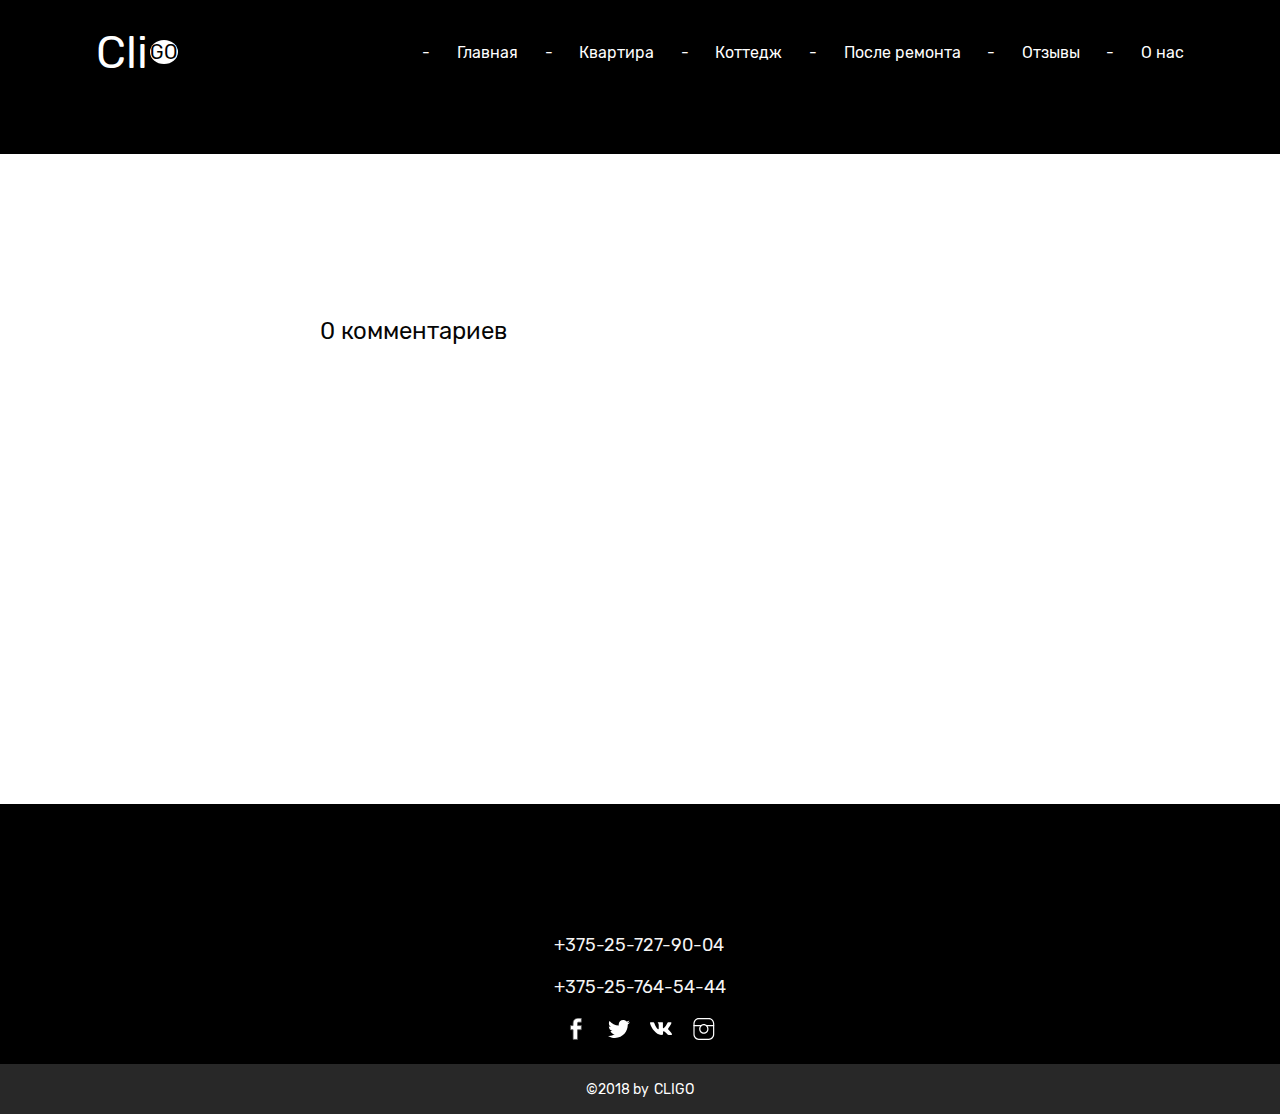
<file: otzyvy.html>
<!DOCTYPE html>
<html lang="en">
<head>
    <meta charset="UTF-8"/>
    <meta name="viewport" content="width=device-width, initial-scale=1.0"/>
    <meta name="description" content=""/>
    <meta name="keywords" content=""/>
    <title>CLIGO-otzyvy</title>
    <link rel="shortcut icon" href="favicon.ico" type="image/x-icon"/>
    <link rel="stylesheet" href="css/style.css"/>
    <link rel="canonical" href=""/>
</head>
<body>
<header class="header">
    <div class="header-mobile">
        <ul class="nav-list-mobile">
            <li class="nav-list-li"><span class="rectangle">-</span></li>
            <li class="nav-list-li"><a class="nav-list-link" href="index.html">Главная</a></li>
            <li class="nav-list-li"><span class="rectangle">-</span></li>
            <li class="nav-list-li"><a class="nav-list-link" href="kvartira.html">Квартира</a></li>
            <li class="nav-list-li"><span class="rectangle">-</span></li>
            <li class="nav-list-li"><a class="nav-list-link" href="kottedzh.html">Коттедж</a></li>
            <li class="nav-list-li"><span class="rectangle">-</span></li>
            <li class="nav-list-li"><a class="nav-list-link" href="posle-remonta.html">После ремонта</a></li>
            <li class="nav-list-li"><span class="rectangle">-</span></li>
            <li class="nav-list-li"><a class="nav-list-link" href="otzyvy.html">Отзывы</a></li>
            <li class="nav-list-li"><span class="rectangle">-</span></li>
            <li class="nav-list-li"><a class="nav-list-link" href="o-nas.html">О нас</a></li>
        </ul>
        <div class="mobile-social">
            <div class="facebook-wrapper">
                <a href="#">
                    <svg class="facebook-icon" width="22px" height="22px" viewBox="0 0 15 29" fill="none"
                         xmlns="http://www.w3.org/2000/svg">
                        <path d="M14.5262 5.55955L14.0578 5.55536L14.0577 5.55536H14.0577L14.0575 5.55536L14.0567 5.55535L14.0536 5.55532L14.0412 5.55521L13.9929 5.55479L13.8087 5.55328C13.6495 5.55204 13.4209 5.55037 13.1434 5.54871C12.5885 5.54539 11.8378 5.54207 11.0547 5.54207C10.4784 5.54207 10.0698 5.60579 9.8283 5.88011C9.70755 6.01731 9.64309 6.19101 9.60735 6.39108C9.57181 6.58999 9.56231 6.82931 9.56231 7.10946V9.82814V10.0011H9.73528H14.6948L14.4268 15.508H9.73589H9.56292V15.6809V28.2508H3.6308V15.6797V15.5067H3.45782H0.172973V9.99983H3.45772H3.6307V9.82686V6.54032C3.6307 5.06657 4.10397 3.47639 5.23585 2.25634C6.36469 1.03958 8.1653 0.172973 10.8568 0.172973C12.7726 0.172973 14.1783 0.348001 14.2328 0.354984L14.2331 0.355018L14.6574 0.40877L14.5262 5.55955Z"
                              fill="black" stroke="#4F4F4F"></path>
                    </svg>
                </a>
            </div>
            <div class="twitter-wrapper">
                <a href="#">
                    <svg class="twitter-icon" width="22px" height="22px" role="img" viewBox="0 0 24 24"
                         xmlns="http://www.w3.org/2000/svg"><title>Twitter icon</title>
                        <path fill="black"
                              d="M23.954 4.569c-.885.389-1.83.654-2.825.775 1.014-.611 1.794-1.574 2.163-2.723-.951.555-2.005.959-3.127 1.184-.896-.959-2.173-1.559-3.591-1.559-2.717 0-4.92 2.203-4.92 4.917 0 .39.045.765.127 1.124C7.691 8.094 4.066 6.13 1.64 3.161c-.427.722-.666 1.561-.666 2.475 0 1.71.87 3.213 2.188 4.096-.807-.026-1.566-.248-2.228-.616v.061c0 2.385 1.693 4.374 3.946 4.827-.413.111-.849.171-1.296.171-.314 0-.615-.03-.916-.086.631 1.953 2.445 3.377 4.604 3.417-1.68 1.319-3.809 2.105-6.102 2.105-.39 0-.779-.023-1.17-.067 2.189 1.394 4.768 2.209 7.557 2.209 9.054 0 13.999-7.496 13.999-13.986 0-.209 0-.42-.015-.63.961-.689 1.8-1.56 2.46-2.548l-.047-.02z"></path>
                    </svg>
                </a>
            </div>
            <div class="vk-wrapper">
                <a href="#">
                    <svg class="vk-icon" width="22" height="22" viewBox="0 0 16 10" fill="none"
                         xmlns="http://www.w3.org/2000/svg">
                        <path d="M13.2964 4.576C13.2964 4.576 15.4238 1.628 15.6011 0.66C15.6898 0.308 15.5125 0.132 15.1579 0.132C15.1579 0.132 13.9612 0.132 13.3407 0.132C12.9418 0.132 12.7645 0.308 12.6316 0.572C12.6316 0.572 11.6565 2.64 10.4598 3.96C10.0609 4.4 9.88366 4.532 9.66205 4.532C9.48477 4.532 9.39612 4.4 9.39612 4.004V0.616C9.39612 0.132 9.3518 0 8.95291 0H6.0277C5.80609 0 5.67313 0.132 5.67313 0.308C5.67313 0.748 6.33795 0.836 6.33795 2.068V4.532C6.33795 5.016 6.29363 5.236 6.07202 5.236C5.45152 5.236 3.9446 3.08 3.10249 0.616C2.92521 0.132 2.74792 0 2.30471 0H0.443213C0.177285 0 0 0.176 0 0.44C0 0.924 0.576177 3.168 2.83657 6.16C4.34349 8.184 6.33795 9.284 8.1108 9.284C9.21884 9.284 9.48477 9.108 9.48477 8.668V7.128C9.48477 6.732 9.61773 6.556 9.83934 6.556C10.1053 6.556 10.5485 6.644 11.5679 7.656C12.8089 8.8 12.8975 9.284 13.5623 9.284H15.6011C15.8227 9.284 16 9.196 16 8.844C16 8.404 15.3795 7.568 14.4931 6.6C14.1385 6.116 13.518 5.544 13.2964 5.324C12.9861 5.016 13.0748 4.84 13.2964 4.576Z"
                              fill="black"/>
                    </svg>
                </a>
            </div>
            <div class="insta-wrapper">
                <a href="#">
                    <svg class="insta-icon" width="22px" height="22px" viewBox="0 0 26 27" fill="black"
                         xmlns="http://www.w3.org/2000/svg">
                        <rect x="1" width="24" height="26" rx="6" fill=""></rect>
                        <path d="M19.0432 26.8584H6.53027C2.9296 26.8584 0 23.7807 0 19.9991V6.85749C0 3.07593 2.9296 0 6.53027 0H19.0432C22.6439 0 25.5735 3.07593 25.5735 6.85749V19.9991C25.5735 23.7807 22.6439 26.8584 19.0432 26.8584ZM6.53027 1.53407C3.73487 1.53407 1.46151 3.92165 1.46151 6.85663V19.9983C1.46151 22.9341 3.7357 25.3217 6.53027 25.3217H19.0432C21.8386 25.3217 24.1112 22.9332 24.1112 19.9983V6.85749C24.1112 3.92165 21.8378 1.53494 19.0432 1.53494H6.53027V1.53407Z"
                              fill="white"></path>
                        <path d="M24.8427 10.0779H15.8357C15.4322 10.0779 15.1045 9.73368 15.1045 9.30995C15.1045 8.88622 15.4314 8.54205 15.8357 8.54205H24.8418C25.2453 8.54205 25.573 8.88536 25.573 9.30995C25.5738 9.73368 25.2461 10.0779 24.8427 10.0779Z"
                              fill="white"></path>
                        <path d="M9.54928 10.0785H0.730831C0.327372 10.0785 0.000488281 9.73434 0.000488281 9.31148C0.000488281 8.88775 0.327372 8.54358 0.730831 8.54358H9.54928C9.95274 8.54358 10.2804 8.88689 10.2804 9.31148C10.2796 9.73434 9.95274 10.0785 9.54928 10.0785Z"
                              fill="white"></path>
                        <path d="M12.7864 19.4133C9.64435 19.4133 7.08691 16.7291 7.08691 13.4284C7.08691 10.1276 9.64352 7.44257 12.7864 7.44257C15.9284 7.44257 18.485 10.1268 18.485 13.4284C18.485 16.7291 15.9292 19.4133 12.7864 19.4133ZM12.7864 8.9775C10.4496 8.9775 8.5476 10.9751 8.5476 13.4292C8.5476 15.8834 10.4496 17.8793 12.7864 17.8793C15.1231 17.8793 17.0235 15.8834 17.0235 13.4292C17.0235 10.9751 15.1231 8.9775 12.7864 8.9775Z"
                              fill="white"></path>
                        <defs>
                            <linearGradient id="paint0_linear" x1="-2" y1="26" x2="25" y2="26"
                                            gradientUnits="userSpaceOnUse">
                                <stop stop-color="#833AB4"></stop>
                                <stop offset="0.480663" stop-color="#FD1D1D"></stop>
                                <stop offset="1" stop-color="#FCB045"></stop>
                            </linearGradient>
                        </defs>
                    </svg>
                </a>
            </div>
        </div>
    </div>
    <div class="header-wrapper">
        <div class="header-logo">
            <a class="logo-link" href="index.html">
                <span class="logo-letter">Cli</span>
                <span class="logo-circle">GO</span>
            </a>
        </div>
        <nav class="header-nav">
            <ul class="nav-list">
                <li><span>-</span></li>
                <li><a href="index.html">Главная</a></li>
                <li><span>-</span></li>
                <li><a href="kvartira.html">Квартира</a></li>
                <li><span>-</span></li>
                <li><a href="kottedzh.html">Коттедж</a></li>
                <li><span>-</span></li>
                <li><a href="posle-remonta.html">После ремонта</a></li>
                <li><span>-</span></li>
                <li><a href="otzyvy.html">Отзывы</a></li>
                <li><span>-</span></li>
                <li><a href="o-nas.html">О нас</a></li>
            </ul>
        </nav>
        <div class="header-mobile-button-body">
            <span class="header-mobile-button-line"></span>
            <span class="header-mobile-button-line"></span>
            <span class="header-mobile-button-line"></span>
        </div>
    </div>
</header>
<main class="otzyvy-main">
    <div class="otzyvy-body">
        <div class="otzyvy-content">
            <div class="comments-wrapper">
                <span class="comments-title">0</span> комментариев
            </div>
            <div class="">

            </div>
        </div>
    </div>
</main>
<footer class="footer">
    <div class="footer-phone">
        <a class="phone" href="tel:+375257279004">+375-25-727-90-04</a>
        <a class="phone" href="tel:+375257645444">+375-25-764-54-44</a>
    </div>
    <div class="footer-social">
        <div class="facebook-wrapper">
            <a href="#">
                <svg class="facebook-icon" width="22px" height="22px" viewBox="0 0 15 29" fill="none" xmlns="http://www.w3.org/2000/svg">
                    <path d="M14.5262 5.55955L14.0578 5.55536L14.0577 5.55536H14.0577L14.0575 5.55536L14.0567 5.55535L14.0536 5.55532L14.0412 5.55521L13.9929 5.55479L13.8087 5.55328C13.6495 5.55204 13.4209 5.55037 13.1434 5.54871C12.5885 5.54539 11.8378 5.54207 11.0547 5.54207C10.4784 5.54207 10.0698 5.60579 9.8283 5.88011C9.70755 6.01731 9.64309 6.19101 9.60735 6.39108C9.57181 6.58999 9.56231 6.82931 9.56231 7.10946V9.82814V10.0011H9.73528H14.6948L14.4268 15.508H9.73589H9.56292V15.6809V28.2508H3.6308V15.6797V15.5067H3.45782H0.172973V9.99983H3.45772H3.6307V9.82686V6.54032C3.6307 5.06657 4.10397 3.47639 5.23585 2.25634C6.36469 1.03958 8.1653 0.172973 10.8568 0.172973C12.7726 0.172973 14.1783 0.348001 14.2328 0.354984L14.2331 0.355018L14.6574 0.40877L14.5262 5.55955Z"
                          fill="white" stroke="#4F4F4F"></path>
                </svg>
            </a>
        </div>
        <div class="twitter-wrapper">
            <a href="#">
                <svg class="twitter-icon" width="22px" height="22px" role="img" viewBox="0 0 24 24" xmlns="http://www.w3.org/2000/svg"><title>Twitter icon</title>
                    <path fill="white" d="M23.954 4.569c-.885.389-1.83.654-2.825.775 1.014-.611 1.794-1.574 2.163-2.723-.951.555-2.005.959-3.127 1.184-.896-.959-2.173-1.559-3.591-1.559-2.717 0-4.92 2.203-4.92 4.917 0 .39.045.765.127 1.124C7.691 8.094 4.066 6.13 1.64 3.161c-.427.722-.666 1.561-.666 2.475 0 1.71.87 3.213 2.188 4.096-.807-.026-1.566-.248-2.228-.616v.061c0 2.385 1.693 4.374 3.946 4.827-.413.111-.849.171-1.296.171-.314 0-.615-.03-.916-.086.631 1.953 2.445 3.377 4.604 3.417-1.68 1.319-3.809 2.105-6.102 2.105-.39 0-.779-.023-1.17-.067 2.189 1.394 4.768 2.209 7.557 2.209 9.054 0 13.999-7.496 13.999-13.986 0-.209 0-.42-.015-.63.961-.689 1.8-1.56 2.46-2.548l-.047-.02z"></path>
                </svg>
            </a>
        </div>
        <div class="vk-wrapper">
            <a href="#">
                <svg class="vk-icon" width="22" height="22" viewBox="0 0 16 10" fill="none" xmlns="http://www.w3.org/2000/svg">
                    <path d="M13.2964 4.576C13.2964 4.576 15.4238 1.628 15.6011 0.66C15.6898 0.308 15.5125 0.132 15.1579 0.132C15.1579 0.132 13.9612 0.132 13.3407 0.132C12.9418 0.132 12.7645 0.308 12.6316 0.572C12.6316 0.572 11.6565 2.64 10.4598 3.96C10.0609 4.4 9.88366 4.532 9.66205 4.532C9.48477 4.532 9.39612 4.4 9.39612 4.004V0.616C9.39612 0.132 9.3518 0 8.95291 0H6.0277C5.80609 0 5.67313 0.132 5.67313 0.308C5.67313 0.748 6.33795 0.836 6.33795 2.068V4.532C6.33795 5.016 6.29363 5.236 6.07202 5.236C5.45152 5.236 3.9446 3.08 3.10249 0.616C2.92521 0.132 2.74792 0 2.30471 0H0.443213C0.177285 0 0 0.176 0 0.44C0 0.924 0.576177 3.168 2.83657 6.16C4.34349 8.184 6.33795 9.284 8.1108 9.284C9.21884 9.284 9.48477 9.108 9.48477 8.668V7.128C9.48477 6.732 9.61773 6.556 9.83934 6.556C10.1053 6.556 10.5485 6.644 11.5679 7.656C12.8089 8.8 12.8975 9.284 13.5623 9.284H15.6011C15.8227 9.284 16 9.196 16 8.844C16 8.404 15.3795 7.568 14.4931 6.6C14.1385 6.116 13.518 5.544 13.2964 5.324C12.9861 5.016 13.0748 4.84 13.2964 4.576Z"
                          fill="white"/>
                </svg>
            </a>
        </div>
        <div class="insta-wrapper">
            <a href="#">
                <svg class="insta-icon" width="22px" height="22px" viewBox="0 0 26 27" fill="none" xmlns="http://www.w3.org/2000/svg">
                    <rect x="1" width="24" height="26" rx="6" fill=""></rect>
                    <path d="M19.0432 26.8584H6.53027C2.9296 26.8584 0 23.7807 0 19.9991V6.85749C0 3.07593 2.9296 0 6.53027 0H19.0432C22.6439 0 25.5735 3.07593 25.5735 6.85749V19.9991C25.5735 23.7807 22.6439 26.8584 19.0432 26.8584ZM6.53027 1.53407C3.73487 1.53407 1.46151 3.92165 1.46151 6.85663V19.9983C1.46151 22.9341 3.7357 25.3217 6.53027 25.3217H19.0432C21.8386 25.3217 24.1112 22.9332 24.1112 19.9983V6.85749C24.1112 3.92165 21.8378 1.53494 19.0432 1.53494H6.53027V1.53407Z"
                          fill="white"></path>
                    <path d="M24.8427 10.0779H15.8357C15.4322 10.0779 15.1045 9.73368 15.1045 9.30995C15.1045 8.88622 15.4314 8.54205 15.8357 8.54205H24.8418C25.2453 8.54205 25.573 8.88536 25.573 9.30995C25.5738 9.73368 25.2461 10.0779 24.8427 10.0779Z"
                          fill="white"></path>
                    <path d="M9.54928 10.0785H0.730831C0.327372 10.0785 0.000488281 9.73434 0.000488281 9.31148C0.000488281 8.88775 0.327372 8.54358 0.730831 8.54358H9.54928C9.95274 8.54358 10.2804 8.88689 10.2804 9.31148C10.2796 9.73434 9.95274 10.0785 9.54928 10.0785Z"
                          fill="white"></path>
                    <path d="M12.7864 19.4133C9.64435 19.4133 7.08691 16.7291 7.08691 13.4284C7.08691 10.1276 9.64352 7.44257 12.7864 7.44257C15.9284 7.44257 18.485 10.1268 18.485 13.4284C18.485 16.7291 15.9292 19.4133 12.7864 19.4133ZM12.7864 8.9775C10.4496 8.9775 8.5476 10.9751 8.5476 13.4292C8.5476 15.8834 10.4496 17.8793 12.7864 17.8793C15.1231 17.8793 17.0235 15.8834 17.0235 13.4292C17.0235 10.9751 15.1231 8.9775 12.7864 8.9775Z"
                          fill="white"></path>
                    <defs>
                        <linearGradient id="paint0_linear" x1="-2" y1="26" x2="25" y2="26" gradientUnits="userSpaceOnUse">
                            <stop stop-color="#833AB4"></stop>
                            <stop offset="0.480663" stop-color="#FD1D1D"></stop>
                            <stop offset="1" stop-color="#FCB045"></stop>
                        </linearGradient>
                    </defs>
                </svg>
            </a>
        </div>
    </div>
    <div class="footer-logo">
        ©2018 by <a href="#">CLIGO</a>
    </div>
</footer>


<script src="js/common.js"></script>
</body>
</html>
</file>
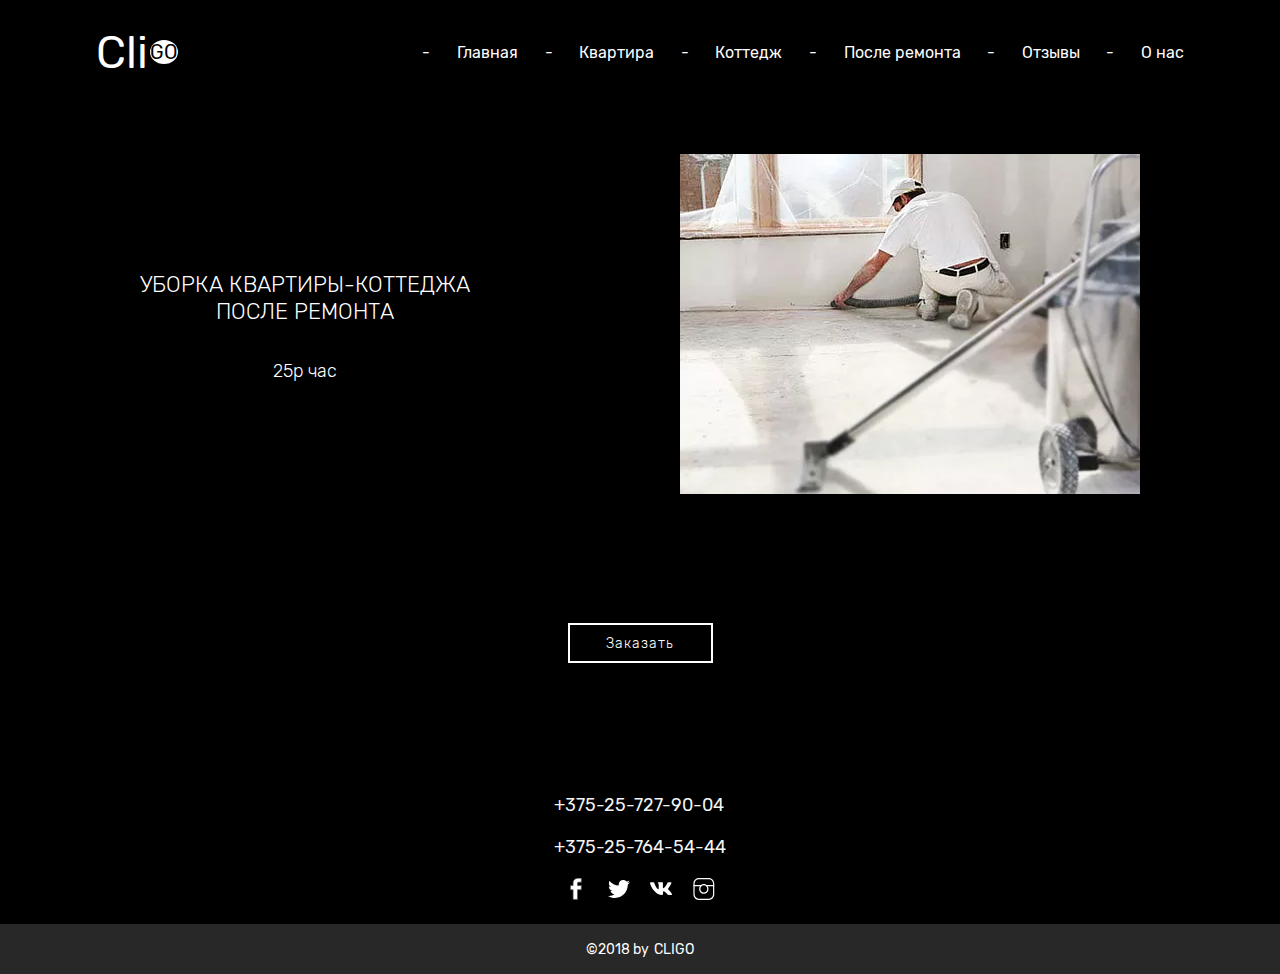
<file: posle-remonta.html>
<!DOCTYPE html>
<html lang="en">
<head>
    <meta charset="UTF-8"/>
    <meta name="viewport" content="width=device-width, initial-scale=1.0"/>
    <meta name="description" content=""/>
    <meta name="keywords" content=""/>
    <title>CLIGO-posle-remonta</title>
    <link rel="shortcut icon" href="favicon.ico" type="image/x-icon"/>
    <link rel="stylesheet" href="css/style.css"/>
    <link rel="canonical" href=""/>
</head>
<body>
<header class="header">
    <div class="header-mobile">
        <ul class="nav-list-mobile">
            <li class="nav-list-li"><span class="rectangle">-</span></li>
            <li class="nav-list-li"><a class="nav-list-link" href="index.html">Главная</a></li>
            <li class="nav-list-li"><span class="rectangle">-</span></li>
            <li class="nav-list-li"><a class="nav-list-link" href="kvartira.html">Квартира</a></li>
            <li class="nav-list-li"><span class="rectangle">-</span></li>
            <li class="nav-list-li"><a class="nav-list-link" href="kottedzh.html">Коттедж</a></li>
            <li class="nav-list-li"><span class="rectangle">-</span></li>
            <li class="nav-list-li"><a class="nav-list-link" href="posle-remonta.html">После ремонта</a></li>
            <li class="nav-list-li"><span class="rectangle">-</span></li>
            <li class="nav-list-li"><a class="nav-list-link" href="otzyvy.html">Отзывы</a></li>
            <li class="nav-list-li"><span class="rectangle">-</span></li>
            <li class="nav-list-li"><a class="nav-list-link" href="o-nas.html">О нас</a></li>
        </ul>
        <div class="mobile-social">
            <div class="facebook-wrapper">
                <a href="#">
                    <svg class="facebook-icon" width="22px" height="22px" viewBox="0 0 15 29" fill="none"
                         xmlns="http://www.w3.org/2000/svg">
                        <path d="M14.5262 5.55955L14.0578 5.55536L14.0577 5.55536H14.0577L14.0575 5.55536L14.0567 5.55535L14.0536 5.55532L14.0412 5.55521L13.9929 5.55479L13.8087 5.55328C13.6495 5.55204 13.4209 5.55037 13.1434 5.54871C12.5885 5.54539 11.8378 5.54207 11.0547 5.54207C10.4784 5.54207 10.0698 5.60579 9.8283 5.88011C9.70755 6.01731 9.64309 6.19101 9.60735 6.39108C9.57181 6.58999 9.56231 6.82931 9.56231 7.10946V9.82814V10.0011H9.73528H14.6948L14.4268 15.508H9.73589H9.56292V15.6809V28.2508H3.6308V15.6797V15.5067H3.45782H0.172973V9.99983H3.45772H3.6307V9.82686V6.54032C3.6307 5.06657 4.10397 3.47639 5.23585 2.25634C6.36469 1.03958 8.1653 0.172973 10.8568 0.172973C12.7726 0.172973 14.1783 0.348001 14.2328 0.354984L14.2331 0.355018L14.6574 0.40877L14.5262 5.55955Z"
                              fill="black" stroke="#4F4F4F"></path>
                    </svg>
                </a>
            </div>
            <div class="twitter-wrapper">
                <a href="#">
                    <svg class="twitter-icon" width="22px" height="22px" role="img" viewBox="0 0 24 24"
                         xmlns="http://www.w3.org/2000/svg"><title>Twitter icon</title>
                        <path fill="black"
                              d="M23.954 4.569c-.885.389-1.83.654-2.825.775 1.014-.611 1.794-1.574 2.163-2.723-.951.555-2.005.959-3.127 1.184-.896-.959-2.173-1.559-3.591-1.559-2.717 0-4.92 2.203-4.92 4.917 0 .39.045.765.127 1.124C7.691 8.094 4.066 6.13 1.64 3.161c-.427.722-.666 1.561-.666 2.475 0 1.71.87 3.213 2.188 4.096-.807-.026-1.566-.248-2.228-.616v.061c0 2.385 1.693 4.374 3.946 4.827-.413.111-.849.171-1.296.171-.314 0-.615-.03-.916-.086.631 1.953 2.445 3.377 4.604 3.417-1.68 1.319-3.809 2.105-6.102 2.105-.39 0-.779-.023-1.17-.067 2.189 1.394 4.768 2.209 7.557 2.209 9.054 0 13.999-7.496 13.999-13.986 0-.209 0-.42-.015-.63.961-.689 1.8-1.56 2.46-2.548l-.047-.02z"></path>
                    </svg>
                </a>
            </div>
            <div class="vk-wrapper">
                <a href="#">
                    <svg class="vk-icon" width="22" height="22" viewBox="0 0 16 10" fill="none"
                         xmlns="http://www.w3.org/2000/svg">
                        <path d="M13.2964 4.576C13.2964 4.576 15.4238 1.628 15.6011 0.66C15.6898 0.308 15.5125 0.132 15.1579 0.132C15.1579 0.132 13.9612 0.132 13.3407 0.132C12.9418 0.132 12.7645 0.308 12.6316 0.572C12.6316 0.572 11.6565 2.64 10.4598 3.96C10.0609 4.4 9.88366 4.532 9.66205 4.532C9.48477 4.532 9.39612 4.4 9.39612 4.004V0.616C9.39612 0.132 9.3518 0 8.95291 0H6.0277C5.80609 0 5.67313 0.132 5.67313 0.308C5.67313 0.748 6.33795 0.836 6.33795 2.068V4.532C6.33795 5.016 6.29363 5.236 6.07202 5.236C5.45152 5.236 3.9446 3.08 3.10249 0.616C2.92521 0.132 2.74792 0 2.30471 0H0.443213C0.177285 0 0 0.176 0 0.44C0 0.924 0.576177 3.168 2.83657 6.16C4.34349 8.184 6.33795 9.284 8.1108 9.284C9.21884 9.284 9.48477 9.108 9.48477 8.668V7.128C9.48477 6.732 9.61773 6.556 9.83934 6.556C10.1053 6.556 10.5485 6.644 11.5679 7.656C12.8089 8.8 12.8975 9.284 13.5623 9.284H15.6011C15.8227 9.284 16 9.196 16 8.844C16 8.404 15.3795 7.568 14.4931 6.6C14.1385 6.116 13.518 5.544 13.2964 5.324C12.9861 5.016 13.0748 4.84 13.2964 4.576Z"
                              fill="black"/>
                    </svg>
                </a>
            </div>
            <div class="insta-wrapper">
                <a href="#">
                    <svg class="insta-icon" width="22px" height="22px" viewBox="0 0 26 27" fill="black"
                         xmlns="http://www.w3.org/2000/svg">
                        <rect x="1" width="24" height="26" rx="6" fill=""></rect>
                        <path d="M19.0432 26.8584H6.53027C2.9296 26.8584 0 23.7807 0 19.9991V6.85749C0 3.07593 2.9296 0 6.53027 0H19.0432C22.6439 0 25.5735 3.07593 25.5735 6.85749V19.9991C25.5735 23.7807 22.6439 26.8584 19.0432 26.8584ZM6.53027 1.53407C3.73487 1.53407 1.46151 3.92165 1.46151 6.85663V19.9983C1.46151 22.9341 3.7357 25.3217 6.53027 25.3217H19.0432C21.8386 25.3217 24.1112 22.9332 24.1112 19.9983V6.85749C24.1112 3.92165 21.8378 1.53494 19.0432 1.53494H6.53027V1.53407Z"
                              fill="white"></path>
                        <path d="M24.8427 10.0779H15.8357C15.4322 10.0779 15.1045 9.73368 15.1045 9.30995C15.1045 8.88622 15.4314 8.54205 15.8357 8.54205H24.8418C25.2453 8.54205 25.573 8.88536 25.573 9.30995C25.5738 9.73368 25.2461 10.0779 24.8427 10.0779Z"
                              fill="white"></path>
                        <path d="M9.54928 10.0785H0.730831C0.327372 10.0785 0.000488281 9.73434 0.000488281 9.31148C0.000488281 8.88775 0.327372 8.54358 0.730831 8.54358H9.54928C9.95274 8.54358 10.2804 8.88689 10.2804 9.31148C10.2796 9.73434 9.95274 10.0785 9.54928 10.0785Z"
                              fill="white"></path>
                        <path d="M12.7864 19.4133C9.64435 19.4133 7.08691 16.7291 7.08691 13.4284C7.08691 10.1276 9.64352 7.44257 12.7864 7.44257C15.9284 7.44257 18.485 10.1268 18.485 13.4284C18.485 16.7291 15.9292 19.4133 12.7864 19.4133ZM12.7864 8.9775C10.4496 8.9775 8.5476 10.9751 8.5476 13.4292C8.5476 15.8834 10.4496 17.8793 12.7864 17.8793C15.1231 17.8793 17.0235 15.8834 17.0235 13.4292C17.0235 10.9751 15.1231 8.9775 12.7864 8.9775Z"
                              fill="white"></path>
                        <defs>
                            <linearGradient id="paint0_linear" x1="-2" y1="26" x2="25" y2="26"
                                            gradientUnits="userSpaceOnUse">
                                <stop stop-color="#833AB4"></stop>
                                <stop offset="0.480663" stop-color="#FD1D1D"></stop>
                                <stop offset="1" stop-color="#FCB045"></stop>
                            </linearGradient>
                        </defs>
                    </svg>
                </a>
            </div>
        </div>
    </div>
    <div class="header-wrapper">
        <div class="header-logo">
            <a class="logo-link" href="index.html">
                <span class="logo-letter">Cli</span>
                <span class="logo-circle">GO</span>
            </a>
        </div>
        <nav class="header-nav">
            <ul class="nav-list">
                <li><span>-</span></li>
                <li><a href="index.html">Главная</a></li>
                <li><span>-</span></li>
                <li><a href="kvartira.html">Квартира</a></li>
                <li><span>-</span></li>
                <li><a href="kottedzh.html">Коттедж</a></li>
                <li><span>-</span></li>
                <li><a href="posle-remonta.html">После ремонта</a></li>
                <li><span>-</span></li>
                <li><a href="otzyvy.html">Отзывы</a></li>
                <li><span>-</span></li>
                <li><a href="o-nas.html">О нас</a></li>
            </ul>
        </nav>
        <div class="header-mobile-button-body">
            <span class="header-mobile-button-line"></span>
            <span class="header-mobile-button-line"></span>
            <span class="header-mobile-button-line"></span>
        </div>
    </div>
</header>
<main class="posle-remonta-main">
    <div class="posle-remonta-body">
        <div class="posle-remonta-title-wrapper">
            <span class="posle-remonta-title">
                УБОРКА КВАРТИРЫ-КОТТЕДЖА <br/> ПОСЛЕ РЕМОНТА
            </span>
            <span class="posle-remonta-price">25р час</span>
        </div>
        <div class="posle-remonta-image">
            <img src="img/uborka-kvartir-posle-remonta.webp" alt="uborka-kvartir"/>
        </div>
    </div>
    <a href="blank-posle-remonta.html" class="posle-remonta-button">
        Заказать
    </a>
</main>
<footer class="footer">
    <div class="footer-phone">
        <a class="phone" href="tel:+375257279004">+375-25-727-90-04</a>
        <a class="phone" href="tel:+375257645444">+375-25-764-54-44</a>
    </div>
    <div class="footer-social">
        <div class="facebook-wrapper">
            <a href="#">
                <svg class="facebook-icon" width="22px" height="22px" viewBox="0 0 15 29" fill="none" xmlns="http://www.w3.org/2000/svg">
                    <path d="M14.5262 5.55955L14.0578 5.55536L14.0577 5.55536H14.0577L14.0575 5.55536L14.0567 5.55535L14.0536 5.55532L14.0412 5.55521L13.9929 5.55479L13.8087 5.55328C13.6495 5.55204 13.4209 5.55037 13.1434 5.54871C12.5885 5.54539 11.8378 5.54207 11.0547 5.54207C10.4784 5.54207 10.0698 5.60579 9.8283 5.88011C9.70755 6.01731 9.64309 6.19101 9.60735 6.39108C9.57181 6.58999 9.56231 6.82931 9.56231 7.10946V9.82814V10.0011H9.73528H14.6948L14.4268 15.508H9.73589H9.56292V15.6809V28.2508H3.6308V15.6797V15.5067H3.45782H0.172973V9.99983H3.45772H3.6307V9.82686V6.54032C3.6307 5.06657 4.10397 3.47639 5.23585 2.25634C6.36469 1.03958 8.1653 0.172973 10.8568 0.172973C12.7726 0.172973 14.1783 0.348001 14.2328 0.354984L14.2331 0.355018L14.6574 0.40877L14.5262 5.55955Z"
                          fill="white" stroke="#4F4F4F"></path>
                </svg>
            </a>
        </div>
        <div class="twitter-wrapper">
            <a href="#">
                <svg class="twitter-icon" width="22px" height="22px" role="img" viewBox="0 0 24 24" xmlns="http://www.w3.org/2000/svg"><title>Twitter icon</title>
                    <path fill="white" d="M23.954 4.569c-.885.389-1.83.654-2.825.775 1.014-.611 1.794-1.574 2.163-2.723-.951.555-2.005.959-3.127 1.184-.896-.959-2.173-1.559-3.591-1.559-2.717 0-4.92 2.203-4.92 4.917 0 .39.045.765.127 1.124C7.691 8.094 4.066 6.13 1.64 3.161c-.427.722-.666 1.561-.666 2.475 0 1.71.87 3.213 2.188 4.096-.807-.026-1.566-.248-2.228-.616v.061c0 2.385 1.693 4.374 3.946 4.827-.413.111-.849.171-1.296.171-.314 0-.615-.03-.916-.086.631 1.953 2.445 3.377 4.604 3.417-1.68 1.319-3.809 2.105-6.102 2.105-.39 0-.779-.023-1.17-.067 2.189 1.394 4.768 2.209 7.557 2.209 9.054 0 13.999-7.496 13.999-13.986 0-.209 0-.42-.015-.63.961-.689 1.8-1.56 2.46-2.548l-.047-.02z"></path>
                </svg>
            </a>
        </div>
        <div class="vk-wrapper">
            <a href="#">
                <svg class="vk-icon" width="22" height="22" viewBox="0 0 16 10" fill="none" xmlns="http://www.w3.org/2000/svg">
                    <path d="M13.2964 4.576C13.2964 4.576 15.4238 1.628 15.6011 0.66C15.6898 0.308 15.5125 0.132 15.1579 0.132C15.1579 0.132 13.9612 0.132 13.3407 0.132C12.9418 0.132 12.7645 0.308 12.6316 0.572C12.6316 0.572 11.6565 2.64 10.4598 3.96C10.0609 4.4 9.88366 4.532 9.66205 4.532C9.48477 4.532 9.39612 4.4 9.39612 4.004V0.616C9.39612 0.132 9.3518 0 8.95291 0H6.0277C5.80609 0 5.67313 0.132 5.67313 0.308C5.67313 0.748 6.33795 0.836 6.33795 2.068V4.532C6.33795 5.016 6.29363 5.236 6.07202 5.236C5.45152 5.236 3.9446 3.08 3.10249 0.616C2.92521 0.132 2.74792 0 2.30471 0H0.443213C0.177285 0 0 0.176 0 0.44C0 0.924 0.576177 3.168 2.83657 6.16C4.34349 8.184 6.33795 9.284 8.1108 9.284C9.21884 9.284 9.48477 9.108 9.48477 8.668V7.128C9.48477 6.732 9.61773 6.556 9.83934 6.556C10.1053 6.556 10.5485 6.644 11.5679 7.656C12.8089 8.8 12.8975 9.284 13.5623 9.284H15.6011C15.8227 9.284 16 9.196 16 8.844C16 8.404 15.3795 7.568 14.4931 6.6C14.1385 6.116 13.518 5.544 13.2964 5.324C12.9861 5.016 13.0748 4.84 13.2964 4.576Z"
                          fill="white"/>
                </svg>
            </a>
        </div>
        <div class="insta-wrapper">
            <a href="#">
                <svg class="insta-icon" width="22px" height="22px" viewBox="0 0 26 27" fill="none" xmlns="http://www.w3.org/2000/svg">
                    <rect x="1" width="24" height="26" rx="6" fill=""></rect>
                    <path d="M19.0432 26.8584H6.53027C2.9296 26.8584 0 23.7807 0 19.9991V6.85749C0 3.07593 2.9296 0 6.53027 0H19.0432C22.6439 0 25.5735 3.07593 25.5735 6.85749V19.9991C25.5735 23.7807 22.6439 26.8584 19.0432 26.8584ZM6.53027 1.53407C3.73487 1.53407 1.46151 3.92165 1.46151 6.85663V19.9983C1.46151 22.9341 3.7357 25.3217 6.53027 25.3217H19.0432C21.8386 25.3217 24.1112 22.9332 24.1112 19.9983V6.85749C24.1112 3.92165 21.8378 1.53494 19.0432 1.53494H6.53027V1.53407Z"
                          fill="white"></path>
                    <path d="M24.8427 10.0779H15.8357C15.4322 10.0779 15.1045 9.73368 15.1045 9.30995C15.1045 8.88622 15.4314 8.54205 15.8357 8.54205H24.8418C25.2453 8.54205 25.573 8.88536 25.573 9.30995C25.5738 9.73368 25.2461 10.0779 24.8427 10.0779Z"
                          fill="white"></path>
                    <path d="M9.54928 10.0785H0.730831C0.327372 10.0785 0.000488281 9.73434 0.000488281 9.31148C0.000488281 8.88775 0.327372 8.54358 0.730831 8.54358H9.54928C9.95274 8.54358 10.2804 8.88689 10.2804 9.31148C10.2796 9.73434 9.95274 10.0785 9.54928 10.0785Z"
                          fill="white"></path>
                    <path d="M12.7864 19.4133C9.64435 19.4133 7.08691 16.7291 7.08691 13.4284C7.08691 10.1276 9.64352 7.44257 12.7864 7.44257C15.9284 7.44257 18.485 10.1268 18.485 13.4284C18.485 16.7291 15.9292 19.4133 12.7864 19.4133ZM12.7864 8.9775C10.4496 8.9775 8.5476 10.9751 8.5476 13.4292C8.5476 15.8834 10.4496 17.8793 12.7864 17.8793C15.1231 17.8793 17.0235 15.8834 17.0235 13.4292C17.0235 10.9751 15.1231 8.9775 12.7864 8.9775Z"
                          fill="white"></path>
                    <defs>
                        <linearGradient id="paint0_linear" x1="-2" y1="26" x2="25" y2="26" gradientUnits="userSpaceOnUse">
                            <stop stop-color="#833AB4"></stop>
                            <stop offset="0.480663" stop-color="#FD1D1D"></stop>
                            <stop offset="1" stop-color="#FCB045"></stop>
                        </linearGradient>
                    </defs>
                </svg>
            </a>
        </div>
    </div>
    <div class="footer-logo">
        ©2018 by <a href="#">CLIGO</a>
    </div>
</footer>


<script src="js/common.js"></script>
</body>
</html>
</file>
<file: css/style.css>
@font-face {
    font-family: "Rubik-Regular";
    src: url(../fonts/Rubik-Regular.ttf);
}
@font-face {
    font-family: "Rubik-Medium";
    src: url(../fonts/Rubik-Medium.ttf);
}
@font-face {
    font-family: "Rubik-Light";
    src: url(../fonts/Rubik-Light.ttf);
}
@font-face {
    font-family: "Rubik-Bold";
    src: url(../fonts/Rubik-Bold.ttf);
}
@font-face {
    font-family: "Rubik-Black";
    src: url(../fonts/Rubik-Black.ttf);
}
@font-face {
    font-family: "Rubik-Italic";
    src: url(../fonts/Rubik-Italic.ttf);
}
@font-face {
    font-family: "Montserrat-Italic";
    src: url(../fonts/Montserrat-Italic.ttf);
}
@font-face {
    font-family: "Montserrat-Regular";
    src: url(../fonts/Montserrat-Regular.ttf);
}
@font-face {
    font-family: "Montserrat-Bold";
    src: url(../fonts/Montserrat-Bold.ttf);
}
* {
    box-sizing: border-box;
    margin: 0;
}
a {
    outline: none;
    text-decoration: none;
    color: #ffffff;;
}
li {
    list-style-type: none;
}
ul{
    padding: 0;
}
html,
body {
    margin: 0;
    padding: 0;
    min-height: 100vh;
    font-family: "Rubik-Regular";
    font-size: 14px;
    max-width: 1920px;
    margin: 0 auto;
    color: #ffffff;
    background-color: #000000;
}
.scroll-out{
    overflow: hidden;
}
.bg_modal_window{
    display: none;
    position: fixed;
    left: 0;
    top: 0;
    width: 100%;
    height: 100%;
    background: #2b2a29d6;
    opacity: 0.95;
    z-index: 1000;
}
/*popup*/
.popup-wrapper{
    display: none;
    width: 700px;
    margin: 0 auto;
    margin-top: 5%;
    font-size: 14px;
    background-color: #ffffff;
    box-sizing: border-box;
    position: fixed;
    z-index: 99;
    left: 50%;
    top: 0;
    right: 50%;
    transform: translateX(-50%);
    border-radius: 5px;
    z-index: 10001;
}
.popup-body{
    width: 100%;
    display: flex;
    flex-direction: column;
    align-items: center;
    justify-content: center;
    margin-top: 50px;
    margin-bottom: 50px;
}
.popup-title{
    color: #050505;
    font-size: 24px;
    margin-bottom: 45px;
}
.popup-name-wrapper{

}
.popup_input{
    width: 236px;
    height: 40px;
    border: none;
    outline: none;
    border-radius: 5px;
    background-color: #F3F3F3;
    padding-left: 20px;
    margin-bottom: 20px;
    color: #050505;
    font-size: 15px;
}
.popup-tel-wrapper{

}
.popup-label{
    display: block;
    padding-bottom: 15px;
    color: #050505;
    font-size: 15px;
}
.popup-label>span{
    color: red;
    padding-left: 5px;
}
.popup-date-wrapper{

}
.popup-date{
    width: 236px;
    height: 40px;
    border: none;
    outline: none;
    border-radius: 5px;
    background-color: #F3F3F3;
    padding-left: 20px;
    margin-bottom: 30px;
    color: #050505;
    font-size: 15px;
}
.popup-date::value{

}
.form_field{
    width: 90%;
    display: flex;
    font-family: "Rubik-Italic";
    color: #050505;
    margin-top: 55px;
}
.form_field>span{
    color: red;
    padding-right: 5px;
}
.popup-button-wrapper{

}
.popup-button{
    font-family: "Rubik-Light";
    width: 145px;
    height: 40px;
    display: flex;
    align-items: center;
    justify-content: center;
    cursor: pointer;
    margin-top: 20px;
    letter-spacing: 1px;
    border: none;
    outline: none;
    color: #ffffff;
    background-color: #000000;
    box-shadow: 0 0 7px rgb(0, 0, 0);
}
.modal_close{
    position: absolute;
    top: 10px;
    width: 44px;
    height: 32px;
    right: 10px;
    color: #000;
    cursor: pointer;
}
.left_close,
.right_close{
    position: absolute;
    border: 1px solid black;
    width: 25px;
    top: 16px;
    right: 10px;
    transform: rotate(45deg);
}
.right_close{
    transform: rotate(-45deg);
}
.bg_modal_window-active{
    display: block;
}
.popup-wrapper-active{
    display: flex;
}
.header{
    background-color: #000000;
}
.header-wrapper{
    display: flex;
    justify-content: space-between;
    height: 104px;
    width: 85%;
    margin: 0 auto;
    margin-bottom: 50px;
}
.header-logo{
    width: 82px;
    display: flex;
    align-items: center;
}
.logo-link{
    width: 100%;
    display: flex;
    align-items: center;
    justify-content: space-between;
}
.logo-letter{
    font-size: 45px;
    color: #ffffff;
}
.logo-circle{
    border-radius: 50%;
    background-color: #ffffff;
    color: #000000;
    font-size: 20px;
}
.header-nav{
    display: flex;
    width: 70%;
}
.nav-list{
    display: flex;
    justify-content: space-between;
    width: 100%;
    align-items: center;
    font-size: 16px;
}
.h1-wrapper{
    display: flex;
    flex-direction: column;
    margin: 0 auto;
    align-items: center;
    justify-content: center;
    text-align: center;
    margin-top: 40px;
    margin-bottom: 90px;
}
.title-h1{
    display: flex;
    align-items: center;
    justify-content: center;
}
.title-letter{
    font-family: "Montserrat-Regular";
    font-size: 250px;
}
.title-circle{
    border-radius: 50%;
    background-color: #ffffff;
    color: #000000;
    font-size: 130px;
}
.title-click{
    font-size: 30px;
}
.left-border{

}
.right-border{

}
.main-button-wrapper{
    display: flex;
    align-items: center;
    justify-content: center;
}
.main-button{
    display: flex;
    align-items: center;
    justify-content: center;
    width: 176px;
    height: 45px;
    color: rgba(5, 5, 5, 1);
    background-color: #ffffff;
    cursor: pointer;
    font-size: 16px;
    -webkit-transition: 0.3s ease;
    -moz-transition: 0.3s ease;
    -ms-transition: 0.3s ease;
    -o-transition: 0.3s ease;
    transition: 0.3s ease;
}
.main-button:hover{
    -webkit-transform: scale(1.1);
    -moz-transform: scale(1.1);
    -ms-transform: scale(1.1);
    -o-transform: scale(1.1);
    transform: scale(1.1);
    box-shadow: 0 0 7px #ffffff;
}
.main-center-wrapper,
.aboutUs-wrapper{
    display: flex;
    flex-direction: column;
    align-items: center;
    justify-content: center;
    width: 100%;
    margin-top: 150px;
    margin-bottom: 50px;
}
.title-h2{
    font-family: "Montserrat-Regular";
    font-size: 40px;
}
.center-content,
.aboutUs-content{
    width: 770px;
    margin-top: 25px;
    font-size: 18px;
    line-height: 22px;
    text-align: center;
}
.main-content-wrapper{
    display: flex;
    justify-content: space-between;
    width: 75%;
    margin: 0 auto;
    margin-top: 150px;
}
.content-work{
    box-shadow: 0px 1px 16px #ffffff;
    -webkit-transition: 0.3s ease;
    -moz-transition: 0.3s ease;
    -ms-transition: 0.3s ease;
    -o-transition: 0.3s ease;
    transition: 0.3s ease;
}
.content-work:hover{
    -webkit-transform: scale(1.1);
    -moz-transform: scale(1.1);
    -ms-transform: scale(1.1);
    -o-transform: scale(1.1);
    transform: scale(1.1);
}
.work-title{
    display: flex;
    align-items: center;
    justify-content: center;
    width: 100%;
    height: 170px;
    background-color: rgba(24, 24, 24, 1);
    font-size: 22px;
}
.work-image{
    width: 100%;
    height: 270px;
}
.bg-black{
    background-color: #000000;
    /*padding-top: 60px;*/
}
.aboutUs-wrapper{
    padding-top: 35px;
    /*padding-bottom: 150px;*/
}
.aboutUs-content{
    width: 615px;
}
.feedback-wrapper{
    display: flex;
    justify-content: center;
    width: 90%;
    margin: 0 auto;
    /*padding-bottom: 930px;*/
    margin-bottom: 85px;
    padding-top: 75px;
}
.feedback-content{
    width: 872px;
    background-color: #282828;
    font-size: 22px;
}
.feedback-bg{
    /*width: 600px;*/
}
.feedback-bg>img{
    width: 100%;
    height: 100%;
}
.feedback-title{
    /*width: 60%;*/
    width: 470px;
    height: 100%;
    display: flex;
    flex-direction: column;
    justify-content: center;
    margin: 0 auto;
}
.feedback-title-name{
    font-size: 18px;
    margin-top: 40px;
}
.footer{
    display: flex;
    flex-direction: column;
    align-items: center;
}
.footer-phone{

}
.phone{
    display: block;
    color: #f5f5f5;
    font-size: 18px;
    margin-bottom: 20px;
}
.footer-social{
    display: flex;
    justify-content: space-between;
    width: 150px;
    margin-bottom: 20px;
}
.facebook-wrapper{

}
.twitter-wrapper{

}
.vk-wrapper{

}
.insta-wrapper{

}
.facebook-icon:hover>path {
    fill: #2F80ED;
    stroke: #2F80ED;
}
.vk-icon:hover>path{
    fill: #2F80ED;
}
.twitter-icon:hover>path{
    fill: #2F80ED;
}
.insta-icon:hover>rect {
    fill: url(#paint0_linear);
}
.twitter-icon{

}
.vk-icon{

}
.footer-logo{
    display: flex;
    justify-content: center;
    align-items: center;
    width: 100%;
    height: 50px;
    background-color: #282828;
}
.footer-logo>a{
    margin-left: 5px;
}
.footer-logo-height{
    height: 45px;
}
.kvartira-main,
.kottedzh-body,
.posle-remonta-body,
.about-us-body{
    display: flex;
    width: 1120px;
    justify-content: space-between;
    margin: 0 auto;
    margin-bottom: 125px;
}
.standard-cleaning-bg,
.luxury-cleaning-bg{
    width: 565px;
    height: 400px;
    background: url(../img/stand_bg.webp) no-repeat center;
    background-size: cover;
    font-size: 27px;
    color: #050505;
    position: relative;
}
.luxury-cleaning-bg{
    background: url(../img/lux_bg.webp) no-repeat center;
}
.cleaning-title,
.luxury-title{
    width: 260px;
    position: absolute;
    top: 40%;
    left: 50%;
    -webkit-transform: translate(-50%);
    -moz-transform: translate(-50%);
    -ms-transform: translate(-50%);
    -o-transform: translate(-50%);
    transform: translate(-50%);
    font-weight: bold;
}
.standard-button,
.luxury-button,
.kottedzh-button,
.posle-remonta-button{
    font-family: "Rubik-Light";
    width: 145px;
    height: 40px;
    display: flex;
    align-items: center;
    justify-content: center;
    border: 2px solid white;
    cursor: pointer;
    margin: 0 auto;
    margin-top: 75px;
    letter-spacing: 1px;
    -webkit-transition: 0.3s ease;
    -moz-transition: 0.3s ease;
    -ms-transition: 0.3s ease;
    -o-transition: 0.3s ease;
    transition: 0.3s ease;
}
.standard-button:hover,
.luxury-button:hover,
.kottedzh-button:hover,
.posle-remonta-button:hover{
    background-color: white;
    color: #000000;
    -webkit-transform: scale(1.1);
    -moz-transform: scale(1.1);
    -ms-transform: scale(1.1);
    -o-transform: scale(1.1);
    transform: scale(1.1);
}
.kottedzh-button{
    margin-bottom: 60px;
}
.posle-remonta-button{
    margin-bottom: 131px;
}
.kottedzh-body{
    align-items: center;
    margin-bottom: 94px;
}
.kottedzh-title-wrapper,
.posle-remonta-title-wrapper{
    font-family: "Rubik-Light";
    display: flex;
    flex-direction: column;
    justify-content: center;
    align-items: center;
    text-align: center;
    height: 100%;
}
.kottedzh-title,
.posle-remonta-title{
    font-size: 22px;
    padding-bottom: 35px;
}
.kottedzh-price,
.posle-remonta-price{
    font-size: 18px;
}
.posle-remonta-body {
    align-items: center;
    width: 1000px;
    margin-bottom: 125px;
}
.about-us-main{

}
.about-us-body{
    width: 85%;
}
.about-us-text{
    display: flex;
    flex-direction: column;
    align-items: center;
    justify-content: center;
    width: 50%;
    background-color: #282828;
}
.about-us-title-wrapper{
    display: flex;
    align-items: center;
    justify-content: center;
    margin-bottom: 20px;
    margin-top: 25px;
}
.about-us-address-wrapper{
    text-align: center;
    margin-bottom: 25px;
}
.address,
.email{
    font-family: "Rubik-Light";
    font-size: 15px;
    margin-bottom: 20px;
}
.about-us-phone{

}
.about-us-social{
    display: flex;
    justify-content: space-between;
    width: 150px;
    margin: 0 auto;
}
.about-us-image{
    width: 50%;
}
.about-us-image>img{
    width: 100%;
    height: 100%;
}
.about-us-time-wrapper{
    font-family: "Rubik-Light";
    width: 100%;
    display: flex;
    flex-direction: column;
    align-items: center;
    justify-content: center;
    margin-bottom: 120px;
}
.time-title{
    font-size: 22px;
    margin-bottom: 31px;
}
.time-work{
    font-size: 18px;
}
.otzyvy-main{

}
.otzyvy-body,
.block-online-body,
.blank-kvartira-body{
    display: flex;
    align-items: center;
    justify-content: center;
    flex-direction: column;
    width: 100%;
    height: 650px;
    background-color: #ffffff;
    color: #050505;
    margin-bottom: 130px;
}
.blank-kvartira-body {
    height: 800px;
}
.otzyvy-content{
    display: flex;
    align-items: flex-start;
    justify-content: flex-start;
    width: 50%;
    height: 50%;
}
.comments-wrapper{
    font-size: 24px;
}
.block-online-content{
    font-family: "Rubik-Light";
    display: flex;
    flex-direction: column;
    align-items: center;
    justify-content: flex-start;
    width: 50%;
    height: 50%;
}
.block-services{
    font-size: 30px;
    margin-bottom: 40px;
}
.services-title{
    font-size: 18px;
    display: flex;
    align-items: flex-start;
    width: 100%;
}
.blank-kvartira-content{
    width: 350px;
    box-shadow: 0 1px 16px rgb(0, 0, 0);
}
.blank-kvartira-image>img{
    width: 100%;
    height: 100%;
}
.blank-kvartira-title,
.luxury-blank-title{
    width: 190px;
    color: #577083;
    font-size: 20px;
    font-weight: bold;
    background-color: #ffffff;
    margin-top: -26px;
    position: absolute;
    padding-left: 15px;
}
.blank-kvartira-service,
.luxury-blank-service{
    font-family: "Rubik-Light";
    width: 95%;
    color: rgb(87, 112, 131);
    font-size: 18px;
    margin-top: 35px;
    margin-bottom: 20px;
    padding-left: 15px;
}
.blank-kvartira-price-wrapper,
.luxury-blank-price-wrapper,
.kottedzh-blank-price-wrapper{
    display: flex;
    align-items: center;
    justify-content: space-between;
    width: 130px;
    font-family: "Rubik-Light";
    padding-left: 15px;
    margin-bottom: 25px;
}
.blank-width{
    width: 230px;
}
.kottedzh-blank-price-wrapper{
    width: 145px;
}
.price-from{
    color: rgb(87, 112, 131);
    font-size: 18px;
}
.blank-kvartira-price,
.luxury-blank-price,
.blank-kottedzh-price{
    color: rgba(54, 181, 205, 1);
    font-size: 24px;
    font-weight: bold;
}
.plus-click{
    width: 15px;
    height: 15px;
    cursor: pointer;
}
.price-button,
.luxury-blank-button,
.blank-kottedzh-button,
.blank-posle-remonta-button{
    font-family: "Rubik-Light";
    display: flex;
    align-items: center;
    justify-content: center;
    width: 120px;
    height: 40px;
    margin: 0 auto;
    background-color: rgba(54, 181, 205, 1);
    cursor: pointer;
    border: none;
    outline: none;
    color: #ffffff;
    font-weight: bold;
    letter-spacing: 1px;
    margin-bottom: 30px;
    -webkit-transition: 0.3s ease;
    -moz-transition: 0.3s ease;
    -ms-transition: 0.3s ease;
    -o-transition: 0.3s ease;
    transition: 0.3s ease;
}
.price-button:hover,
.luxury-blank-button:hover,
.blank-kottedzh-button:hover,
.blank-posle-remonta-button:hover{
    opacity: 0.8;
    box-shadow: 0 0 7px rgba(54, 181, 205, 1);
}
.room-from,
.bathroom-from{
    color: rgba(54, 181, 205, 1);
    font-size: 24px;
    font-weight: bold;
}
.blank-kvartira-room,
.blank-luxury-room{
    color: rgb(87, 112, 131);
    font-size: 18px;
}
.blank-kvartira-bathroom,
.blank-luxury-bathroom{
    color: rgb(87, 112, 131);
    font-size: 18px;
}
.plus-click-room,
.plus-click-bathroom{
    width: 20px;
    cursor: pointer;
}
.blur-effect{
    -ms-filter: blur(4px);
    -webkit-filter: blur(4px);
    filter: blur(4px);
}
.header-mobile-button-body{
    display: none;
    position: fixed;
    width: 50px;
    height: 29px;
    right: 53px;
    z-index: 999;
    top: 33px;
    cursor: pointer;
}
.header-mobile-button-line,
.header-mobile-button-line-active{
    width: 100%;
    border-bottom: 3px solid #ffffff;
    position: absolute;
    top: 10px;
    -webkit-transition: 0.3s;
    -moz-transition: 0.3s;
    -ms-transition: 0.3s;
    -o-transition: 0.3s;
    transition: 0.3s;
}
.header-mobile-button-line-active {
    border-bottom: 3px solid #000000;
}
.header-mobile-button-line:nth-child(1){
    top: 0;
}
.header-mobile-button-line:nth-child(2) {
    bottom: 0;
}
.header-mobile-button-line:nth-child(3) {
    bottom: 13px;
}
.header-mobile-button-line-active:nth-child(1){
    top: 13px;
    left: 1px;
    -webkit-transform: rotate(45deg);
    -moz-transform: rotate(45deg);
    -ms-transform: rotate(45deg);
    -o-transform: rotate(45deg);
    transform: rotate(45deg);
}
.header-mobile-button-line-active:nth-child(2) {
    bottom: 12.5px;
    -webkit-transform: rotate(-45deg);
    -moz-transform: rotate(-45deg);
    -ms-transform: rotate(-45deg);
    -o-transform: rotate(-45deg);
    transform: rotate(-45deg);
}
.header-mobile-button-line-active:nth-child(3) {
    bottom: 13px;
    opacity: 0;
}
.header-mobile{
    position: fixed;
    overflow-y: scroll;
    background-color: #ffffff;
    height: 100vh;
    width: 100%;
    z-index: 997;
    display: none;
    -webkit-transform: translate(-1100px);
    -moz-transform: translate(-1100px);
    -ms-transform: translate(-1100px);
    -o-transform: translate(-1100px);
    transform: translate(-1100px);
    -webkit-transition: 0.3s;
    -moz-transition: 0.3s;
    -ms-transition: 0.3s;
    -o-transition: 0.3s;
    transition: 0.3s;
}
.header-mobile-active{
    -webkit-transform: translate(0px);
    -moz-transform: translate(0px);
    -ms-transform: translate(0px);
    -o-transform: translate(0px);
    transform: translate(0px);
}
.nav-list-mobile{
    display: flex;
    flex-direction: column;
    justify-content: space-between;
    width: 100%;
    align-items: center;
    font-size: 16px;
    color: #050505;
}
.nav-list-link{
    color: #050505;
}
.nav-list-li {
    margin-bottom: 10px;
}
.rectangle{
    display: block;
    -webkit-transform: rotate(90deg);
    -moz-transform: rotate(90deg);
    -ms-transform: rotate(90deg);
    -o-transform: rotate(90deg);
    transform: rotate(90deg);
}
.header_scroll_out{
    height: 100vh;
    overflow: hidden;
}
.mobile-social{
    display: flex;
    justify-content: space-between;
    width: 200px;
    margin: 0 auto;
    margin-top: 40px;
}
/*adaptive*/
@media all and (max-width: 1210px) {
    .header-wrapper,
    .main-content-wrapper{
        width: 90%;
    }
    .header-nav {
        width: 85%;
    }
    .content-work{
        width: 280px;
    }
    .work-image>img{
        width: 100%;
        height: 100%;
    }
    .feedback-title {
        width: 85%;
    }
    .feedback-content {
        font-size: 18px;
    }
    .kvartira-main,
    .kottedzh-body,
    .posle-remonta-body,
    .about-us-body {
        width: 950px;
    }
    .kottedzh-body {
        justify-content: space-between;
    }
    .kottedzh-image{
        width: 600px;
    }
    .kottedzh-image>img{
        width: 100%;
    }
    .standard-cleaning-bg,
    .luxury-cleaning-bg {
        width: 475px;
    }
}
@media all and (max-width: 1023px) {
    .header-nav{
        display: none;
    }
    .header-mobile-button-body {
        display: block;
    }
    .header-mobile {
        display: block;
        padding-top: 105px;
    }
    .header-logo {
        position: fixed;
        top: 23px;
        left: 43px;
        z-index: 1;
    }
    .main-content-wrapper {
        flex-direction: column;
        align-items: center;
    }
    .content-work {
        width: 320px;
        margin-bottom: 75px;
    }
    .center-content, .aboutUs-content {
        width: 650px;
    }
    .aboutUs-wrapper {
        margin-top: 15px;
    }
    .feedback-wrapper {
        flex-direction: column;
    }
    .feedback-title {
        width: 440px;
        padding: 35px;
    }
    .feedback-content {
        width: 100%;
    }
    .kottedzh-body {
        flex-direction: column-reverse;
    }
    .kottedzh-image {
        margin-bottom: 40px;
    }
    .kvartira-main,
    .kottedzh-body,
    .posle-remonta-body,
    .about-us-body {
        width: 100%;
    }
    .kottedzh-body {
        margin-bottom: 0;
    }
    .standard-cleaning-bg,
    .luxury-cleaning-bg {
        width: 365px;
    }
    .kvartira-main {
        justify-content: center;
    }
    .posle-remonta-body{
        flex-direction: column-reverse;
        margin-bottom: 25px;
    }
    .posle-remonta-image{
        margin-bottom: 40px;
    }
    .about-us-body{
        flex-direction: column;
        align-items: center;
        justify-content: center;
    }
    .about-us-text,
    .about-us-image{
        width: 60%;
    }
}
@media all and (max-width: 768px) {
    .title-letter {
        font-size: 200px;
    }
    .title-circle {
        font-size: 100px;
    }
    .center-content,
    .aboutUs-content,
    .kottedzh-image{
        width: 90%;
    }
    .kvartira-main {
        flex-direction: column;
        align-items: center;
        margin-bottom: 85px;
    }
    .standard-cleaning-bg,
    .luxury-cleaning-bg {
        width: 430px;
    }
    .standard-cleaning-wrapper{
        margin-bottom: 70px;
    }
    .standard-button,
    .luxury-button{
        margin-top: 45px;
    }
    .about-us-text,
    .about-us-image {
        width: 450px;
        height: 305px;
    }
    .about-us-body{
        margin-bottom: 80px;
    }
    .about-us-time-wrapper {
        margin-bottom: 90px;
    }
}
@media all and (max-width: 480px) {
    .title-letter {
        font-size: 160px;
    }
    .title-circle {
        font-size: 75px;
    }
    .title-click {
        font-size: 22px;
    }
    .main-button {
        width: 160px;
        height: 42px;
    }
    .h1-wrapper {
        margin-top: 0;
        margin-bottom: 55px;
    }
    .title-h2 {
        font-size: 25px;
    }
    .main-center-wrapper {
        margin-top: 75px;
        margin-bottom: 40px;
    }
    .content-work {
        width: 270px;
    }
    .aboutUs-wrapper {
        margin-top: 0;
    }
    .main-content-wrapper {
        margin-top: 80px;
    }
    .feedback-title {
        width: 90%;
        padding: 20px;
    }
    .blank-kvartira-content {
        width: 90%;
    }
    .kottedzh-title,
    .posle-remonta-title {
        font-size: 19px;
    }
    .kottedzh-price,
    .posle-remonta-price {
        font-size: 16px;
    }
    .standard-button,
    .luxury-button,
    .kottedzh-button,
    .posle-remonta-button {
        margin-top: 40px;
        width: 130px;
        height: 35px;
    }
    .standard-cleaning-bg,
    .luxury-cleaning-bg {
        width: 300px;
        height: 200px;
        font-size: 22px;
    }
    .cleaning-title,
    .luxury-title {
        width: 210px;
    }
    .posle-remonta-image {
        display: flex;
        align-items: center;
        justify-content: center;
    }
    .posle-remonta-image>img{
        width: 90%;
    }
    .posle-remonta-button {
        margin-bottom: 70px;
    }
    .about-us-text,
    .about-us-image {
        width: 300px;
    }
    .time-work {
        width: 265px;
        text-align: center;
    }
    .about-us-body {
        margin-bottom: 45px;
    }
    .about-us-time-wrapper {
        margin-bottom: 60px;
    }
}
</file>
